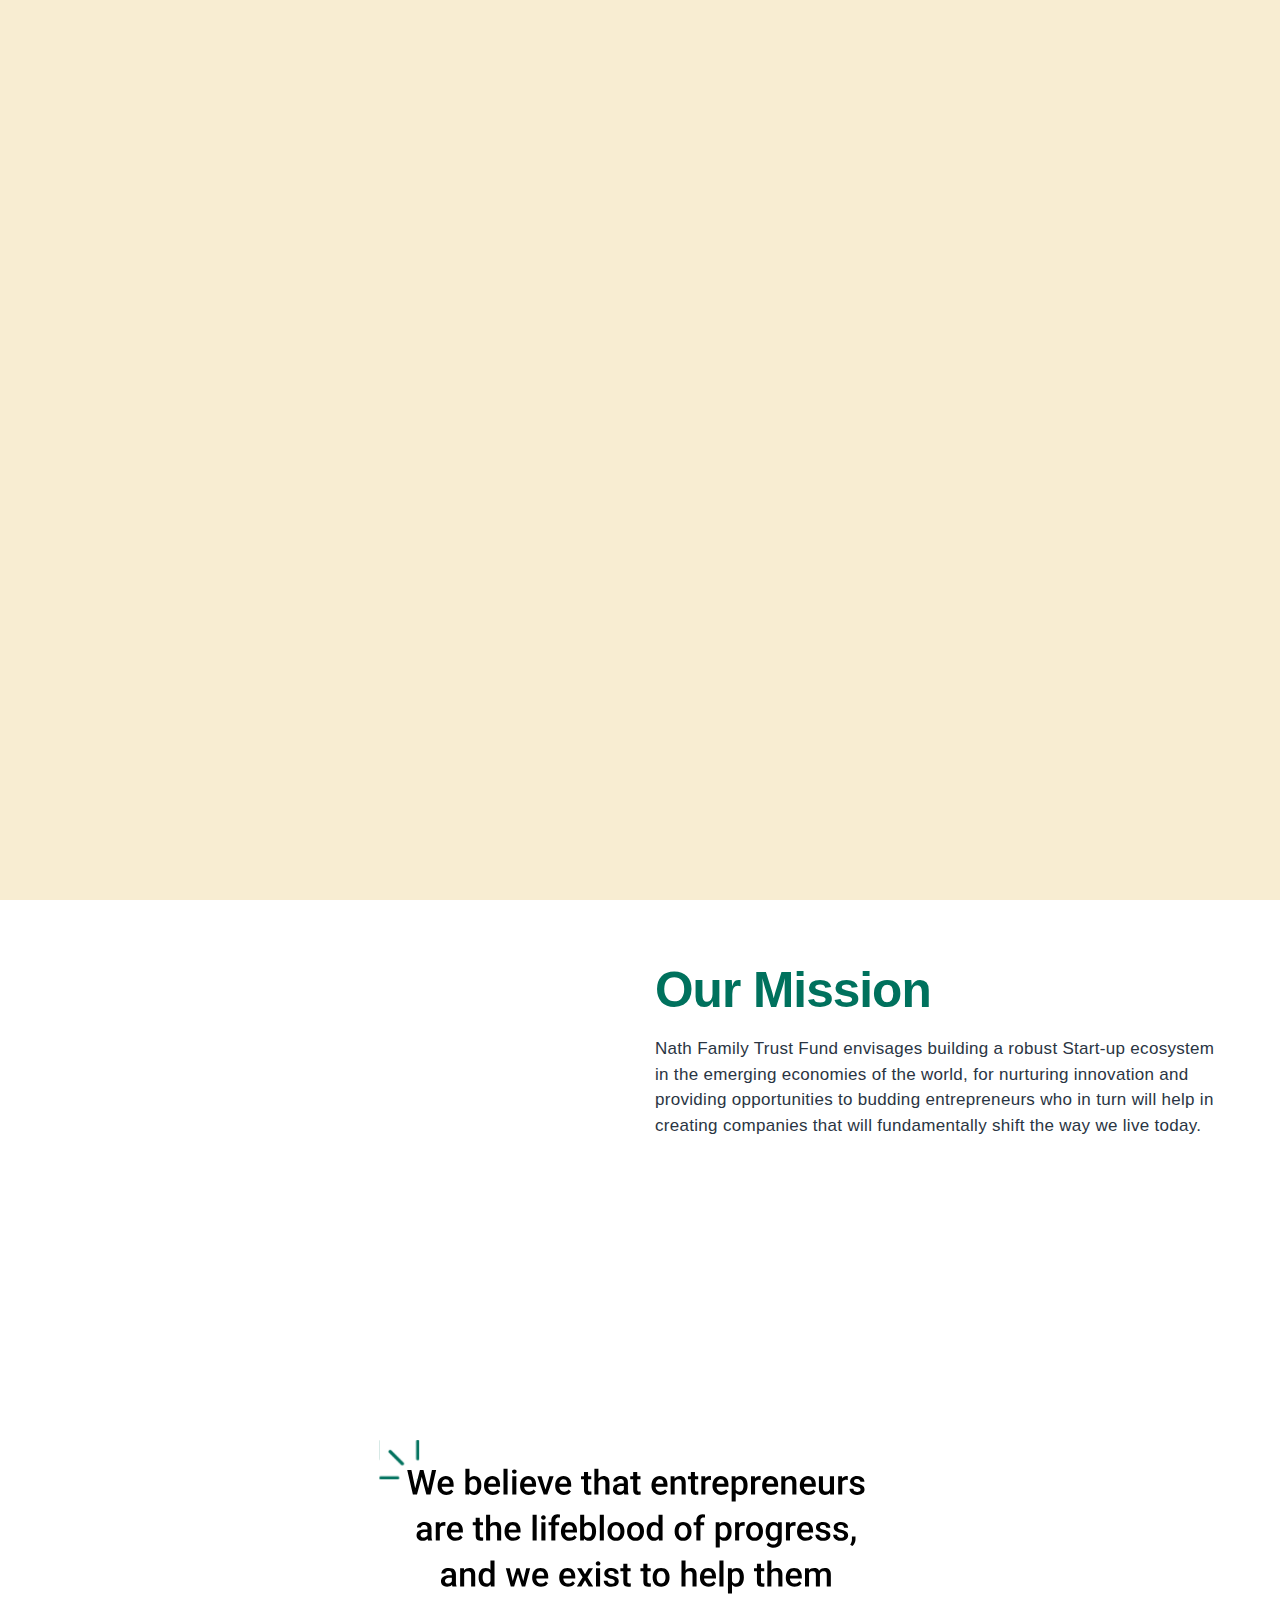
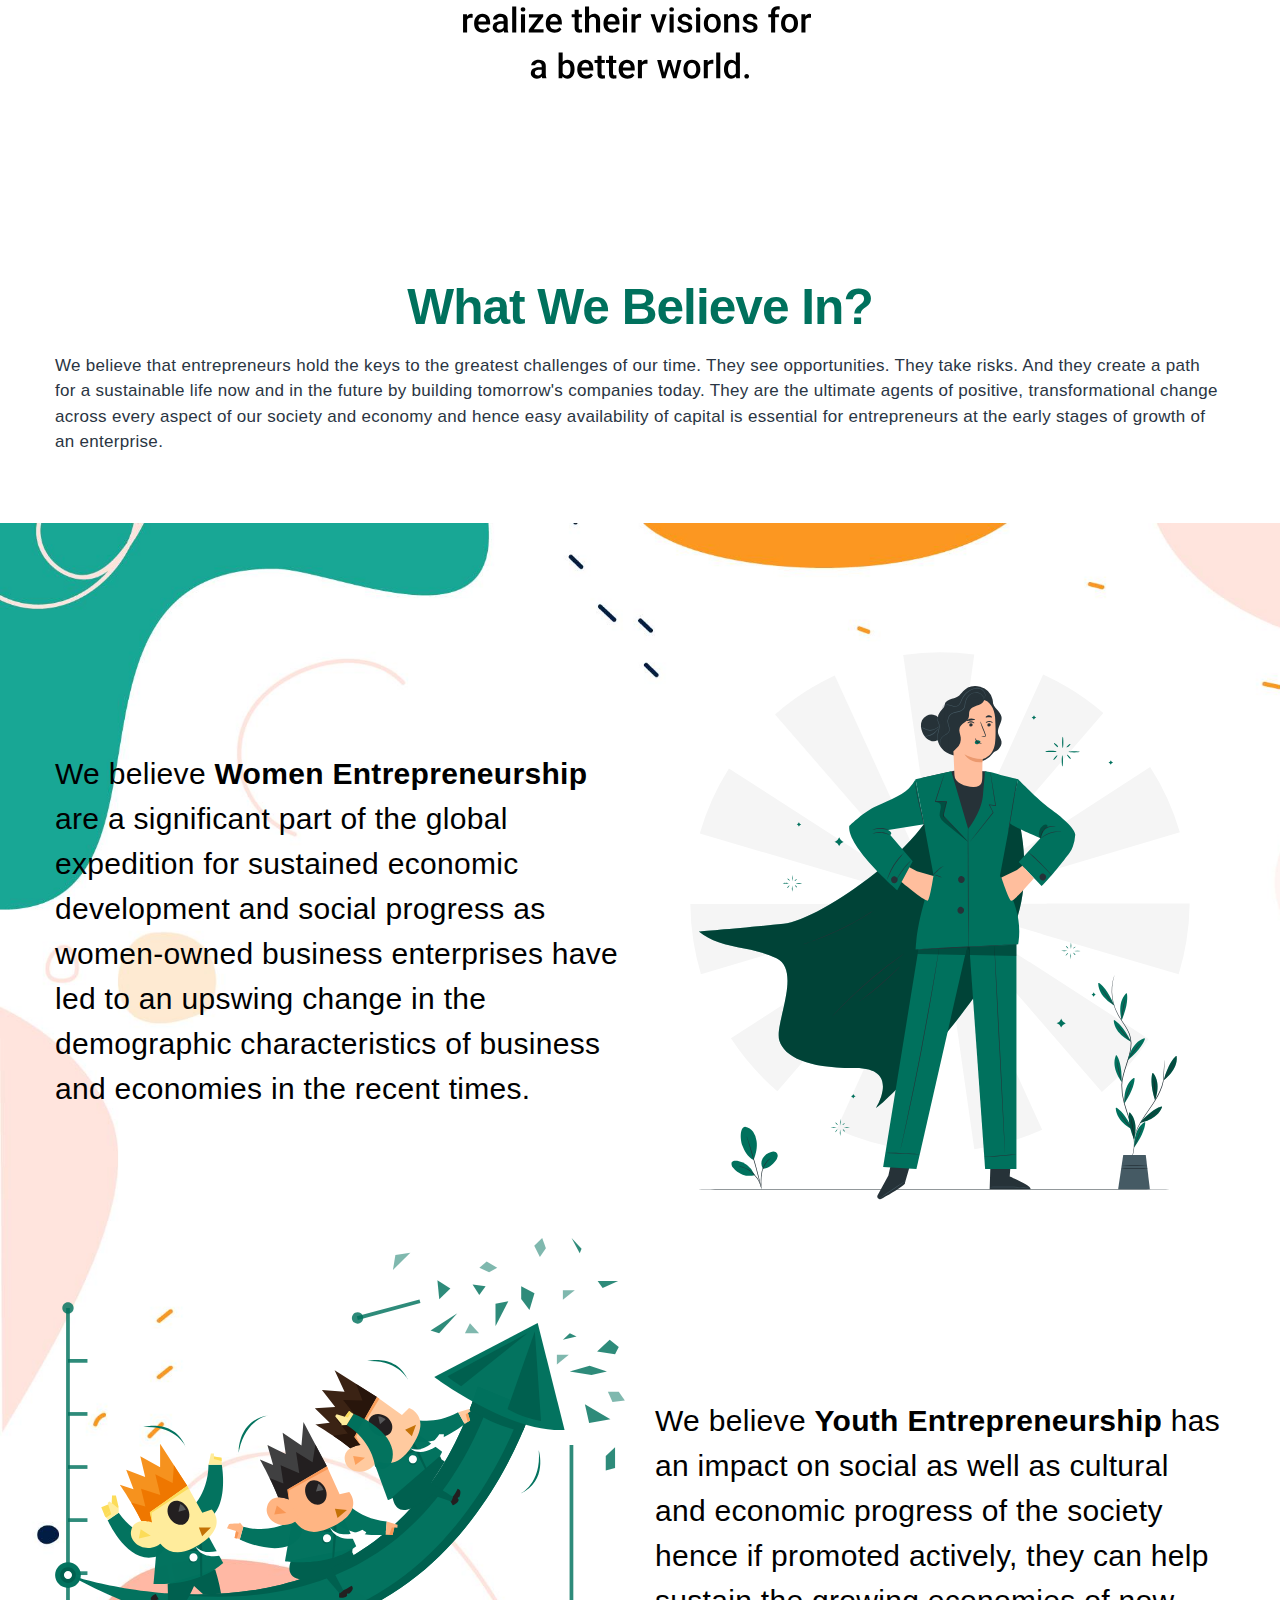
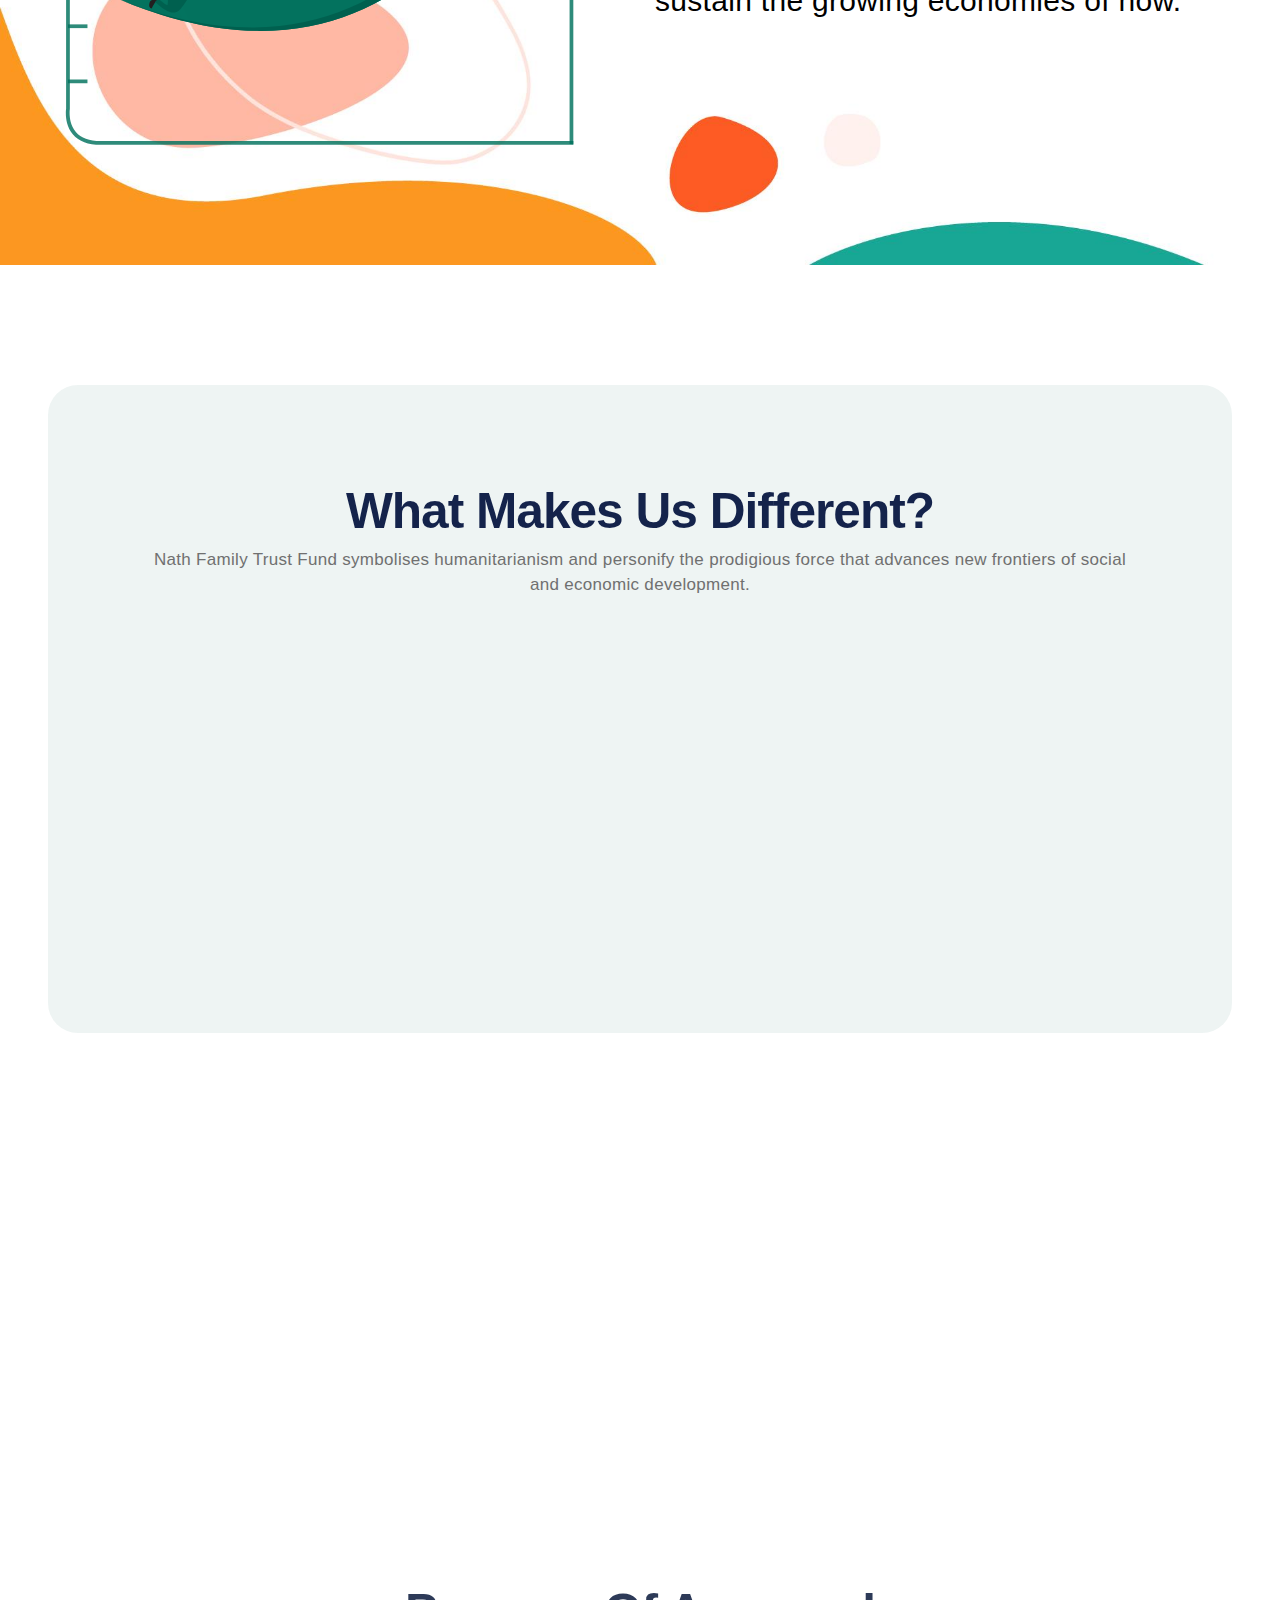
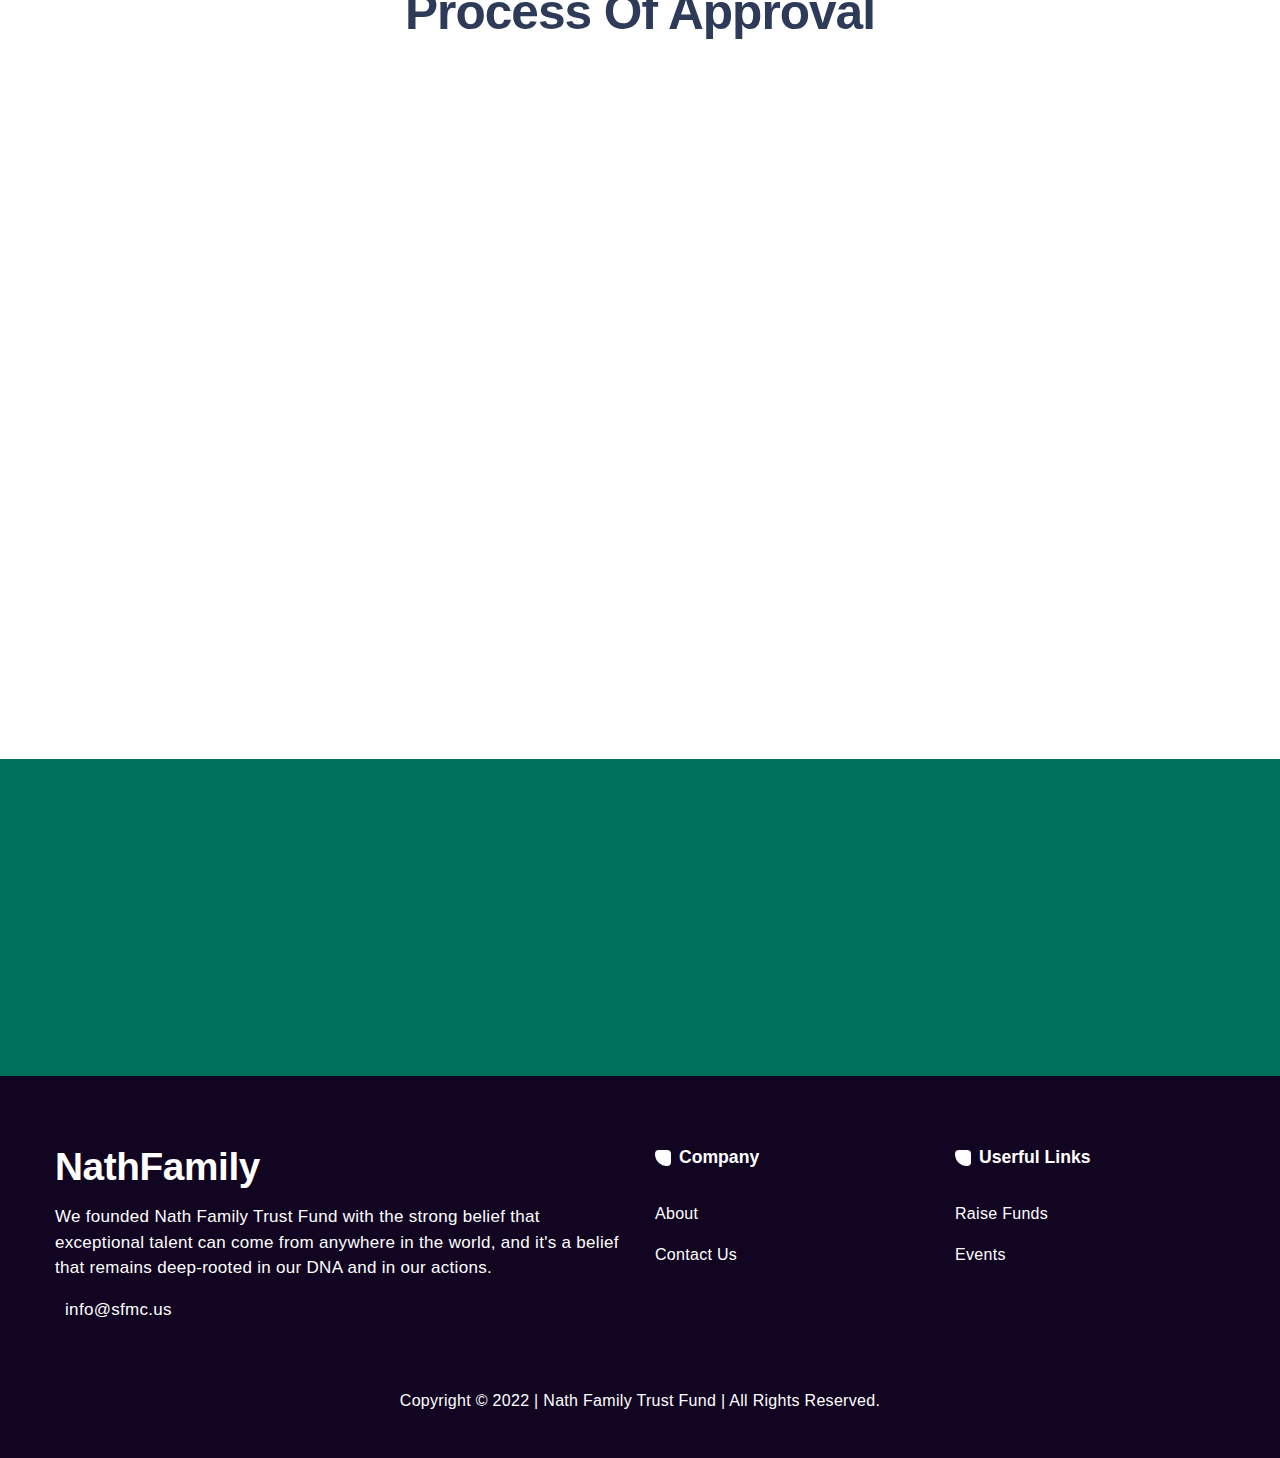
<file: about.html>
<!DOCTYPE html>
<html lang="en">

<head>
    <meta charset="UTF-8">
    <meta http-equiv="X-UA-Compatible" content="IE=edge">
    <meta name="viewport" content="width=device-width, initial-scale=1.0">
    <title>Nath Family Trust Fund</title>
    <link rel="shortcut icon" href="assets/images/favicon.ico" type="image/x-icon">

    <!-- ========================================= Css files -->
    <link rel="stylesheet" href="assets/css/bootstrap.min.css">
    <link rel="stylesheet" href="assets/css/slick.css">
    <link rel="stylesheet" href="assets/css/slick-theme.css">
    <link rel="stylesheet" href="assets/remixicon/fonts/remixicon.css">
    <link rel="stylesheet" href="assets/scss/style.css">
    <link rel="stylesheet" href="assets/css/style.css">


    <link rel="stylesheet" href="https://unpkg.com/aos@next/dist/aos.css" />

    <script src="https://unpkg.com/aos@2.3.1/dist/aos.js"></script>

    <!-- Font Awesome  -->
    <link rel="stylesheet" href="https://pro.fontawesome.com/releases/v5.10.0/css/all.css"
        integrity="sha384-AYmEC3Yw5cVb3ZcuHtOA93w35dYTsvhLPVnYs9eStHfGJvOvKxVfELGroGkvsg+p" crossorigin="anonymous" />

    <style>
        .box.has-style2 {
            min-height: 535px !important;
            margin: 20px;
        }
    </style>
</head>


<body>
    <div id="loader"></div>
     
    <div class="mb_wrap">
        <div class="mb-overlay">
            <div class="mb-overlay-bg"></div>
            <div class="mb-menu">
                <div class="close">
                    <!-- <ion-icon class="close-mb-menu" name="close-outline"></ion-icon> -->
                     
                        <i class="fas fa-minus-circle c" style="right: 16px;top: 36px;position: absolute;font-size: 30px;color: #00715d;"></i>
                    
                </div>
                <!-- your list menu in mobile here -->
                <ul>
                    <div class="site-branding">
                        <div class="site-title">
                            <a href="index.html" data-aos="fade-right">
                                <div class="logo">
                                   <img src="assets/images/logo.png" style="display: block;margin: 0 auto;" width="100px" alt="logo">
                                </div>
                            </a>
                        </div>
                    </div>
                    <br>
 
                   
                    <!-- ======================== top link -->
                    <li class="nav-item -0 has-submenu">
                        <a href="index.html" class="menu-link main-menu-link item-title " data-aos="fade-right"
                            data-aos-delay="50"><span class="">Home</span>
                        </a>
                    </li>
                    <!-- ======================== top link -->
                    <li class="nav-item -0 has-submenu">
                        <a href="about.html" class="menu-link main-menu-link item-title" data-aos="fade-right"
                            data-aos-delay="100"><span class="">About</span>
                        </a>
                    </li>
                    <!-- ======================== top link -->

                    <li class="nav-item -0 has-submenu">
                        <a href="event.html" class="menu-link main-menu-link item-title" data-aos="fade-right"
                            data-aos-delay="150"><span class="">Events</span>
                            <div class="has-submenu-icon"></div>
                        </a>
                    </li>
                    <!-- ======================== top link -->

                    <li class="nav-item -0 has-submenu">
                        <a href="contact.html" class="menu-link main-menu-link item-title" data-aos="fade-right"
                            data-aos-delay="200"><span class="">Contact Us</span>
                            <div class="has-submenu-icon"></div>
                        </a>
                    </li>
                    <!-- ======================== top link -->

                   

                    <br>
                 
                        <div class="navbar-menu text-center">
                            <a href="raise.html" class="btn btn-orange"
                                data-aos="fade-right" data-aos-delay="250"> Raise Funds </a>
                        </div>
                     
                </ul>

            </div>
        </div>
    </div>
    <!-- =========================== header-->
    <div class="hero has_style_deco">
        <!-- ================================= header -->
        <div class="site-header has_link_dark">
            <header id="masthead" class="site-header header-3 both-types no-transition">
                <div class="container">
                    <div class="header-wrap">
                        <div class="header-wrap-inner">
                            <div class="left-part">
                                <!-- .site-branding -->
                                <div class="site-branding">
                                    <div class="site-title">
                                        <a href="index.html" data-aos="fade-right">
                                            <div class="logo">
                                                <img src="assets/images/logo.png" class="mt-1" width="100px" alt="logo">
                                             </div>
                                        </a>
                                    </div>
                                </div>
                            </div>
                            <!-- ============================ right part -->
                            <div class="right-part right">
                                <nav id="site-navigation" class="main-nav with-counters visible">
                                    <div class="mbl-overlay ">
                                        <!-- Navigation -->
                                        <div id="mega-menu-wrap" class="main-nav-container" role="navigation">
                                            <ul id="primary-menu" class="menu">
                                                <!-- ======================== top link -->
                                                <li class="nav-item -0 has-submenu">
                                                    <a href="index.html" class="menu-link main-menu-link item-title "
                                                        data-aos="fade-right" data-aos-delay="50"><span
                                                            class="">Home</span>
                                                    </a>
                                                </li>
                                                <!-- ======================== top link -->
                                                <li class="nav-item -0 has-submenu">
                                                    <a href="about.html" class="menu-link main-menu-link item-title"
                                                        data-aos="fade-right" data-aos-delay="100"><span
                                                            class="">About</span>
                                                    </a>
                                                </li>
                                                <!-- ======================== top link -->

                                                <li class="nav-item -0 has-submenu">
                                                    <a href="event.html" class="menu-link main-menu-link item-title"
                                                        data-aos="fade-right" data-aos-delay="150"><span
                                                            class="">Events</span>
                                                        <div class="has-submenu-icon"></div>
                                                    </a>
                                                </li>
                                                <!-- ======================== top link -->

                                                <li class="nav-item -0 has-submenu">
                                                    <a href="contact.html" class="menu-link main-menu-link item-title"
                                                        data-aos="fade-right" data-aos-delay="200"><span
                                                            class="">Contact Us</span>
                                                        <div class="has-submenu-icon"></div>
                                                    </a>
                                                </li>
                                                <!-- ======================== top link -->


                                            </ul>
                                        </div>

                                    </div>
                                </nav>
                                <!-- Fullscreen -->
                                <div class="clb-hamburger btn-round btn-round-light" tabindex="1">
                                    <div class="navbar-menu">
                                        <a href="raise.html" class="btn btn-orange btn-sm d-none d-md-block"
                                            data-aos="fade-right" data-aos-delay="250"> Raise Funds </a>
                                    </div>
                                    <div class="mb_wrap">
                                        <div class="burger">
                                            <div class="menu-toggle-icon">
                                                <div class="cb-menu-toggle">
                                                    <div class="menu">
                                                        <input type="checkbox">
                                                        <div class="line-menu"></div>
                                                        <div class="line-menu"></div>
                                                        <div class="line-menu"></div>
                                                    </div>
                                                </div>
                                            </div>
                                        </div>
                                    </div>
                                </div>
                            </div>
                        </div>
                    </div>
                </div>
            </header>
        </div>
        <div class="spacer_header"></div>
        <div class="container">
            <div class="hero-wrap">
                <div class="row justify-content-center">
                    <div class="col-lg-6 verticle-center">
                        <h2 class="hero-title" data-aos="fade-right" data-aos-delay="300">
                            About
                        </h2>
                        <p class="hero-desc" data-aos="fade-right" data-aos-delay="350">
                            We founded Nath Family Trust Fund with the strong belief that exceptional talent can come
                            from anywhere in the world,
                            and it's a belief that remains deep-rooted in our DNA and in our actions. We believe eminent
                            people are the driver behind
                            great success which is why we're proud to be the first investor into some of the world's
                            most impactful people building companies
                            who are truly democratising access to fast-moving technologies and services.
                            We focus on markets where technology, innovation, and capital can unlock long-term value and
                            drive economic growth.
                        </p>
                        <!-- <div class="d-flex justify-content-center justify-content-md-start  ">
                            <a href="about.html" class="btn btn-primary " data-aos="fade-up" data-aos-delay="400">
                                Know More<ion-icon name="arrow-forward"></ion-icon>
                            </a>
                        </div> -->
                    </div>
                    <div class="col-lg-6 verticle-center overflow-hidden">
                        <div class="img_wrap" data-aos="fade-left" data-aos-delay="450">
                            <img class="m-4 home__landing_img vert-move" src="assets/images/about.svg"
                                alt="landing-image">
                        </div>
                    </div>
                </div>
            </div>
        </div>
    </div>

    <section class="section is-sm p-t">
        <div class="container">

            <div class="row flex vcenter">

                <div class="col-md-6 py-5">
                    <div class="img_wrap" data-aos="fade-up" data-aos-delay="450">
                        <img class="moveUpDown home__landing_img" width="100%" src="assets/images/mission.svg"
                            alt="landing-image">
                    </div>
                </div>

                <div class="col-md-6 verticle-center">
                    <div class="section-head mb-lg-0">

                        <h2 class="text-primary section-title" style="max-width: none">Our Mission
                        </h2>
                        <p class="section-desc">
                            Nath Family Trust Fund envisages building a robust Start-up ecosystem in the
                            emerging economies of the world, for nurturing
                            innovation and providing opportunities to budding entrepreneurs who in turn
                            will help in creating companies that will fundamentally shift the way we
                            live today.
                        </p>
                    </div>
                </div>
            </div>
        </div>
    </section>


    <div class="section is-sm pt-0">
        <div class="container py-4">

            <!-- <h3 style="font-weight: 600;" class="text-center">
              <span style="background-image: url('assets/images/icons/5.png');background-size: contain;
              background-repeat: no-repeat;
              background-position: inherit;">&nbsp;&nbsp;</span>We believe that entrepreneurs <br> are the lifeblood of progress, <br> and we exist to help them
                <br> realize their visions for <br> a better world.
            </h3> -->
            <div class="col-lg-6 mx-auto">
                <img src="assets/images/Texty.svg" width="100%" class="mx-auto" alt="">
            </div>
        </div>
    </div>


    <section class="section  pt-0">
        <div class="container">

            <div class="row flex vcenter">

                <div class="col-md-12 py-5">
                    <div class="section-head mb-lg-0">

                        <h2 class="text-primary section-title" style="text-align: center;max-width: none">What We
                            Believe In?</h2>
                        <p class="section-desc">
                            We believe that entrepreneurs hold the keys to the greatest challenges of our time. They see
                            opportunities.
                            They take risks. And they create a path for a sustainable life now and in the future by
                            building tomorrow's
                            companies today. They are the ultimate agents of positive, transformational
                            change across every aspect of our society and economy and hence easy availability of capital
                            is essential
                            for entrepreneurs at the early stages of growth of an enterprise.
                        </p>
                    </div>

                </div>
            </div>
        </div>
    </section>



    <section class="section is-sm section-about-frame">
        <div class="container">

            <div class="row">

                <div class="col-lg-6 col-md-6 order-lg-last order-md-last">
                    <img class="" src="assets/images/women.svg" width="100%" alt="">
                </div>


                <div class="col-lg-6 col-md-6 verticle-center order-lg-1 order-md-1">
                    <p class="box-desc mt-3 f-t">
                        We believe <strong>Women Entrepreneurship</strong> are a significant part of the global
                        expedition for sustained economic development and social progress as women-owned business
                        enterprises have led to an
                        upswing change in the demographic characteristics of business and economies in the recent times.
                    </p>
                </div>

                

            </div>

            <br>

            <div class="row">

                <div class="col-lg-6 col-md-6">
                    <img class="" src="assets/images/youth_.svg" width="100%" alt="">
                </div>
                <div class="col-lg-6 col-md-6 verticle-center">

                    <p class="box-desc mt-5 f-t" style="font-size: 30px;color: black;">
                        We believe <strong>Youth Entrepreneurship</strong> has an impact on social as well as
                        cultural and
                        economic progress of the society hence if promoted actively, they can help sustain the
                        growing economies
                        of now.
                    </p>
                </div>
            </div>


        </div>
    </section>


    <section class="section is-sm">
        <div class="mx-5-new">
            <div class="bg_back_wrap pt-100 ">
                <div class="row">
                    <div class="col-lg-10 offset-lg-1 col-md-12 col-sm-12">
                        <div class="heading text-center wow fadeInUp"
                            style="visibility: visible; animation-name: fadeInUp;">
                            <h2 class="text-black mb-16">What Makes Us Different?</h2>
                            <p class="px-1 text-18 text-gray mb-0">Nath Family Trust Fund symbolises humanitarianism and
                                personify the prodigious
                                force that advances new frontiers of social and economic development.</p>
                        </div>
                        <div class="content">
                            <div class="row">
                                <div class="col-lg-4 col-md-6 col-sm-12">
                                    <div class="box has-style2" data-aos="fade-up" data-aos-duration="4000">
                                        <div class="box-icon">
                                            <i class="ri-refund-2-line"></i>
                                        </div>
                                        <h4 class="box-title"> Where We Invest ?

                                        </h4>
                                        <p class="box-desc">
                                            Great ideas can literally come from anywhere in the world. This means beyond
                                            Silicon Valley, even beyond the developed countries.
                                            Hence we aim at creating opportunities in neglected communities across the
                                            globe which incorporates emerging nations, youth, and women.
                                        </p>
                                    </div>
                                </div>

                                <div class="col-lg-4 col-md-6 col-sm-12">
                                    <div class="box has-style2" data-aos="fade-up" data-aos-duration="4000">
                                        <div class="box-icon">
                                            <i class="ri-focus-2-line"></i>
                                        </div>
                                        <h4 class="box-title"> Creating An Impact

                                        </h4>
                                        <p class="box-desc">
                                            We tend to maximize our efforts when we find people with extraordinary ideas
                                            or vice versa.
                                            We move decisively, and focus our capital on supporting and investing in the
                                            shared future
                                            of tomorrow. Our funds centre around two macro themes: the growth of the
                                            creative class, and
                                            the concept of the collaborative economy.
                                            These two forces present a significant opportunity for new technologies,
                                            products, and
                                            services to transform how we do business and the way we live.
                                        </p>
                                    </div>
                                </div>

                                <div class="col-lg-4 col-md-6 col-sm-12">
                                    <div class="box has-style2" data-aos="fade-up" data-aos-duration="4000">
                                        <div class="box-icon">
                                            <i class="ri-star-line"></i>
                                        </div>
                                        <h4 class="box-title"> Our Investment Philosophy

                                        </h4>
                                        <p class="box-desc">
                                            We believe in active, engaged, and responsible investment management that
                                            drives young entrepreneurs towards more socially responsible, ethical, and
                                            sustainable practices.
                                        </p>
                                    </div>
                                </div>

                            </div>
                        </div>
                    </div>
                </div>
            </div>
        </div>
    </section>


    <section class="section section-steps pt-0 is-sm">
        <div class="container">
            <div class="section-head">
                <h2 class="section-title is-center ">Process of Approval</h2>
                <!-- <p class="section-desc max-30 is-center">Tired of secretive bids? Our platform provides
                    a transparent rental auction with the ability to submit custom offers.
                </p> -->
            </div>
            <div class="row min-30 align-items-center">
                <div class="col-lg-6 mt-20 mb-20">
                    <div class="steps_block overflow-hidden ">
                        <div class="step1" data-aos="fade-left" data-aos-duration="4000">
                            <div class="d-flex align-items-center">
                                <div class="ellipse ">
                                    <p class="num">1</p>
                                </div>
                                <h4 class="title">Apply</h4>
                            </div>
                            <p class="description">
                                Fill the Google Form correctly.
                            </p>
                        </div>
                        <div class="step2" data-aos="fade-left" data-aos-duration="3000">
                            <div class="d-flex align-items-center">
                                <div class="ellipse ">
                                    <p class="num">2</p>
                                </div>
                                <h4 class="title">Committee</h4>
                            </div>
                            <p class="description">
                                Application goes to our Membership Committee
                            </p>
                        </div>
                        <div class="step3" data-aos="fade-left" data-aos-duration="2000">
                            <div class="d-flex align-items-center">
                                <div class="ellipse ">
                                    <p class="num">3</p>
                                </div>
                                <h4 class="title">Review</h4>
                            </div>
                            <p class="description">
                                Committee Review collbrative information, applicant affiliations, and investment
                                accreditation.
                            </p>
                        </div>
                        <div class="step4" data-aos="fade-left" data-aos-duration="1000">
                            <div class="d-flex align-items-center">
                                <div class="ellipse ">
                                    <p class="num">4</p>
                                </div>
                                <h4 class="title">Approval</h4>
                            </div>
                            <p class="description mb-0">
                                If your idea and vision really has the potential to transform the world, We'll help you
                                turn it into reality.
                            </p>
                        </div>
                    </div>


                </div>
                <div class="col-lg-6">
                    <img class="img_center" src="assets/images/about-cta.svg" width="100%" data-aos="fade-up"
                        data-aos-duration="3000">
                </div>
            </div>
        </div>
    </section>

    <!-- <section class="section is-sm section-yellow">
        <div class="container">
            <div class="app_block">
                <div class="row align-items-center">
                    <div class="col-md-6 mx-auto text-center">
                        <h2 class="text-white section-title" style="text-align:center"></h2>
                        <p class="section-desc text-white">
                           
                        </p>
                        <div class="justify-content-center justify-content-md-start">

                            <a href="raise.html" class="btn btn-orange" data-aos="fade-up" data-aos-delay="400">
                                Get Started &nbsp; <i class="fas-animate fas fa-long-arrow-alt-right"
                                    aria-hidden="true"></i><span style="padding-top: 1px;position: fixed;">

                                </span>
                            </a>

                        </div>
                    
                    </div>


                </div>
            </div>
        </div>
    </section> -->

    <section class="section is-sm py-0 blog ">
        <div class="col-lg-12 px-0 row__feature_join">
            <div class="col-lg-12">
                <h1 class="text-white aos-init aos-animate mb-2" style="text-align: center" data-aos="fade-up" data-aos-delay="250">Ready to take
                    first step?
                </h1>
                <p class="text-white text-center aos-init aos-animate" data-aos="fade-up" data-aos-delay="350">
                    Every big idea starts with a small step forward.
                </p>
                <div class="text-center mt-4 overflow-hidden">
                    <!-- <a href="about.html" class="btn btn-orange aos-init aos-animate" style="border: 1px solid #ff8c18"
                        data-aos="fade-right" data-aos-delay="250"> Know More </a> -->

                    <a href="raise.html" class="btn btn-orange" data-aos="fade-up" data-aos-delay="400">
                        Get Started &nbsp; <i class="fas-animate fas fa-long-arrow-alt-right"
                            aria-hidden="true"></i><span style="padding-top: 1px;position: fixed;">

                        </span>
                    </a>

                </div>
            </div>
        </div>
    </section>

    <!-- =========================== Footer-->
    <footer class="footer has-style1">


        <div class="footer-body">
            <div class="container">
                <div class="row ">
                    <div class="col-lg-6">
                        <div class="footer-desc">
                            <div class="logo">
                                <h3 class="text-white">NathFamily</h3>
                            </div>
                            <p class="text-white">We founded Nath Family Trust Fund with the strong belief that
                                exceptional
                                talent can come from anywhere in the world, and it's a belief that remains
                                deep-rooted
                                in our DNA and in our actions. </p>
                            <div class="social-footer">
                                <a class="text-white" href="#"><i class="fas fa-envelope-open">&nbsp;&nbsp;</i><a
                                        style="color: white" href="mailto:info@sfmc.us">info@sfmc.us</a>
                                    <!-- <a class="text-white" href="#"><i class="fab fa-instagram">&nbsp;&nbsp;</i></a>
                            <a class="text-white" href="#"><i class="fab fa-linkedin-in">&nbsp;&nbsp;</i></a> -->
                            </div>
                        </div>
                    </div>
                    <div class="col-lg-3 col-6">
                        <h6 class="list-title">Company</h6>
                        <ul class="list-items">
                            <li> <a href="about.html">About</a> </li>
                            <li> <a href="contact.html">Contact Us</a> </li>
                            <!-- <li> <a href="#">Contact us</a> </li> -->
                        </ul>
                    </div>

                    <div class="col-lg-3 col-6">
                        <h6 class="list-title">Userful Links</h6>
                        <ul class="list-items">
                            <li> <a href="raise.html">Raise Funds</a> </li>
                            <li> <a href="event.html">Events</a> </li>
                            <!-- <li> <a href="#">Cookies</a> </li> -->
                        </ul>
                    </div>
                </div>
            </div>
            <p class="copyright text-center "> Copyright © 2022 | Nath Family Trust Fund | All Rights Reserved.
            </p>
        </div>
    </footer>

    <!-- ====================================== js files  -->
    <script src="assets/js/plugins/jQuery.min.js"></script>
    <script src="assets/js/plugins/bootstrap.min.js"></script>

    <script src="assets/js/plugins/slick.min.js"></script>
    <script src="assets/js/plugins/typed.js"></script>
    <script src="assets/js/plugins/jquery.counterup.min.js"></script>

    <script src="https://ricostacruz.com/jquery.transit/jquery.transit.min.js"></script>



    <script src="assets/js/main.js"></script>


    <script>
        var preLoader = document.getElementById('loader');
        setTimeout(function () {
            preLoader.style.display = 'none'
        }, 3000);
    </script>


    <!-- <script>
        // ============================ 3/ call the slick functions
        $('.client_slick').slick({
            infinite: true,
            slidesToShow: 1,
            slidesToScroll: 1,
            dots: false,
            fade: true,
            autoplay: true,
            autoplaySpeed: 2000,
            arrows: true,

        });
    </script> -->

    <script>
        $(function () {
            AOS.init();
        });
    </script>

</body>


</html>
</file>
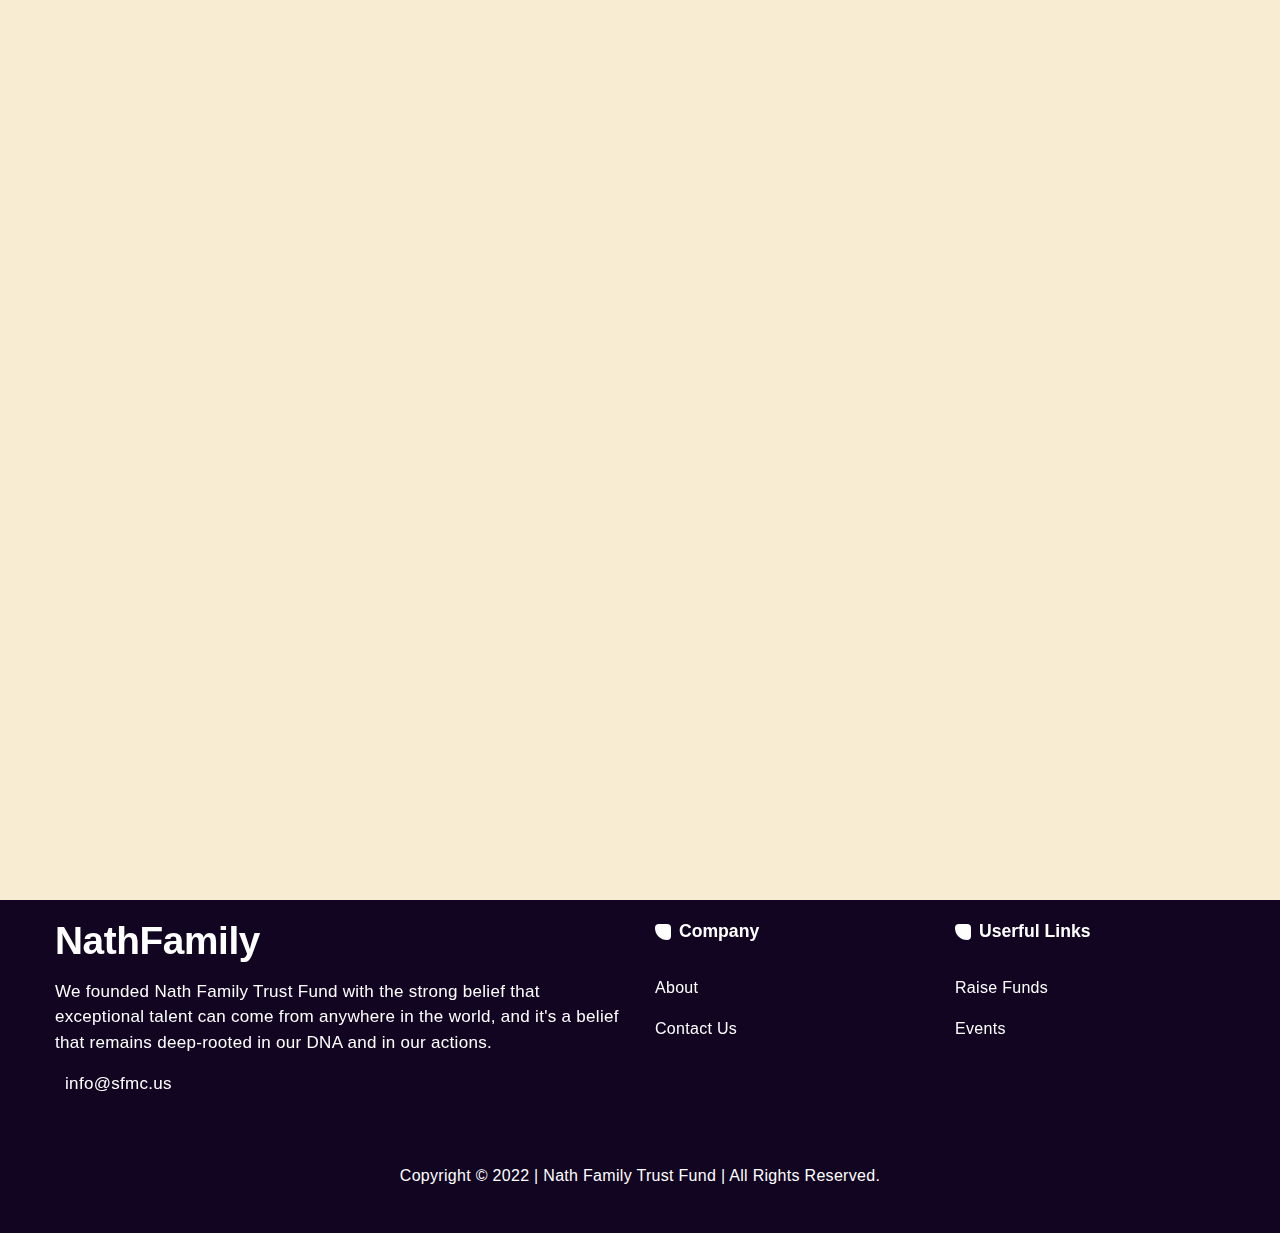
<file: contact.html>
<!DOCTYPE html>
<html lang="en">

<head>
    <meta charset="UTF-8">
    <meta http-equiv="X-UA-Compatible" content="IE=edge">
    <meta name="viewport" content="width=device-width, initial-scale=1.0">
    <title>Nath Family Trust Fund</title>
    <link rel="shortcut icon" href="assets/images/favicon.ico" type="image/x-icon">

    <!-- ========================================= Css files -->
    <link rel="stylesheet" href="assets/css/bootstrap.min.css">
    <link rel="stylesheet" href="assets/css/slick.css">
    <link rel="stylesheet" href="assets/css/slick-theme.css">
    <link rel="stylesheet" href="assets/remixicon/fonts/remixicon.css">
    <link rel="stylesheet" href="assets/scss/style.css">
    <link rel="stylesheet" href="assets/css/style.css">
 

    <link rel="stylesheet" href="https://unpkg.com/aos@next/dist/aos.css" />

    <script src="https://unpkg.com/aos@2.3.1/dist/aos.js"></script>

    <!-- Font Awesome  -->
    <link rel="stylesheet" href="https://pro.fontawesome.com/releases/v5.10.0/css/all.css"
        integrity="sha384-AYmEC3Yw5cVb3ZcuHtOA93w35dYTsvhLPVnYs9eStHfGJvOvKxVfELGroGkvsg+p" crossorigin="anonymous" />
 
    <style>
        .box.has-style2 {
            min-height: fit-content;
        }
        .hero_page.has_style2{
            background-size: auto !important;
        }
    </style>

</head>

<body>

    <!-- <body class="content_body_green"> -->
    <div id="loader"></div>
    <div class="mb_wrap">
        <div class="mb-overlay">
            <div class="mb-overlay-bg"></div>
            <div class="mb-menu">
                <div class="close">
                    <!-- <ion-icon class="close-mb-menu" name="close-outline"></ion-icon> -->
                     
                        <i class="fas fa-minus-circle c" style="right: 16px;top: 36px;position: absolute;font-size: 30px;color: #00715d;"></i>
                    
                </div>
                <!-- your list menu in mobile here -->
                <ul>
                    <div class="site-branding">
                        <div class="site-title">
                            <a href="index.html" data-aos="fade-right">
                                <div class="logo">
                                   <img src="assets/images/logo.png" style="display: block;margin: 0 auto;" width="100px" alt="logo">
                                </div>
                            </a>
                        </div>
                    </div>
                    <br>
 
                   
                    <!-- ======================== top link -->
                    <li class="nav-item -0 has-submenu">
                        <a href="index.html" class="menu-link main-menu-link item-title " data-aos="fade-right"
                            data-aos-delay="50"><span class="">Home</span>
                        </a>
                    </li>
                    <!-- ======================== top link -->
                    <li class="nav-item -0 has-submenu">
                        <a href="about.html" class="menu-link main-menu-link item-title" data-aos="fade-right"
                            data-aos-delay="100"><span class="">About</span>
                        </a>
                    </li>
                    <!-- ======================== top link -->

                    <li class="nav-item -0 has-submenu">
                        <a href="event.html" class="menu-link main-menu-link item-title" data-aos="fade-right"
                            data-aos-delay="150"><span class="">Events</span>
                            <div class="has-submenu-icon"></div>
                        </a>
                    </li>
                    <!-- ======================== top link -->

                    <li class="nav-item -0 has-submenu">
                        <a href="contact.html" class="menu-link main-menu-link item-title" data-aos="fade-right"
                            data-aos-delay="200"><span class="">Contact Us</span>
                            <div class="has-submenu-icon"></div>
                        </a>
                    </li>
                    <!-- ======================== top link -->

                   

                    <br>
                 
                        <div class="navbar-menu text-center">
                            <a href="raise.html" class="btn btn-orange"
                                data-aos="fade-right" data-aos-delay="250"> Raise Funds </a>
                        </div>
                     
                </ul>

            </div>
        </div>
    </div>

    <!-- =========================== header-->
    <div class="hero_page has_style2">
        <!-- ================================= header -->
        <div class="site-header has_link_dark">
            <header id="masthead" class="site-header header-3 both-types no-transition">
                <div class="container">
                    <div class="header-wrap">
                        <div class="header-wrap-inner">
                            <div class="left-part">
                                <!-- .site-branding -->
                                <div class="site-branding">
                                    <div class="site-title">
                                        <a href="index.html" data-aos="fade-right">
                                            <div class="logo">
                                                <img src="assets/images/logo.png" class="mt-1" width="100px" alt="logo">
                                             </div>
                                        </a>
                                    </div>
                                </div>
                            </div>
                            <!-- ============================ right part -->
                            <div class="right-part right">
                                <nav id="site-navigation" class="main-nav with-counters visible">
                                    <div class="mbl-overlay ">
                                        <!-- Navigation -->
                                        <div id="mega-menu-wrap" class="main-nav-container" role="navigation">
                                            <ul id="primary-menu" class="menu">
                                                <!-- ======================== top link -->
                                                <li class="nav-item -0 has-submenu">
                                                    <a href="index.html" class="menu-link main-menu-link item-title "
                                                        data-aos="fade-right" data-aos-delay="50"><span
                                                            class="">Home</span>
                                                    </a>
                                                </li>
                                                <!-- ======================== top link -->
                                                <li class="nav-item -0 has-submenu">
                                                    <a href="about.html" class="menu-link main-menu-link item-title"
                                                        data-aos="fade-right" data-aos-delay="100"><span
                                                            class="">About</span>
                                                    </a>
                                                </li>
                                                <!-- ======================== top link -->

                                                <li class="nav-item -0 has-submenu">
                                                    <a href="event.html" class="menu-link main-menu-link item-title"
                                                        data-aos="fade-right" data-aos-delay="150"><span
                                                            class="">Events</span>
                                                        <div class="has-submenu-icon"></div>
                                                    </a>
                                                </li>
                                                <!-- ======================== top link -->

                                                <li class="nav-item -0 has-submenu">
                                                    <a href="contact.html" class="menu-link main-menu-link item-title"
                                                        data-aos="fade-right" data-aos-delay="200"><span
                                                            class="">Contact Us</span>
                                                        <div class="has-submenu-icon"></div>
                                                    </a>
                                                </li>
                                                <!-- ======================== top link -->


                                            </ul>
                                        </div>

                                    </div>
                                </nav>
                                <!-- Fullscreen -->
                                <div class="clb-hamburger btn-round btn-round-light" tabindex="1">
                                    <div class="navbar-menu">
                                        <a href="raise.html" class="btn btn-orange btn-sm d-none d-md-block"
                                            data-aos="fade-right" data-aos-delay="250"> Raise Funds </a>
                                    </div>
                                    <div class="mb_wrap">
                                        <div class="burger">
                                            <div class="menu-toggle-icon">
                                                <div class="cb-menu-toggle">
                                                    <div class="menu">
                                                        <input type="checkbox">
                                                        <div class="line-menu"></div>
                                                        <div class="line-menu"></div>
                                                        <div class="line-menu"></div>
                                                    </div>
                                                </div>
                                            </div>
                                        </div>
                                    </div>
                                </div>
                            </div>
                        </div>
                    </div>
                </div>
            </header>
        </div>
        <div class="spacer_header"></div>


        <section class="section is-sm pt-0">

            <div class="container">
                <div class="row">

                    <div class="col-lg-6 hv-100 verticle-center">
                        <div class="aos-init aos-animate" data-aos="flip-down">

                            <div class="rounded_icon">
                                <i class="ri-mail-open-line"></i>
                            </div>
                            <h2 class="section-title ">
                                Let's get to know
                                each other.
                            </h2>
                            <p class="section-desc">
                                We are looking for bold entrepreneurs who are ready to put the work in to change the
                                world. If that's you, we should have a conversation.
                            </p>
                            <h4><b>Thanks For Your Interest In Us.</b></h4>
                            <h5>We'd love to hear at <a href="mailto:info@sfmc.us">info@sfmc.us</a></h5>

                        </div>
                    </div>

                    <div class="col-lg-6 verticle-center">
                        <div class="px-4">
                            <img class="img_effect" src="assets/images/1.png" alt="">
                        </div>
                    </div>

                </div>

            </div>

        </section>
    </div>


    <!-- =========================== Footer-->
    <footer class="footer has-style1">


        <div class="footer-body">
            <div class="container">
                <div class="row ">
                    <div class="col-lg-6">
                        <div class="footer-desc">
                            <div class="logo">
                                <h3 class="text-white">NathFamily</h3>
                            </div>
                            <p class="text-white">We founded Nath Family Trust Fund with the strong belief that
                                exceptional
                                talent can come from anywhere in the world, and it's a belief that remains
                                deep-rooted
                                in our DNA and in our actions. </p>
                            <div class="social-footer">
                                <a class="text-white" href="#"><i class="fas fa-envelope-open">&nbsp;&nbsp;</i><a
                                        style="color: white" href="mailto:info@sfmc.us">info@sfmc.us</a>
                                    <!-- <a class="text-white" href="#"><i class="fab fa-instagram">&nbsp;&nbsp;</i></a>
                            <a class="text-white" href="#"><i class="fab fa-linkedin-in">&nbsp;&nbsp;</i></a> -->
                            </div>
                        </div>
                    </div>
                    <div class="col-lg-3 col-6">
                        <h6 class="list-title">Company</h6>
                        <ul class="list-items">
                            <li> <a href="about.html">About</a> </li>
                            <li> <a href="contact.html">Contact Us</a> </li>
                            <!-- <li> <a href="#">Contact us</a> </li> -->
                        </ul>
                    </div>

                    <div class="col-lg-3 col-6">
                        <h6 class="list-title">Userful Links</h6>
                        <ul class="list-items">
                            <li> <a href="raise.html">Raise Funds</a> </li>
                            <li> <a href="event.html">Events</a> </li>
                            <!-- <li> <a href="#">Cookies</a> </li> -->
                        </ul>
                    </div>
                </div>
            </div>
            <p class="copyright text-center "> Copyright © 2022 | Nath Family Trust Fund | All Rights Reserved.
            </p>
        </div>
    </footer>

    <!-- ====================================== js files  -->
    <script src="assets/js/plugins/jQuery.min.js"></script>
    <script src="assets/js/plugins/bootstrap.min.js"></script>

    <script src="assets/js/plugins/slick.min.js"></script>
    <script src="assets/js/plugins/typed.js"></script>
    <script src="assets/js/plugins/jquery.counterup.min.js"></script>

    <script src="https://ricostacruz.com/jquery.transit/jquery.transit.min.js"></script>



    <script src="assets/js/main.js"></script>


    <script>
        var preLoader = document.getElementById('loader');
        setTimeout(function () {
            preLoader.style.display = 'none'
        }, 3000);
    </script>


    <!-- <script>
        // ============================ 3/ call the slick functions
        $('.client_slick').slick({
            infinite: true,
            slidesToShow: 1,
            slidesToScroll: 1,
            dots: false,
            fade: true,
            autoplay: true,
            autoplaySpeed: 2000,
            arrows: true,

        });
    </script> -->

    <script>
        $(function () {
            AOS.init();
        });
    </script>

</body>


</html>
</file>
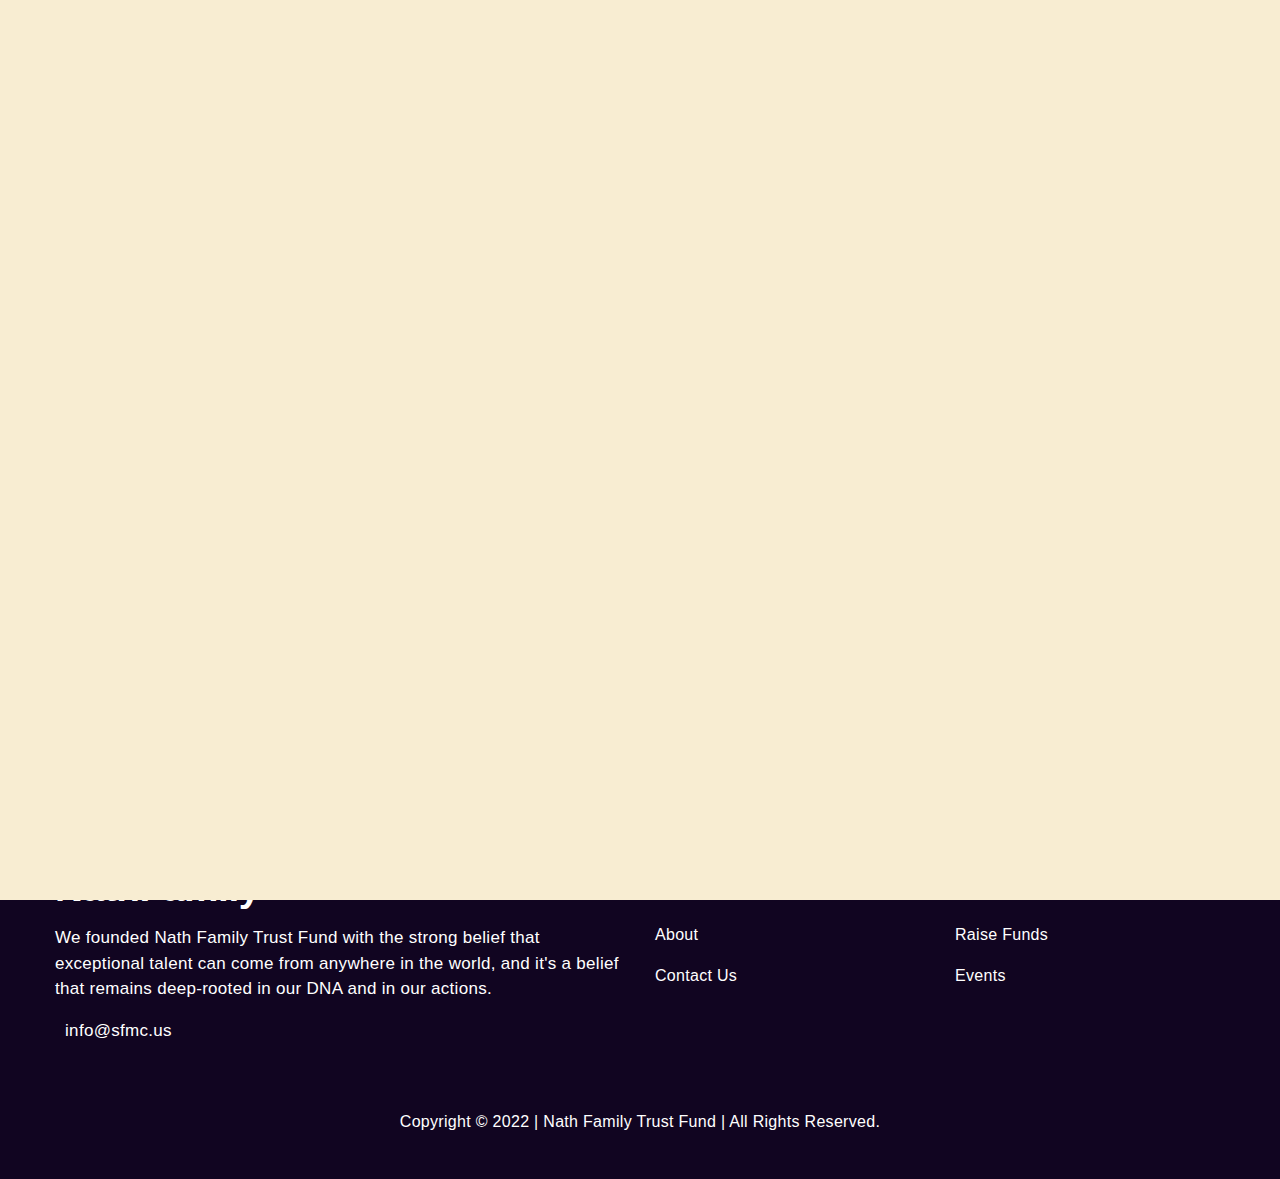
<file: event.html>
<!DOCTYPE html>
<html lang="en">

<head>
    <meta charset="UTF-8">
    <meta http-equiv="X-UA-Compatible" content="IE=edge">
    <meta name="viewport" content="width=device-width, initial-scale=1.0">
    <title>Nath Family Trust Fund</title>
    <link rel="shortcut icon" href="assets/images/favicon.ico" type="image/x-icon">

    <!-- ========================================= Css files -->
    <link rel="stylesheet" href="assets/css/bootstrap.min.css">
    <link rel="stylesheet" href="assets/css/slick.css">
    <link rel="stylesheet" href="assets/css/slick-theme.css">
    <link rel="stylesheet" href="assets/remixicon/fonts/remixicon.css">
    <link rel="stylesheet" href="assets/scss/style.css">
    <link rel="stylesheet" href="assets/css/style.css">
 

    <link rel="stylesheet" href="https://unpkg.com/aos@next/dist/aos.css" />

    <script src="https://unpkg.com/aos@2.3.1/dist/aos.js"></script>

    <!-- Font Awesome  -->
    <link rel="stylesheet" href="https://pro.fontawesome.com/releases/v5.10.0/css/all.css"
        integrity="sha384-AYmEC3Yw5cVb3ZcuHtOA93w35dYTsvhLPVnYs9eStHfGJvOvKxVfELGroGkvsg+p" crossorigin="anonymous" />

</head>
<!-- <body class="content_body_green"> -->
    

    <style>
        @media screen and (max-width:576px) {
   

  .hero.has_style1 .hero-wrap{
    padding-top: 20px !important;
  }
}

.hero_page.has_style2 {
    background-color: #f7ede1;
    background-image: url('assets/images/Hero_Pattern.svg');
    background-position: center bottom;
    background-size: auto;
}
    </style>


<body class="content_body_green">
    <div id="loader"></div>
    <div class="mb_wrap">
        <div class="mb-overlay">
            <div class="mb-overlay-bg"></div>
            <div class="mb-menu">
                <div class="close">
                    <!-- <ion-icon class="close-mb-menu" name="close-outline"></ion-icon> -->
                     
                        <i class="fas fa-minus-circle c" style="right: 16px;top: 36px;position: absolute;font-size: 30px;color: #00715d;"></i>
                    
                </div>
                <!-- your list menu in mobile here -->
                <ul>
                    <div class="site-branding">
                        <div class="site-title">
                            <a href="index.html" data-aos="fade-right">
                                <div class="logo">
                                   <img src="assets/images/logo.png" style="display: block;margin: 0 auto;" width="100px" alt="logo">
                                </div>
                            </a>
                        </div>
                    </div>
                    <br>
 
                   
                    <!-- ======================== top link -->
                    <li class="nav-item -0 has-submenu">
                        <a href="index.html" class="menu-link main-menu-link item-title " data-aos="fade-right"
                            data-aos-delay="50"><span class="">Home</span>
                        </a>
                    </li>
                    <!-- ======================== top link -->
                    <li class="nav-item -0 has-submenu">
                        <a href="about.html" class="menu-link main-menu-link item-title" data-aos="fade-right"
                            data-aos-delay="100"><span class="">About</span>
                        </a>
                    </li>
                    <!-- ======================== top link -->

                    <li class="nav-item -0 has-submenu">
                        <a href="event.html" class="menu-link main-menu-link item-title" data-aos="fade-right"
                            data-aos-delay="150"><span class="">Events</span>
                            <div class="has-submenu-icon"></div>
                        </a>
                    </li>
                    <!-- ======================== top link -->

                    <li class="nav-item -0 has-submenu">
                        <a href="contact.html" class="menu-link main-menu-link item-title" data-aos="fade-right"
                            data-aos-delay="200"><span class="">Contact Us</span>
                            <div class="has-submenu-icon"></div>
                        </a>
                    </li>
                    <!-- ======================== top link -->

                   

                    <br>
                 
                        <div class="navbar-menu text-center">
                            <a href="raise.html" class="btn btn-orange"
                                data-aos="fade-right" data-aos-delay="250"> Raise Funds </a>
                        </div>
                     
                </ul>

            </div>
        </div>
    </div>
    <!-- =========================== header-->
    <div class="hero_page has_style2">
        <!-- ================================= header -->
        <div class="site-header has_link_dark">
            <header id="masthead" class="site-header header-3 both-types no-transition">
                <div class="container">
                    <div class="header-wrap">
                        <div class="header-wrap-inner">
                            <div class="left-part">
                                <!-- .site-branding -->
                                <div class="site-branding">
                                    <div class="site-title">
                                        <a href="index.html" data-aos="fade-right">
                                            <div class="logo">
                                                <img src="assets/images/logo.png" class="mt-1" width="100px" alt="logo">
                                             </div>
                                        </a>
                                    </div>
                                </div>
                            </div>
                            <!-- ============================ right part -->
                            <div class="right-part right">
                                <nav id="site-navigation" class="main-nav with-counters visible">
                                    <div class="mbl-overlay ">
                                        <!-- Navigation -->
                                        <div id="mega-menu-wrap" class="main-nav-container" role="navigation">
                                            <ul id="primary-menu" class="menu">
                                                <!-- ======================== top link -->
                                                <li class="nav-item -0 has-submenu">
                                                    <a href="index.html" class="menu-link main-menu-link item-title "
                                                        data-aos="fade-right" data-aos-delay="50"><span
                                                            class="">Home</span>
                                                    </a>
                                                </li>
                                                <!-- ======================== top link -->
                                                <li class="nav-item -0 has-submenu">
                                                    <a href="about.html" class="menu-link main-menu-link item-title"
                                                        data-aos="fade-right" data-aos-delay="100"><span class="">About</span>
                                                    </a>
                                                </li>
                                                <!-- ======================== top link -->

                                                <li class="nav-item -0 has-submenu">
                                                    <a href="event.html" class="menu-link main-menu-link item-title"
                                                        data-aos="fade-right" data-aos-delay="150"><span
                                                            class="">Events</span>
                                                        <div class="has-submenu-icon"></div>
                                                    </a>
                                                </li>
                                                <!-- ======================== top link -->

                                                <li class="nav-item -0 has-submenu">
                                                    <a href="contact.html" class="menu-link main-menu-link item-title"
                                                        data-aos="fade-right" data-aos-delay="200"><span
                                                            class="">Contact Us</span>
                                                        <div class="has-submenu-icon"></div>
                                                    </a>
                                                </li>
                                                <!-- ======================== top link -->


                                            </ul>
                                        </div>

                                    </div>
                                </nav>
                                <!-- Fullscreen -->
                                <div class="clb-hamburger btn-round btn-round-light" tabindex="1">
                                    <div class="navbar-menu">
                                        <a href="raise.html" class="btn btn-orange btn-sm d-none d-md-block"
                                            data-aos="fade-right" data-aos-delay="250"> Raise Funds </a>
                                    </div>
                                    <div class="mb_wrap">
                                        <div class="burger">
                                            <div class="menu-toggle-icon">
                                                <div class="cb-menu-toggle">
                                                    <div class="menu">
                                                        <input type="checkbox">
                                                        <div class="line-menu"></div>
                                                        <div class="line-menu"></div>
                                                        <div class="line-menu"></div>
                                                    </div>
                                                </div>
                                            </div>
                                        </div>
                                    </div>
                                </div>
                            </div>
                        </div>
                    </div>
                </div>
            </header>
        </div>
        <div class="spacer_header"></div>
         
                <div style="background-color: #f7ede1;" class="col-lg-12 p-4 d-none d-md-block">
                    <img src="assets/images/2.jpg" width="100%" alt="">
                </div>
            
        <div class="container d-md-none">
            <div class="hero-wrap">
                <div class="row justify-content-center">
                    <div class="col-lg-6">
                        <div class="" data-aos="fade-left" data-aos-delay="450">
                            <img class="moveUpDown home__landing_img" src="assets/images/mobevents.png" width="100%" alt="landing-image">

                        </div>
                    </div>

                    <!-- <div class="col-lg-6 verticle-center">
                        <br>
                        <h4 data-aos="fade-right" data-aos-delay="350">
                            Stay put and keep watching this space !! <br>Something Awesome is
                        </h4> <br>
                        <h2 class="text-primary hero-title" data-aos="fade-right" data-aos-delay="300">
                            Coming Soon
                            
                        </h2>
                        <h4 data-aos="fade-right" data-aos-delay="350">
                          STAY TUNNED
                        </h4>
                        <br>
                         
                    </div> -->
                   
                </div>
            </div>
        </div>
    </div>
 

    
   <!-- =========================== Footer-->
   <footer class="footer has-style1">


    <div class="footer-body">
        <div class="container">
            <div class="row ">
                <div class="col-lg-6">
                    <div class="footer-desc">
                        <div class="logo">
                            <h3 class="text-white">NathFamily</h3>
                        </div>
                        <p class="text-white">We founded Nath Family Trust Fund with the strong belief that
                            exceptional
                            talent can come from anywhere in the world, and it's a belief that remains
                            deep-rooted
                            in our DNA and in our actions. </p>
                        <div class="social-footer">
                            <a class="text-white" href="#"><i class="fas fa-envelope-open">&nbsp;&nbsp;</i><a
                                    style="color: white" href="mailto:info@sfmc.us">info@sfmc.us</a>
                                <!-- <a class="text-white" href="#"><i class="fab fa-instagram">&nbsp;&nbsp;</i></a>
                        <a class="text-white" href="#"><i class="fab fa-linkedin-in">&nbsp;&nbsp;</i></a> -->
                        </div>
                    </div>
                </div>
                <div class="col-lg-3 col-6">
                    <h6 class="list-title">Company</h6>
                    <ul class="list-items">
                        <li> <a href="about.html">About</a> </li>
                        <li> <a href="contact.html">Contact Us</a> </li>
                        <!-- <li> <a href="#">Contact us</a> </li> -->
                    </ul>
                </div>

                <div class="col-lg-3 col-6">
                    <h6 class="list-title">Userful Links</h6>
                    <ul class="list-items">
                        <li> <a href="raise.html">Raise Funds</a> </li>
                        <li> <a href="event.html">Events</a> </li>
                        <!-- <li> <a href="#">Cookies</a> </li> -->
                    </ul>
                </div>
            </div>
        </div>
        <p class="copyright text-center "> Copyright © 2022 | Nath Family Trust Fund | All Rights Reserved.
        </p>
    </div>
</footer>

<!-- ====================================== js files  -->
<script src="assets/js/plugins/jQuery.min.js"></script>
<script src="assets/js/plugins/bootstrap.min.js"></script>

<script src="assets/js/plugins/slick.min.js"></script>
<script src="assets/js/plugins/typed.js"></script>
<script src="assets/js/plugins/jquery.counterup.min.js"></script>

<script src="https://ricostacruz.com/jquery.transit/jquery.transit.min.js"></script>



<script src="assets/js/main.js"></script>


<script>
var preLoader = document.getElementById('loader');
setTimeout(function () {
preLoader.style.display = 'none'
}, 3000);
</script>


<!-- <script>
    // ============================ 3/ call the slick functions
    $('.client_slick').slick({
        infinite: true,
        slidesToShow: 1,
        slidesToScroll: 1,
        dots: false,
        fade: true,
        autoplay: true,
        autoplaySpeed: 2000,
        arrows: true,

    });
</script> -->
 
<script>
    $(function () {
        AOS.init();
    });
</script>

</body>


</html>
</file>
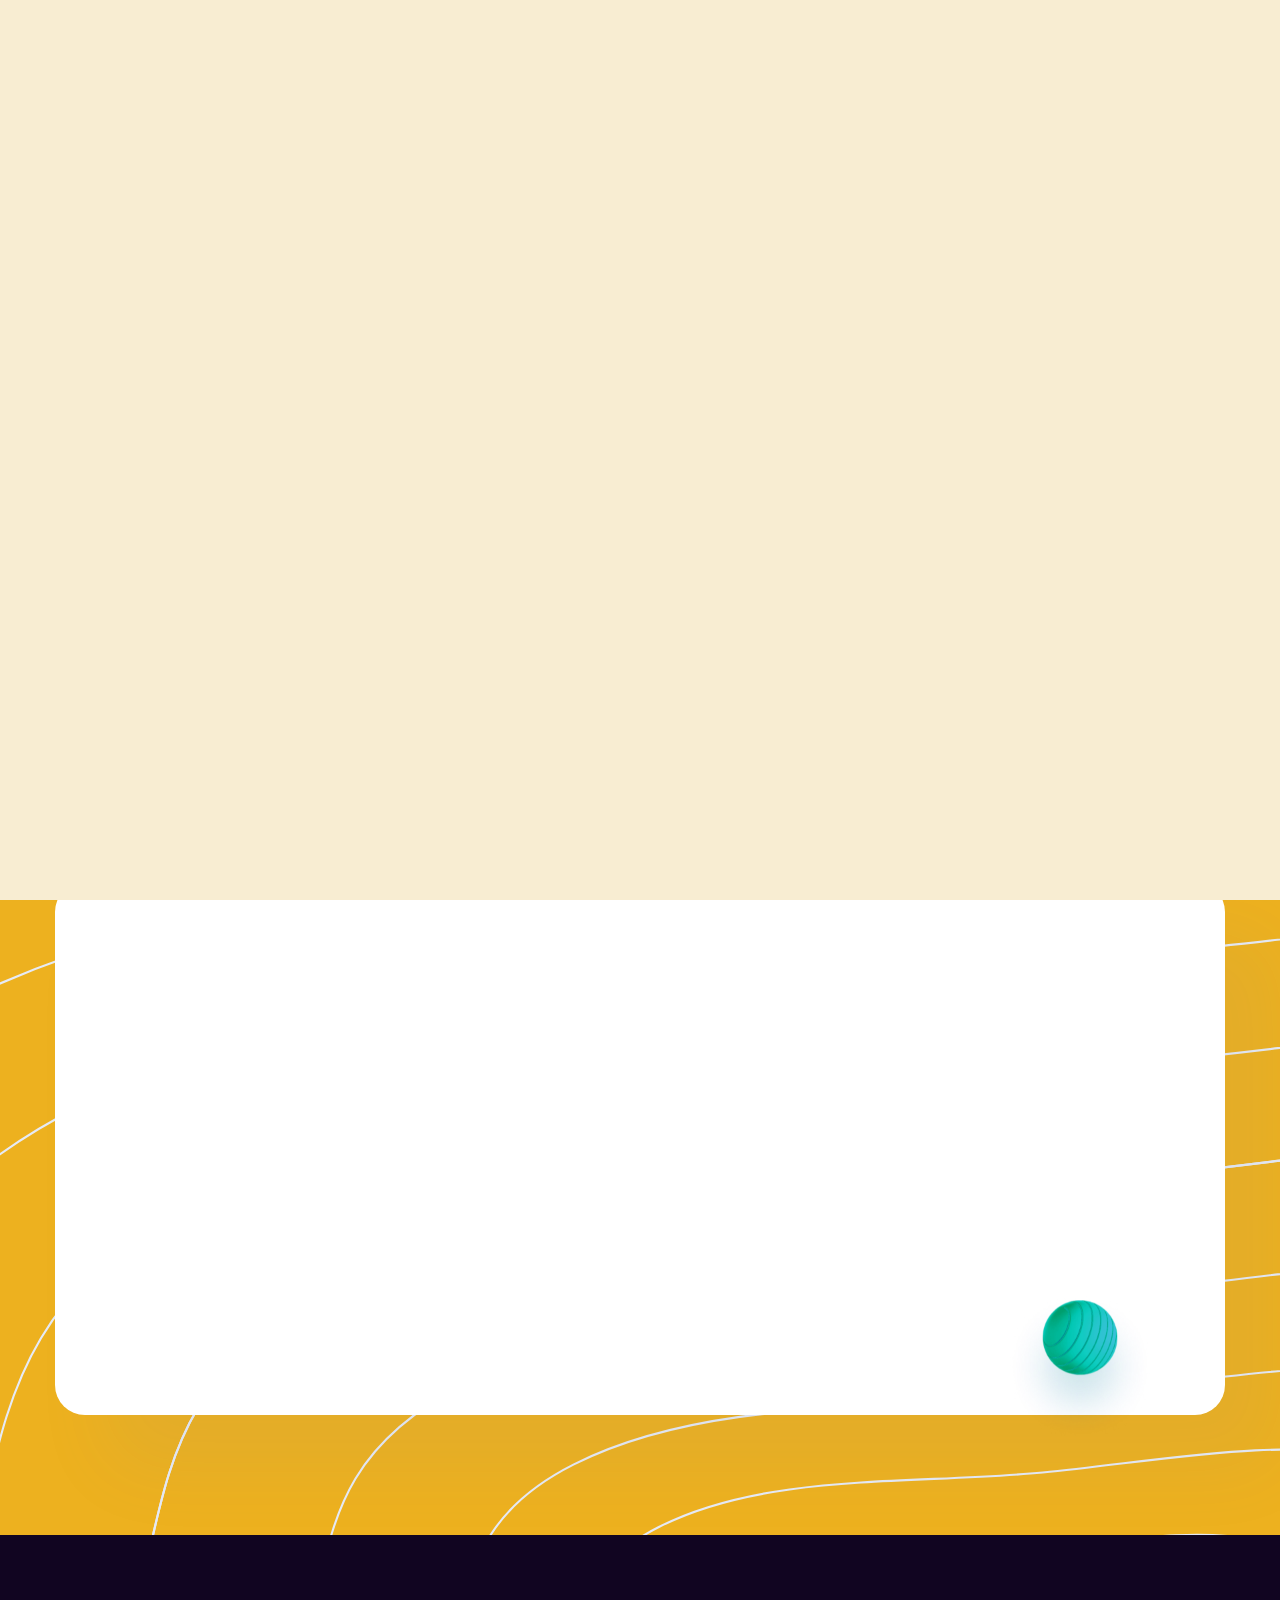
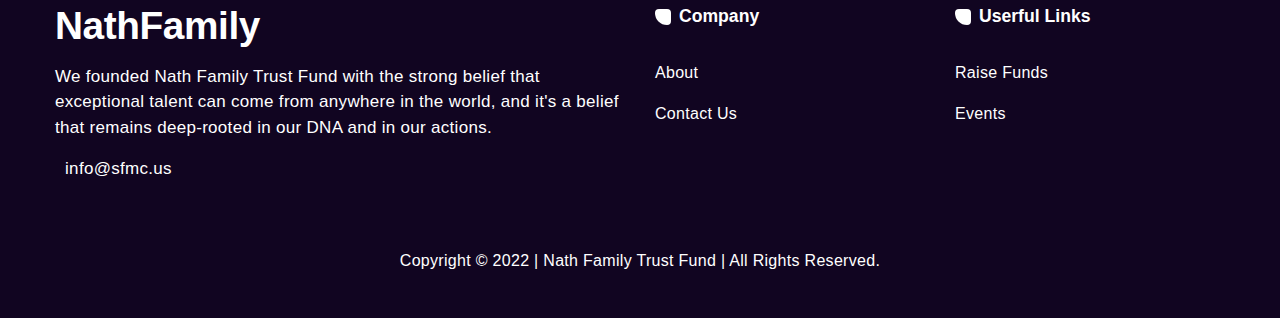
<file: raise.html>
<!DOCTYPE html>
<html lang="en">

<head>
    <meta charset="UTF-8">
    <meta http-equiv="X-UA-Compatible" content="IE=edge">
    <meta name="viewport" content="width=device-width, initial-scale=1.0">
    <title>Nath Family Trust Fund</title>
    <link rel="shortcut icon" href="assets/images/favicon.ico" type="image/x-icon">

    <!-- ========================================= Css files -->
    <link rel="stylesheet" href="assets/css/bootstrap.min.css">
    <link rel="stylesheet" href="assets/css/slick.css">
    <link rel="stylesheet" href="assets/css/slick-theme.css">
    <link rel="stylesheet" href="assets/remixicon/fonts/remixicon.css">
    <link rel="stylesheet" href="assets/scss/style.css">
    <link rel="stylesheet" href="assets/css/style.css">


    <link rel="stylesheet" href="https://unpkg.com/aos@next/dist/aos.css" />

    <script src="https://unpkg.com/aos@2.3.1/dist/aos.js"></script>

    <!-- Font Awesome  -->
    <link rel="stylesheet" href="https://pro.fontawesome.com/releases/v5.10.0/css/all.css"
        integrity="sha384-AYmEC3Yw5cVb3ZcuHtOA93w35dYTsvhLPVnYs9eStHfGJvOvKxVfELGroGkvsg+p" crossorigin="anonymous" />

</head>

<body class="content_body_green">

    <!-- <body class="content_body_green"> -->
    <div id="loader"></div>
    <div class="mb_wrap">
        <div class="mb-overlay">
            <div class="mb-overlay-bg"></div>
            <div class="mb-menu">
                <div class="close">
                    <!-- <ion-icon class="close-mb-menu" name="close-outline"></ion-icon> -->
                     
                        <i class="fas fa-minus-circle c" style="right: 16px;top: 36px;position: absolute;font-size: 30px;color: #00715d;"></i>
                    
                </div>
                <!-- your list menu in mobile here -->
                <ul>
                    <div class="site-branding">
                        <div class="site-title">
                            <a href="index.html" data-aos="fade-right">
                                <div class="logo">
                                   <img src="assets/images/logo.png" style="display: block;margin: 0 auto;" width="100px" alt="logo">
                                </div>
                            </a>
                        </div>
                    </div>
                    <br>
 
                   
                    <!-- ======================== top link -->
                    <li class="nav-item -0 has-submenu">
                        <a href="index.html" class="menu-link main-menu-link item-title " data-aos="fade-right"
                            data-aos-delay="50"><span class="">Home</span>
                        </a>
                    </li>
                    <!-- ======================== top link -->
                    <li class="nav-item -0 has-submenu">
                        <a href="about.html" class="menu-link main-menu-link item-title" data-aos="fade-right"
                            data-aos-delay="100"><span class="">About</span>
                        </a>
                    </li>
                    <!-- ======================== top link -->

                    <li class="nav-item -0 has-submenu">
                        <a href="event.html" class="menu-link main-menu-link item-title" data-aos="fade-right"
                            data-aos-delay="150"><span class="">Events</span>
                            <div class="has-submenu-icon"></div>
                        </a>
                    </li>
                    <!-- ======================== top link -->

                    <li class="nav-item -0 has-submenu">
                        <a href="contact.html" class="menu-link main-menu-link item-title" data-aos="fade-right"
                            data-aos-delay="200"><span class="">Contact Us</span>
                            <div class="has-submenu-icon"></div>
                        </a>
                    </li>
                    <!-- ======================== top link -->

                   

                    <br>
                 
                        <div class="navbar-menu text-center">
                            <a href="raise.html" class="btn btn-orange"
                                data-aos="fade-right" data-aos-delay="250"> Raise Funds </a>
                        </div>
                     
                </ul>

            </div>
        </div>
    </div>
    <!-- =========================== header-->
    <div class="hero has_style1">
        <!-- ================================= header -->
        <div class="site-header has_link_dark">
            <header id="masthead" class="site-header header-3 both-types no-transition">
                <div class="container">
                    <div class="header-wrap">
                        <div class="header-wrap-inner">
                            <div class="left-part">
                                <!-- .site-branding -->
                                <div class="site-branding">
                                    <div class="site-title">
                                        <a href="index.html" data-aos="fade-right">
                                            <div class="logo">
                                                <img src="assets/images/logo.png" class="mt-1" width="100px" alt="logo">
                                             </div>
                                        </a>
                                    </div>
                                </div>
                            </div>
                            <!-- ============================ right part -->
                            <div class="right-part right">
                                <nav id="site-navigation" class="main-nav with-counters visible">
                                    <div class="mbl-overlay ">
                                        <!-- Navigation -->
                                        <div id="mega-menu-wrap" class="main-nav-container" role="navigation">
                                            <ul id="primary-menu" class="menu">
                                                <!-- ======================== top link -->
                                                <li class="nav-item -0 has-submenu">
                                                    <a href="index.html" class="menu-link main-menu-link item-title "
                                                        data-aos="fade-right" data-aos-delay="50"><span
                                                            class="">Home</span>
                                                    </a>
                                                </li>
                                                <!-- ======================== top link -->
                                                <li class="nav-item -0 has-submenu">
                                                    <a href="about.html" class="menu-link main-menu-link item-title"
                                                        data-aos="fade-right" data-aos-delay="100"><span
                                                            class="">About</span>
                                                    </a>
                                                </li>
                                                <!-- ======================== top link -->

                                                <li class="nav-item -0 has-submenu">
                                                    <a href="event.html" class="menu-link main-menu-link item-title"
                                                        data-aos="fade-right" data-aos-delay="150"><span
                                                            class="">Events</span>
                                                        <div class="has-submenu-icon"></div>
                                                    </a>
                                                </li>
                                                <!-- ======================== top link -->

                                                <li class="nav-item -0 has-submenu">
                                                    <a href="contact.html" class="menu-link main-menu-link item-title"
                                                        data-aos="fade-right" data-aos-delay="200"><span
                                                            class="">Contact Us</span>
                                                        <div class="has-submenu-icon"></div>
                                                    </a>
                                                </li>
                                                <!-- ======================== top link -->

                                            </ul>
                                        </div>

                                    </div>
                                </nav>
                                <!-- Fullscreen -->
                                <div class="clb-hamburger btn-round btn-round-light" tabindex="1">
                                    <div class="navbar-menu">
                                        <a href="raise.html" class="btn btn-orange btn-sm d-none d-md-block"
                                            data-aos="fade-right" data-aos-delay="250"> Raise Funds </a>
                                    </div>
                                    <div class="mb_wrap">
                                        <div class="burger">
                                            <div class="menu-toggle-icon">
                                                <div class="cb-menu-toggle">
                                                    <div class="menu">
                                                        <input type="checkbox">
                                                        <div class="line-menu"></div>
                                                        <div class="line-menu"></div>
                                                        <div class="line-menu"></div>
                                                    </div>
                                                </div>
                                            </div>
                                        </div>
                                    </div>
                                </div>
                            </div>
                        </div>
                    </div>
                </div>
            </header>
        </div>

        <div class="spacer_header"></div>
        <div class="container">
            <div class="hero-wrap">
                <div class="row justify-content-center">

                    <div class="col-lg-6 mb-3 verticle-center">
                        <img src="assets/images/raise.svg" width="100%" alt="Raise funds">
                    </div>

                    <div class="col-lg-6 verticle-center mb-3">
                        <h2 class="text-primary" data-aos="fade-right" data-aos-delay="300">
                            We Are Committed to Help Uncelebrated Talents.
                        </h2>
                        <br>
                        <p data-aos="fade-right" data-aos-delay="350">
                            It's a journey that starts with big ideas, but that's just the beginning. It requires a
                            commitment to do whatever it takes to move forward.
                            A commitment we make every day and we're looking for visionary builders who are ready to
                            join us.
                        </p>


                        <div class="row d-flex align-items-center justify-content-center mt-4">
                            <div class="col-sm-6">
                                <ul class="list my-2">
                                    <li class="list__pricing"><img src="assets/images/icons/tick.svg" class="mr-3 my-3"
                                            alt="check">Planning</li>
                                    <li class="list__pricing"><img src="assets/images/icons/tick.svg" class="mr-3 my-3"
                                            alt="check">Research</li>

                                </ul>
                            </div>
                            <div class="col-sm-6">
                                <ul class="list">
                                    <li class="list__pricing"><img src="assets/images/icons/tick.svg" class="mr-3 my-3"
                                            alt="check">Optimizing</li>
                                    <li class="list__pricing"><img src="assets/images/icons/tick.svg" class="mr-3 my-3"
                                            alt="check">Results</li>

                                </ul>
                            </div>
                        </div>

                    </div>

                </div>
            </div>
        </div>


        <section class="section  is-sm section-yellow">
            <div class="container position-relative">
                <!-- <div class="object object_1 ">
                    <img src="assets/images/icons/1.png" alt="">
                </div> -->
                <!-- <div class="object object_2 ">
                    <img src="assets/images/icons/2.png" alt="">
                </div> -->
                <div class="object object_3 ">
                    <!-- <img src="assets/images/icons/3.png" alt=""> -->
                </div>
                <div class="object object_4 ">
                    <img src="assets/images/icons/4.png" alt="">
                </div>
                <div class="plan-single">

                    <div class="">
                        <div class="row d-flex align-items-center justify-content-center overflow-hidden">

                            <div class="col-lg-6 mb-5 mb-lg-0 verticle-center mb-xl-0">
                                <div class="section-head">
                                    <h2 class="text-primary hero-title" data-aos="fade-right" data-aos-delay="300">
                                        Looking for Funding ?
                                    </h2>
                                    <p data-aos="fade-right" data-aos-delay="350">
                                        Are you an aspiring entrepreneur, early-stage startup founder or a potential
                                        partner? If
                                        yes, then pitch us your vision and be a part of the revolution.
                                    </p>
                                    <br>
                                    <div class="d-flex justify-content-center justify-content-md-start  ">

                                        <a href="https://forms.gle/b3CPgDkQsoCyGWi96" target="_blank"
                                            class="btn btn-orange" data-aos="fade-up" data-aos-delay="400">
                                            Submit a Pitch &nbsp; <i class="fas-animate fas fa-long-arrow-alt-right"
                                                aria-hidden="true"></i>
                                        </a>
                                    </div>

                                </div>
                            </div>

                            <div class="col-lg-6 verticle-center text-left overflow-hidden aos-init aos-animate"
                                data-aos="fade-up" data-aos-duration="4000">

                                <h3 data-aos="fade-right" data-aos-delay="350">
                                    We would to love to hear <br> about it. 
                                </h3>
                                <br>
                                <h3>
                                    <span class="text-primary"> Seriously!</span>
                                </h3>
                                <br>
                                
                                <h3 data-aos="fade-right" data-aos-delay="350">
                                    Start your journey <br> forward. Take the first <br> step.
                                </h3>
                            </div>

                        </div>
                        <!-- .row -->
                    </div>
                </div>
            </div>
        </section>


    </div>




    <!-- =========================== Footer-->
    <footer class="footer has-style1">


        <div class="footer-body">
            <div class="container">
                <div class="row ">
                    <div class="col-lg-6">
                        <div class="footer-desc">
                            <div class="logo">
                                <h3 class="text-white">NathFamily</h3>
                            </div>
                            <p class="text-white">We founded Nath Family Trust Fund with the strong belief that
                                exceptional
                                talent can come from anywhere in the world, and it's a belief that remains
                                deep-rooted
                                in our DNA and in our actions. </p>
                            <div class="social-footer">
                                <a class="text-white" href="#"><i class="fas fa-envelope-open">&nbsp;&nbsp;</i><a
                                        style="color: white" href="mailto:info@sfmc.us">info@sfmc.us</a>
                                    <!-- <a class="text-white" href="#"><i class="fab fa-instagram">&nbsp;&nbsp;</i></a>
                            <a class="text-white" href="#"><i class="fab fa-linkedin-in">&nbsp;&nbsp;</i></a> -->
                            </div>
                        </div>
                    </div>
                    <div class="col-lg-3 col-6">
                        <h6 class="list-title">Company</h6>
                        <ul class="list-items">
                            <li> <a href="about.html">About</a> </li>
                            <li> <a href="contact.html">Contact Us</a> </li>
                            <!-- <li> <a href="#">Contact us</a> </li> -->
                        </ul>
                    </div>

                    <div class="col-lg-3 col-6">
                        <h6 class="list-title">Userful Links</h6>
                        <ul class="list-items">
                            <li> <a href="raise.html">Raise Funds</a> </li>
                            <li> <a href="event.html">Events</a> </li>
                            <!-- <li> <a href="#">Cookies</a> </li> -->
                        </ul>
                    </div>
                </div>
            </div>
            <p class="copyright text-center "> Copyright © 2022 | Nath Family Trust Fund | All Rights Reserved.
            </p>
        </div>
    </footer>

    <!-- ====================================== js files  -->
    <script src="assets/js/plugins/jQuery.min.js"></script>
    <script src="assets/js/plugins/bootstrap.min.js"></script>

    <script src="assets/js/plugins/slick.min.js"></script>
    <script src="assets/js/plugins/typed.js"></script>
    <script src="assets/js/plugins/jquery.counterup.min.js"></script>

    <script src="https://ricostacruz.com/jquery.transit/jquery.transit.min.js"></script>



    <script src="assets/js/main.js"></script>


    <script>
        var preLoader = document.getElementById('loader');
        setTimeout(function () {
            preLoader.style.display = 'none'
        }, 3000);
    </script>


    <!-- <script>
        // ============================ 3/ call the slick functions
        $('.client_slick').slick({
            infinite: true,
            slidesToShow: 1,
            slidesToScroll: 1,
            dots: false,
            fade: true,
            autoplay: true,
            autoplaySpeed: 2000,
            arrows: true,

        });
    </script> -->

    <script>
        $(function () {
            AOS.init();
        });
    </script>

</body>


</html>
</file>
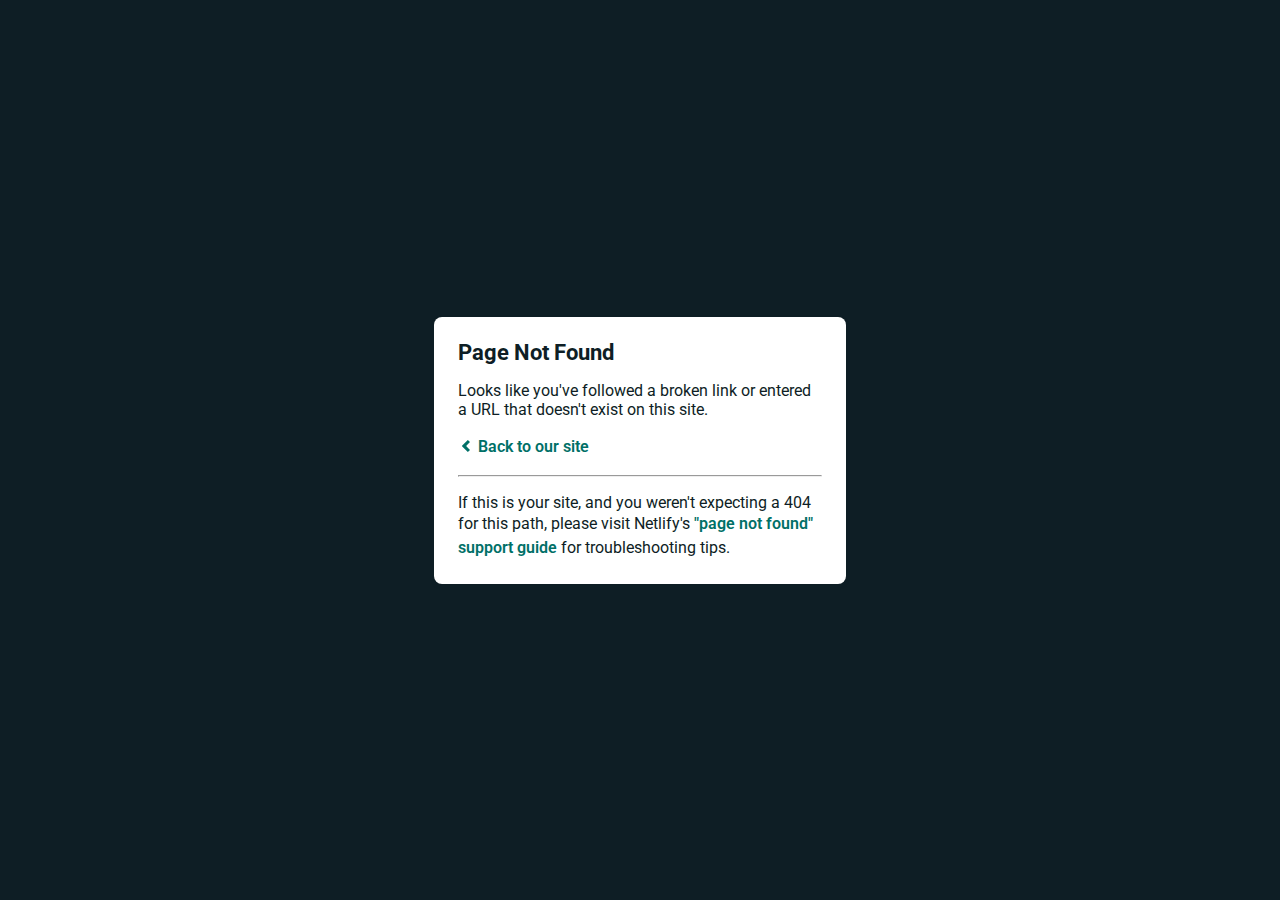
<file: assets/css/fonts/slick-2.html>
<!DOCTYPE html>
<html>
  <head>
    <meta charset="utf-8">
    <meta name="viewport" content="width=device-width, initial-scale=1.0, maximum-scale=1.0, user-scalable=no">

    <title>Page Not Found</title>
    <link href='https://fonts.googleapis.com/css?family=Roboto:400,700&subset=latin,latin-ext' rel='stylesheet' type='text/css'>
    <style>
    body {
      font-family: -apple-system, BlinkMacSystemFont, "Segoe UI", Roboto, Helvetica, Arial, sans-serif, "Apple Color Emoji", "Segoe UI Emoji", "Segoe UI Symbol";
      background: rgb(14, 30, 37);
      color: white;
      overflow: hidden;
      margin: 0;
      padding: 0;
    }

    h1 {
      margin: 0;
      font-size: 22px;
      line-height: 24px;
    }

    .main {
      position: relative;
      display: flex;
      flex-direction: column;
      align-items: center;
      justify-content: center;
      height: 100vh;
      width: 100vw;
    }

    .card {
      position: relative;
      display: flex;
      flex-direction: column;
      width: 75%;
      max-width: 364px;
      padding: 24px;
      background: white;
      color: rgb(14, 30, 37);
      border-radius: 8px;
      box-shadow: 0 2px 4px 0 rgba(14, 30, 37, .16);
    }

    a {
      margin: 0;
      text-decoration: none;
      font-weight: 600;
      line-height: 24px;
      color: #007067;
    }

    a svg {
      position: relative;
      top: 2px;
    }

    a:hover,
    a:focus {
      text-decoration: underline;
      text-decoration-color: #f4bb00;
    }

    a:hover svg path{
      fill: #007067;
    }

    p:last-of-type {
      margin-bottom: 0;
    }

    </style>
  </head>
  <body>
    <div class="main">
      <div class="card">
        <div class="header">
          <h1>Page Not Found</h1>
        </div>
        <div class="body">
          <p>Looks like you've followed a broken link or entered a URL that doesn't exist on this site.</p>
          <p>
            <a id="back-link" href="/">
              <svg xmlns="http://www.w3.org/2000/svg" width="16" height="16" viewBox="0 0 16 16">
                <path fill="#007067" d="M11.9998836,4.09370803 L8.55809517,7.43294953 C8.23531459,7.74611298 8.23531459,8.25388736 8.55809517,8.56693769 L12,11.9062921 L9.84187871,14 L4.24208544,8.56693751 C3.91930485,8.25388719 3.91930485,7.74611281 4.24208544,7.43294936 L9.84199531,2 L11.9998836,4.09370803 Z"/>
              </svg>
              Back to our site
             </a>
          </p>
          <hr><p>If this is your site, and you weren't expecting a 404 for this path, please visit Netlify's <a href="https://answers.netlify.com/t/support-guide-i-ve-deployed-my-site-but-i-still-see-page-not-found/125?utm_source=404page&utm_campaign=community_tracking">"page not found" support guide</a> for troubleshooting tips.
          </p>
        </div>
      </div>
    </div>
    <script>
      (function() {
        if (document.referrer && document.location.host && document.referrer.match(new RegExp("^https?://" + document.location.host))) {
          document.getElementById("back-link").setAttribute("href", document.referrer);
        }
      })();
    </script>
  </body>
</html>
</file>
<file: assets/scss/style.css>
.typed {
  color: #00715d
}


.bg-orange {
  background: #fff6f3
}

.bg-white {
  background: #fff !important
}

.img_sticky {
  position: sticky;
  top: 120px
}

.img_sticky img {
  width: 100%;
  margin: 30px 0
}

.bg_green {
  background: #30856a !important
}

.text_green {
  color: #30856a !important
}

.dash {
  margin: 40px 0
}

.bg-dark {
  background: #14234b !important
}

.blog_top_search_reset {
  height: 45px
}

.top-15 {
  top: 15px
}

.min_100 {
  margin-top: -100px
}

.top_100 {
  height: 100px
}

.top_hero_reset {
  height: 20rem
}

.top_hero {
  margin-top: -20rem
}

.p-0 {
  padding: 0 !important
}

.p-100 {
  padding: 10px
}

.p-20 {
  padding: 20px
}

.p-30 {
  padding: 30px
}

.p-40 {
  padding: 40px
}

.p-50 {
  padding: 50px
}

.p-60 {
  padding: 60px
}

.p-70 {
  padding: 70px
}

.p-80 {
  padding: 80px
}

.p-90 {
  padding: 90px
}

.p-100 {
  padding: 10rem
}

.pt-0 {
  padding-top: 0 !important
}

.pt-100 {
  padding-top: 10px
}

.pt-20 {
  padding-top: 20px
}

.pt-30 {
  padding-top: 30px
}

.pt-40 {
  padding-top: 40px
}

.pt-50 {
  padding-top: 50px
}

.pt-60 {
  padding-top: 60px
}

.pt-70 {
  padding-top: 70px
}

.pt-80 {
  padding-top: 80px
}

.pt-90 {
  padding-top: 90px
}

.pt-100 {
  padding-top: 100px
}

.pt-120 {
  padding-top: 120px
}

@media screen and (max-width:576px) {
  .mr-0-sm {
    margin-right: 0 !important
  }

  .feauture_item{
    margin-bottom: 20px !important;
  }
}

.m-0 {
  margin: 0
}

.m-100 {
  margin: 10px
}

.m-20 {
  margin: 20px
}

.m-30 {
  margin: 30px
}

.m-40 {
  margin: 40px
}

.m-50 {
  margin: 50px
}

.m-60 {
  margin: 60px
}

.m-70 {
  margin: 70px
}

.m-80 {
  margin: 80px
}

.m-90 {
  margin: 90px
}

.m-100 {
  margin: 10rem
}

@media screen and (max-width:576px) {
  .mt-sm-30 {
    margin-top: 30px
  }
}

.mb-30 {
  margin-bottom: 30px !important
}

.mb-40 {
  margin-bottom: 40px !important
}

.mb-30_reset {
  margin-bottom: -30px !important
}

.mt-20 {
  margin-top: 20px
}

.mt-30 {
  margin-top: 30px !important
}

.mt-0 {
  margin-top: 0 !important
}

.mt-100 {
  margin-top: 10px
}

.mt-20 {
  margin-top: 20px !important
}

.mt-30 {
  margin-top: 30px
}

.mt-40 {
  margin-top: 40px
}

.mt-50 {
  margin-top: 50px
}

.mt-60 {
  margin-top: 60px
}

.mt-70 {
  margin-top: 70px
}

.mt-80 {
  margin-top: 80px
}

.mt-90 {
  margin-top: 90px
}

.mt-100 {
  margin-top: 10rem
}

.mb-100 {
  margin-bottom: 10px
}

.mb-20 {
  margin-bottom: 20px
}

.mb-20_reset {
  margin-bottom: -20px
}

.mb-30_reset {
  margin-bottom: -30px
}

.mb-40 {
  margin-bottom: 40px
}

.mb-50 {
  margin-bottom: 50px
}

.mb-60 {
  margin-bottom: 60px
}

.mb-70 {
  margin-bottom: 70px
}

.mb-80 {
  margin-bottom: 80px
}

.mb-90 {
  margin-bottom: 90px
}

.mb-100 {
  margin-bottom: 10rem
}

.mr-100 {
  margin-right: 10px
}

.mr-20 {
  margin-right: 20px
}

.mr-30 {
  margin-right: 30px
}

.mr-40 {
  margin-right: 40px
}

.mr-50 {
  margin-right: 50px
}

.mr-60 {
  margin-right: 60px
}

.mr-70 {
  margin-right: 70px
}

.mr-80 {
  margin-right: 80px
}

.mr-90 {
  margin-right: 90px
}

.mr-100 {
  margin-right: 10rem
}

.w-100 {
  width: 100%
}

.w-33 {
  width: 33.33%
}

@media screen and (max-width:992px) {
  .lg-hidden {
    display: none
  }
}

@media screen and (max-width:768px) {
  .md-hidden {
    display: none
  }
}

@media screen and (max-width:576px) {
  .sm-hidden {
    display: none
  }
}

.flex {
  display: flex;
  flex-wrap: wrap
}

.flex.start {
  justify-content: flex-start
}

.flex.center {
  justify-content: center
}

@media screen and (max-width:768px) {
  .flex.md-center {
    justify-content: center
  }
}

@media screen and (max-width:576px) {
  .flex.sm-center {
    justify-content: center
  }
}

.flex.vcenter {
  align-items: center
}

.white-link {
  color: #fff;
  transition: .3s
}

.white-link:hover {
  opacity: .7;
  color: #fff;
  font-size: 17px
}

@keyframes anim-up-down {
  from {
    -webkit-transform: translate(0, 0);
    transform: translate(0, 0)
  }

  50% {
    -webkit-transform: translate(0, 10px);
    transform: translate(0, 10px)
  }

  to {
    -webkit-transform: translate(0, 0);
    transform: translate(0, 0)
  }
}

@keyframes animbg {
  from {
    background-size: 130%;
    background-repeat: no-repeat;
    background-size: cover
  }

  50% {
    background-size: 120%;
    background-blend-mode: saturation;
    background-repeat: no-repeat
  }

  to {
    background-size: 130%;
    background-repeat: no-repeat
  }
}

@keyframes anim2 {
  from {
    height: 120%;
    width: 120%
  }

  50% {
    height: 170%;
    width: 170%
  }

  70% {
    height: 120%;
    width: 120%
  }

  to {
    height: 130%;
    width: 130%
  }
}

@keyframes anim1 {
  from {
    height: 180%;
    width: 180%
  }

  50% {
    height: 140%;
    width: 140%
  }

  70% {
    height: 150%;
    width: 150%
  }

  to {
    height: 180%;
    width: 180%
  }
}

.text-primary {
  color: #00715d !important
}

.font-s-100 {
  font-size: 10px
}

.font-s-20 {
  font-size: 20px
}

.font-s-30 {
  font-size: 30px
}

.font-s-40 {
  font-size: 40px
}

.font-s-50 {
  font-size: 50px
}

.font-s-60 {
  font-size: 60px
}

.font-s-70 {
  font-size: 70px
}

.font-s-80 {
  font-size: 80px
}

.font-s-90 {
  font-size: 90px
}

.font-s-100 {
  font-size: 10rem
}

.font-w-400 {
  font-weight: 400 !important
}

.font-w-500 {
  font-weight: 500 !important
}

.font-w-600 {
  font-weight: 600 !important
}

.text-left {
  text-align: left !important
}

.text-right {
  text-align: right !important
}

.text-center {
  text-align: center !important
}

.text-deco {
  text-decoration: underline
}

.before-none::before {
  content: none !important
}

@media screen and (max-width:576px) {
  .sm-none {
    display: none !important
  }
}

@media screen and (max-width:768px) {
  .md-none {
    display: none
  }
}

@media screen and (max-width:992px) {
  .lg-none {
    display: none
  }
}

@media screen and (max-width:1400px) {
  .xl-none {
    display: none
  }
}

@media screen and (max-width:576px) {
  .sm-block {
    display: block
  }
}

@media screen and (max-width:768px) {
  .md-block {
    display: block
  }
}

@media screen and (max-width:992px) {
  .lg-block {
    display: block
  }
}

@media screen and (max-width:1400px) {
  .xl-block {
    display: block
  }
}

@media screen and (max-width:768px) {
  .mb-sm-20 {
    margin-bottom: 20px
  }
}

.top-border {
  border-top: solid 1px #f3f3f3
}

.min-30 {
  margin-bottom: -30px
}

.min-40 {
  margin-bottom: -40px
}

.mt-section {
  margin-top: 70px
}

@media screen and (max-width:768px) {
  .mb-sm-30 {
    margin-bottom: 30px
  }
}

.text-primary:hover {
  color: #00715d !important
}

.rounded {
  position: absolute;
  width: 100%;
  top: -11px
}

@media screen and (max-width:992px) {
  .rounded {
    top: -1px
  }
}

.top-0 {
  top: 0 !important
}

.mb-70 {
  margin-bottom: 70px
}

.min-20 {
  margin-bottom: -20px
}

.text-copyright {
  color: rgba(255, 255, 255, .548) !important
}

.max-30 {
  max-width: 30rem
}

.max-20 {
  max-width: 20rem
}

.min-60 {
  margin-bottom: -60px
}

.mb-20 {
  margin-bottom: 20px !important
}

.spacer_header {
  height: 100px
}

.spacer_header_top {
  height: 154px
}

.spacer_10 {
  height: 10px
}

.color_primary {
  color: #00715d !important
}

.overlay {
  z-index: 0;
  transition: .2s cubic-bezier(.4, 0, .2, 1)
}

.overlay::before {
  content: "";
  width: 100%;
  height: 100%;
  position: absolute;
  right: 0;
  left: 0;
  top: 0;
  bottom: 0;
  z-index: -1;
  background: rgba(0, 0, 0, .308)
}

.number_loader {
  position: fixed !important;
  top: 0;
  left: 0;
  width: 100%;
  height: 100vh;
  background: #000;
  pointer-events: none;
  animation: fadeout .5s linear forwards;
  animation-delay: 6.5s
}

@keyframes fadeout {
  0% {
    opacity: 1
  }

  100% {
    opacity: 0;
    display: none
  }
}

.page {
  animation-delay: 6.5s;
  animation: page 1s cubic-bezier(.4, 0, .2, 1);
  animation-delay: 6.6s
}

@keyframes page {
  0% {
    transform: scale(1.1)
  }

  100% {
    transform: scale(1)
  }
}

.spacer_45 {
  height: 45px
}

.line-text {
  color: #fff;
  -webkit-text-fill-color: transparent;
  -webkit-text-stroke: 1px #ddd
}

.has-icon {
  display: flex;
  align-items: center
}

.has-icon ion-icon {
  font-size: 22px;
  margin-right: 10px;
  height: 30px;
  width: 30px
}

.is_green_section .slick-dots .slick-active {
  background: #49d890
}

.is_green_section .slick-dots li {
  background-color: rgba(104, 237, 186, .4)
}

/* @font-face {
  font-family: circular, -apple-system, BlinkMacSystemFont, "Segoe UI", Roboto, Helvetica, Arial, sans-serif, "Apple Color Emoji", "Segoe UI Emoji", "Segoe UI Symbol";
  src: url(https://iokit.netlify.app/assets/fonts/Recoleta-Bold.ttf) format("woff")
}

@font-face {
  font-family: circular;
  src: url(https://iokit.netlify.app/assets/fonts/circular.ttf) format("truetype");
  font-weight: 400
} */

html {
  scroll-behavior: smooth
}

body {
  font-family: circular, -apple-system, BlinkMacSystemFont, "Segoe UI", Roboto, Helvetica, Arial, sans-serif, "Apple Color Emoji", "Segoe UI Emoji", "Segoe UI Symbol";
  font-size: 17px;
  letter-spacing: .3px;
  color: #14234b
}

@media screen and (max-width:768px) {
  body {
    font-size: 16px
  }
}

body.is-dark {
  background: #2d3a58;
  color: #fff
}

@media screen and (max-width:768px) {
  .container {
    max-width: 800px !important
  }
}

@media screen and (max-width:1400px) {
  .container {
    max-width: 1200px
  }
}

@media only screen and (min-width:1510px) {
  .index_page .container {
    max-width: 1400px
  }
}

h1,
h2,
h3,
h4,
h5,
h6,
p,
ul {
  margin-top: 0;
  margin-bottom: 0
}

ul {
  margin: 0;
  padding: 0
}

section:focus {
  outline: 0 !important
}

a {
  transition: .25s cubic-bezier(.4, 0, .2, 1)
}

a:hover {
  text-decoration: none
}

li {
  list-style: none
}

p {
  color: #707070
}

a.text-primary:focus,
a.text-primary:hover {
  color: #00715d !important;
  opacity: .8
}

.font2 {
  font-family: circular, -apple-system, BlinkMacSystemFont, "Segoe UI", Roboto, Helvetica, Arial, sans-serif, "Apple Color Emoji", "Segoe UI Emoji", "Segoe UI Symbol"
}

.font2 h1,
.font2 h2,
.font2 h3,
.font2 h4,
.font2 h5,
.font2 h6 {
  font-family: circular, -apple-system, BlinkMacSystemFont, "Segoe UI", Roboto, Helvetica, Arial, sans-serif, "Apple Color Emoji", "Segoe UI Emoji", "Segoe UI Symbol"
}

.font2 .navbar a {
  font-family: circular, -apple-system, BlinkMacSystemFont, "Segoe UI", Roboto, Helvetica, Arial, sans-serif, "Apple Color Emoji", "Segoe UI Emoji", "Segoe UI Symbol"
}

.font2 a {
  font-family: circular, -apple-system, BlinkMacSystemFont, "Segoe UI", Roboto, Helvetica, Arial, sans-serif, "Apple Color Emoji", "Segoe UI Emoji", "Segoe UI Symbol"
}

[data-aos=anim1] {
  position: relative;
  display: inline-block;
  transform: translateY(110%);
  transition: transform .2s cubic-bezier(.6, .04, .98, .335)
}

[data-aos=anim1].aos-animate {
  transform: translateY(0);
  transition: transform .8s cubic-bezier(.075, .82, .165, 1)
}

[data-aos=anim2] {
  position: relative;
  display: inline-block;
  transform: translateY(-110%);
  transition: transform .2s cubic-bezier(.6, .04, .98, .335)
}

[data-aos=anim2].aos-animate {
  transform: translateY(0);
  transition: transform .8s cubic-bezier(.075, .82, .165, 1)
}

[data-aos=anim1]:before {
  content: '';
  background: #10131a;
  position: absolute;
  top: 0;
  left: 0;
  right: 0;
  bottom: 0;
  transform: scaleX(0);
  transform-origin: 0 0 0;
  animation: reveal 1s 0s ease-in-out forwards;
  z-index: 1
}

[data-aos=anim1].aos-animate {
  transform: translateY(0);
  transition: transform .8s cubic-bezier(.075, .82, .165, 1)
}

.slick-dots {
  margin-top: 20px
}

.slick-dots li {
  border: none;
  background-color: rgba(104, 125, 237, .4);
  transition: .25s ease-in-out;
  border-radius: 50%
}

.slick-dots li:hover {
  background: #00715d;
  transform: scale(1.1);
  border: solid 1px #00715d
}

.slick-dots .slick-active {
  background: #00715d;
  transform: scale(1.08)
}

.slick-dots li {
  width: 15px;
  height: 15px
}

.slick-dots {
  bottom: -20px
}

@-webkit-keyframes animInitialHeader {
  from {
    opacity: 0;
    -webkit-transform: translate3d(0, 800px, 0)
  }
}

@keyframes animInitialHeader {
  from {
    opacity: 0;
    -webkit-transform: translate3d(0, 800px, 0);
    transform: translate3d(0, 800px, 0)
  }
}

@-webkit-keyframes animLoadedLoader {
  to {
    opacity: 0;
    -webkit-transform: translate3d(0, -100%, 0) scale3d(.3, .3, 1)
  }
}

@keyframes animLoadedLoader {
  to {
    opacity: 0;
    -webkit-transform: translate3d(0, -100%, 0) scale3d(.3, .3, 1);
    transform: translate3d(0, -100%, 0) scale3d(.3, .3, 1)
  }
}

@-webkit-keyframes animLoadedHeader {
  to {
    -webkit-transform: translate3d(0, -100%, 0)
  }
}

@keyframes animLoadedHeader {
  to {
    -webkit-transform: translate3d(0, -100%, 0);
    transform: translate3d(0, -100%, 0)
  }
}

.slick-list {
  margin-bottom: 20px
}

.dark-bg {
  background: #0c162f
}

.no-js #loader {
  display: none
}

.js #loader {
  display: block;
  position: absolute;
  left: 100px;
  top: 0
}

.slick-dots {
  bottom: -2rem
}

:focus {
  outline: 0;
  box-shadow: none
}

.content_body {
  background-image: url(../images/home-3-back.png);
  background-repeat: no-repeat;
  background-position: center 0;
  background-size: cover
}

.content_body_green {
  background-image: url(../images/body.svg);
  background-repeat: no-repeat;
  background-position: center 0;
  background-size: cover
}

.heading {
  margin-bottom: 30px
}

h1,
h2,
h3,
h4,
h5,
h6 {
  clear: both;
  font-family: circular_Bold, -apple-system, BlinkMacSystemFont, Roboto, "Segoe UI", Helvetica, Arial, sans-serif, "Apple Color Emoji", "Segoe UI Emoji", "Segoe UI Symbol" !important;
  font-weight: 700;
  text-align: inherit;
  position: relative;
  color: #14234b;
  letter-spacing: -.01em
}

h1.title,
h2.title,
h3.title,
h4.title,
h5.title,
h6.title {
  margin: 0
}

h1.heading-md,
h1.heading-sm,
h2.heading-md,
h2.heading-sm,
h3.heading-md,
h3.heading-sm,
h4.heading-md,
h4.heading-sm,
h5.heading-md,
h5.heading-sm,
h6.heading-md,
h6.heading-sm {
  margin: 5px 0;
  font-weight: 600
}

h1.heading-sm,
h2.heading-sm,
h3.heading-sm,
h4.heading-sm,
h5.heading-sm,
h6.heading-sm {
  margin: 10px 0 !important
}

h1.heading-md,
h2.heading-md,
h3.heading-md,
h4.heading-md,
h5.heading-md,
h6.heading-md {
  margin: 20px 0 !important
}

a {
  color: #00715d
}

a:hover {
  color: #00715d
}

h1 {
  font-size: calc(46px + 26 * ((100vw - 576px)/ 1024));
  line-height: 1;
  letter-spacing: -.03em
}

@media screen and (max-width:576px) {
  h1 {
    font-size: 46px
  }
}

@media screen and (min-width:1600px) {
  h1 {
    font-size: 72px
  }
}

@media screen and (max-width:768px) {
  h1 {
    line-height: 1 !important
  }
}

h2 {
  font-size: calc(40px + 14 * ((100vw - 576px)/ 1024));
  line-height: 1.05;
  letter-spacing: -.02em
}

@media screen and (max-width:576px) {
  h2 {
    font-size: 40px
  }
}

@media screen and (min-width:1600px) {
  h2 {
    font-size: 54px
  }
}

h3 {
  font-size: calc(36px + 4 * ((100vw - 576px)/ 1024));
  line-height: 1.1
}

@media screen and (max-width:576px) {
  h3 {
    font-size: 36px
  }
}

@media screen and (min-width:1600px) {
  h3 {
    font-size: 40px
  }
}

h4 {
  font-size: calc(24px + 2 * ((100vw - 576px)/ 1024));
  line-height: 1.35
}

@media screen and (max-width:576px) {
  h4 {
    font-size: 24px
  }
}

@media screen and (min-width:1600px) {
  h4 {
    font-size: 26px
  }
}

h5 {
  font-size: calc(19px + 1 * ((100vw - 576px)/ 1024));
  line-height: 1.3
}

@media screen and (max-width:576px) {
  h5 {
    font-size: 19px
  }
}

@media screen and (min-width:1600px) {
  h5 {
    font-size: 20px
  }
}

h6 {
  font-size: 1.05em;
  line-height: 1.3;
  letter-spacing: 0
}

p {
  width: 100%;
  margin: 10px auto;
  display: block
}

p.text-small {
  font-size: .94rem
}

.has-small-font-size {
  font-size: .934em
}

.has-large-font-size {
  font-size: 1.6875em;
  font-weight: 500
}

.text-wrap {
  margin: 6px 0
}

.text-wrap :first-child {
  margin-top: 0
}

.text_line {
  text-align: center;
  padding: 0 10px;
  font-size: 1rem;
  position: relative;
  background: #fff;
  width: max-content;
  position: relative
}

.has_line {
  position: relative;
  transform: translateY(44px);
  width: 100%;
  height: 2px;
  background: #eaeaee;
  bottom: 29px
}

.btn,
a.btn input.btn,
input[type=submit] {
  background-color: #14234b;
  border: 1px solid transparent;
  color: #fff;
  padding: 13.5px 20px;
  min-height: 20px;
  line-height: 20px;
  -webkit-border-radius: 4px;
  border-radius: 4px;
  font-family: circular_Bold, -apple-system, BlinkMacSystemFont, Roboto, "Segoe UI", Helvetica, Arial, sans-serif, "Apple Color Emoji", "Segoe UI Emoji", "Segoe UI Symbol";
  -webkit-transition: all cubic-bezier(.4, 0, .2, 1) .4s;
  -moz-transition: all cubic-bezier(.4, 0, .2, 1) .4s;
  -o-transition: all cubic-bezier(.4, 0, .2, 1) .4s;
  transition: all cubic-bezier(.4, 0, .2, 1) .4s;
  font-weight: 600;
  text-decoration: none;
  vertical-align: middle;
  outline: 0;
  display: inline-block;
  position: relative;
  text-align: center;
  border-radius: 10px;
  overflow: hidden;
  will-change: transform, box-shadow
}

.btn:not(.btn-outline):not(.btn-flat):not(.btn-link) .text,
a.btn input.btn:not(.btn-outline):not(.btn-flat):not(.btn-link) .text,
input[type=submit]:not(.btn-outline):not(.btn-flat):not(.btn-link) .text {
  color: #fff
}

.btn:before,
a.btn input.btn:before,
input[type=submit]:before {
  display: none
}

.btn ion-icon,
a.btn input.btn ion-icon,
input[type=submit] ion-icon {
  display: inline-block;
  vertical-align: middle;
  margin-top: -2px;
  font-size: 20px;
  position: relative;
  stroke: 2px;
  min-width: 20px;
  height: 20px
}

.btn ion-icon-left,
a.btn input.btn ion-icon-left,
input[type=submit] ion-icon-left {
  margin-right: 5px
}

.btn ion-icon-right,
a.btn input.btn ion-icon-right,
input[type=submit] ion-icon-right {
  margin-left: 5px
}

.btn:not(.text-hover):hover .icon.icon-right svg,
.btn:not(.text-hover):hover .icon.icon-right:before,
a.btn input.btn:not(.text-hover):hover .icon.icon-right svg,
a.btn input.btn:not(.text-hover):hover .icon.icon-right:before,
input[type=submit]:not(.text-hover):hover .icon.icon-right svg,
input[type=submit]:not(.text-hover):hover .icon.icon-right:before {
  animation: hoverBtn ease-out .3s
}

.btn:not(.text-hover):hover .icon.icon-left svg,
.btn:not(.text-hover):hover .icon.icon-left:before,
a.btn input.btn:not(.text-hover):hover .icon.icon-left svg,
a.btn input.btn:not(.text-hover):hover .icon.icon-left:before,
input[type=submit]:not(.text-hover):hover .icon.icon-left svg,
input[type=submit]:not(.text-hover):hover .icon.icon-left:before {
  animation: hoverBtn ease-out .3s reverse
}

.btn:not(.text-hover):hover .icon:before,
a.btn input.btn:not(.text-hover):hover .icon:before,
input[type=submit]:not(.text-hover):hover .icon:before {
  color: inherit
}

@keyframes hoverBtn {
  0% {
    transform: translateX(0)
  }

  51% {
    transform: translateX(20px);
    opacity: 1
  }

  52% {
    opacity: 0;
    transform: translateX(-20px)
  }

  53% {
    opacity: 0
  }

  54% {
    opacity: 1
  }

  100% {
    transform: translateX(0)
  }
}

.btn:focus,
.btn:hover,
a.btn input.btn:focus,
a.btn input.btn:hover,
input[type=submit]:focus,
input[type=submit]:hover {
  color: #fff;
  background-color: #00715d;
  border-color: #00715d;
  opacity: .9;
  outline: 0;
  box-shadow: inherit;
  opacity: .9
}

.btn.btn-white,
a.btn input.btn.btn-white,
input[type=submit].btn-white {
  background-color: #fff;
  border-color: #fff;
  color: #14234b
}

.btn.btn-white:hover,
a.btn input.btn.btn-white:hover,
input[type=submit].btn-white:hover {
  background-color: #fff;
  color: #fff
}

p a.btn:hover {
  text-decoration: none
}

input[type=submit][disabled].btn-white:hover {
  background-color: #fff;
  color: #14234b
}

input[type=submit][disabled].btn-primary:hover {
  background-color: #00715d;
  color: #fff
}

.btn-outline,
a.btn-outline,
input[type=submit].btn-outline {
  background-color: transparent;
  color: currentColor
}

.btn-outline:after,
.btn-outline:before,
a.btn-outline:after,
a.btn-outline:before,
input[type=submit].btn-outline:after,
input[type=submit].btn-outline:before {
  display: none
}

.btn-outline:focus,
.btn-outline:hover,
a.btn-outline:focus,
a.btn-outline:hover,
input[type=submit].btn-outline:focus,
input[type=submit].btn-outline:hover {
  background-color: #00715d;
  color: #fff
}

.btn-outline.btn-white,
a.btn-outline.btn-white,
input[type=submit].btn-outline.btn-white {
  background-color: transparent;
  border-color: #fff;
  color: #fff
}

.btn-outline.btn-white:hover,
a.btn-outline.btn-white:hover,
input[type=submit].btn-outline.btn-white:hover {
  background-color: #fff;
  color: #14234b
}

@keyframes rotate {
  0% {
    transform: rotate(0)
  }

  50% {
    transform: rotate(360deg)
  }

  100% {
    transform: rotate(0)
  }
}

.btn-sm {
  padding: 8.5px 16.5px;
  min-width: 100px;
  border-radius: 8px;
  font-size: 1rem
}

.btn-lg {
  padding: .7rem 2rem;
  font-size: 17px;
  line-height: 1.7
}

.btn-primary {
  background: #00715d;
  color: #fff;
  border: 2px solid transparent;
  transition: .4s ease-in-out
}

.btn-primary.btn-outline {
  border: solid 2px #00715d;
  background: 0 0 !important;
  color: #00715d
}

.btn-primary:hover {
  outline: 0;
  background: #ff8c18 !important;
  border: solid 2px #00715d
}

.btn-orange {
  background: #ffe4db;
  color: #ff784b;
  border: solid 2px #2d3a58;
  transition: .4s ease-in-out;
  border: none
}

.btn-white {
  background: #949ba9;
  color: #fff;
  border: solid 1px #f3f3f3 !important
}

.btn-white.btn-outline {
  color: #fff;
  border: solid 2px #fff
}

.btn-white:hover {
  opacity: .8;
  color: #00715d !important;
  box-shadow: 0 9px 6px rgba(0, 0, 0, .1), 0 -50px 0 transparent inset
}

.btn-green {
  background: #54eb9f;
  color: #fff;
  border: solid 1px #54eb9f
}

.btn-dark {
  background: #14234b;
  color: #fff;
  border: solid 1px #14234b
}

.btn-dark:hover {
  color: #00715d;
  background: #14234b;
  border: solid 1px #14234b
}

.btn-dark.btn-outline {
  border: solid 2px #14234b;
  background: 0 0 !important;
  color: #14234b
}

input[type=email],
input[type=number],
input[type=password],
input[type=tel],
input[type=text] {
  background: 0 0;
  color: #232226;
  background-color: #fff;
  border: 1px solid #e2e4e9;
  width: 100%;
  padding: 30px 15px;
  line-height: 1.3;
  font-weight: 400;
  font-size: inherit;
  -webkit-border-radius: 4px;
  border-radius: 4px;
  position: relative;
  -webkit-appearance: none;
  box-shadow: 0 7px 9px rgba(29, 14, 98, .05);
  -webkit-transition: all cubic-bezier(.4, 0, .2, 1) .4s;
  -o-transition: all cubic-bezier(.4, 0, .2, 1) .4s;
  transition: all cubic-bezier(.4, 0, .2, 1) .4s;
  outline: 0
}

input[type=email]:focus,
input[type=number]:focus,
input[type=password]:focus,
input[type=tel]:focus,
input[type=text]:focus {
  border: 1px solid rgba(104, 125, 237, .5);
  outline: 0;
  box-shadow: none
}

@keyframes rotate {
  0% {
    transform: rotate(0)
  }

  100% {
    transform: rotate(360deg)
  }
}

.box {
  padding: 40px 30px;
  border-radius: 10px;
  margin-bottom: 30px;
  position: relative;
  overflow: hidden;
  cursor: default
}

.box.has-style1 {
  background: #f3f8ff;
  -webkit-transition: .25s ease-in-out;
  transition: .25s ease-in-out
}

.box.has-style1 .box-icon {
  margin-bottom: 20px;
  text-align: center
}

.box.has-style1 .box-icon img {
  max-height: 3rem
}

.box.has-style1 .box-icon ion-icon {
  color: #00715d;
  font-size: 35px !important
}

.box.has-style1 .box-icon svg {
  fill: #00715d
}

.box.has-style1 .box-icon [class^=ri-] {
  fill: #00715d !important;
  font-size: 2rem
}

.box.has-style1 .box-title {
  margin-bottom: 14px;
  text-align: center
}

.box.has-style1 .box-desc {
  text-align: center
}

.box.has-style2 {
  background: #fff;
  box-shadow: 52px 52px 74px 0 rgb(115 131 169 / 8%);
  transition: .25s ease-in-out;
  display: flex;
  flex-direction: column;
  align-items: center;
  min-height: 460px;
  border-radius: 30px
}

.box.has-style2 .box-icon {
  display: flex;
  justify-content: center;
  align-items: center;
  margin-bottom: 20px;
  text-align: center;
  width: 5rem;
  height: 5rem;
  border-radius: 50%;
  background: #0b605112 !important;
  z-index: 0
}

.box.has-style2 .box-icon img {
  max-height: 3rem
}

.box.has-style2 .box-icon ion-icon {
  color: #00715d;
  font-size: 35px !important
}

.box.has-style2 .box-icon svg {
  fill: #00715d
}

.box.has-style2 .box-icon [class^=ri-] {
  fill: #00715d !important;
  font-size: 2rem
}

.box.has-style2 .box-title {
  margin-bottom: 20px;
  text-align: center
}

.box.has-style2 .box-desc {
  color: #232323;
  text-align: center;
  margin: 0;
  text-align: justify
}

.box.is-dark {
  background: #00715d;
  transition: .25s ease-in-out;
  display: flex;
  justify-content: center;
  align-items: center
}

.box.is-dark .box-icon {
  display: flex;
  justify-content: center;
  align-items: center;
  margin-bottom: 20px;
  text-align: center
}

.box.is-dark .box-icon img {
  max-height: 5rem
}

.box.is-dark .box-icon ion-icon {
  color: #fff !important;
  font-size: 35px
}

.box.is-dark .box-title {
  margin-bottom: 10px;
  text-align: left;
  color: #fff
}

.box.is-dark .box-desc {
  color: #fff;
  text-align: left;
  margin: 0
}

.box.has-left-icon {
  background: #fff;
  box-shadow: 52px 52px 74px 0 rgba(115, 131, 169, .08);
  transition: .25s ease-in-out;
  display: flex;
  justify-content: center;
  align-items: center
}

.box.has-left-icon .box-icon {
  display: flex;
  justify-content: center;
  align-items: center;
  margin-bottom: 20px;
  text-align: center
}

.box.has-left-icon .box-icon img {
  max-height: 5rem
}

.box.has-left-icon .box-icon [class^=ri-] {
  font-size: 35px;
  height: 40px;
  color: #00715d;
  width: 40px
}

.box.has-left-icon .box-title {
  margin-bottom: 10px;
  text-align: left
}

.box.has-left-icon .box-desc {
  text-align: left;
  margin: 0
}

.card.style_1 .card-body {
  box-shadow: 52px 52px 74px 0 rgba(115, 131, 169, .08)
}

.box_img {
  box-shadow: 52px 52px 74px 0 rgba(115, 131, 169, .08);
  border-radius: 30px;
  background: #fff;
  padding: 40px;
  transition: .35s cubic-bezier(.4, 0, .2, 1);
  margin-bottom: 30px
}

.box_img img {
  width: 70%;
  height: 10rem
}

.box_img:hover {
  box-shadow: none
}

.box_img * {
  text-align: center
}


.img_effect_before {
  position: sticky;
  top: 40px
}

.img_effect {
  width: 100%;
  position: relative;
  position: sticky;
  top: 40px
}

.img-top {
  border-radius: 10px;
  margin-bottom: 30px;
  box-shadow: 0 40px 40px -20px rgba(23, 29, 48, .1);
  position: relative
}

.rounded_icon {
  background: #00715d;
  display: flex;
  width: 56px;
  height: 56px;
  align-items: center;
  justify-content: center;
  border-radius: 50%;
  margin-bottom: 20px
}

.rounded_icon.is_orange {
  background-color: #ff5b25
}

.rounded_icon.is_green {
  background-color: #21af5a
}

.rounded_icon i {
  color: #fff;
  font-size: 33px
}

.top_line {
  height: 0;
  width: 100%;
  background: #00715d
}

.title_line {
  position: relative;
  display: inline;
  z-index: 0
}

.title_line::before {
  content: "";
  background-repeat: no-repeat;
  height: 20px;
  width: 100%;
  position: absolute;
  bottom: -13px;
  top: 33px;
  border-radius: 10px;
  right: -2px;
  background: #0b605112;
  background-size: contain;
  left: auto;
  z-index: -1
}

.page-link {
  position: relative;
  display: block;
  margin-left: -1px;
  line-height: 100%;
  color: #14234b;
  background-color: #f3f8ff;
  padding: .5rem .75rem;
  border-width: 1px;
  border: none;
  border-radius: 60px;
  margin-right: 20px;
  width: 50px;
  height: 50px;
  display: flex;
  justify-content: center;
  align-items: center
}

.page-link.is-active {
  background: #14234b;
  color: #fff;
  box-shadow: 52px 52px 74px 0 rgba(115, 131, 169, .08);
  transition: .25s cubic-bezier(.4, 0, .2, 1)
}

.page-link.is-active:hover {
  background: #14234b;
  color: #fff
}

.page-link:hover {
  background: #e4efff;
  transform: scale(1.09);
  color: #14234b
}

.page-item:last-child .page-link {
  border-top-right-radius: .25rem;
  border-radius: 60px
}

.page-item:first-child .page-link {
  margin-left: 0;
  border-radius: 60px
}

.nav-link {
  color: #14234b
}

.nav-link:hover {
  border: none
}

.nav-link.active {
  border: none;
  border-bottom: solid 3px #00715d;
  border-radius: 10px 10px 0 0;
  background: 0 0;
  color: #00715d
}

.company-item {
  display: flex
}

@media screen and (max-width:992px) {
  .company-item {
    display: flex;
    justify-content: center
  }
}

.company-item img {
  max-width: 7rem;
  margin-bottom: 30px;
  transition: .25s ease-in-out
}

.company-item img:hover {
  transform: scale(1.1)
}

.object {
  animation-name: anim-up-down;
  animation-duration: 3s;
  animation-iteration-count: infinite;
  animation-timing-function: ease-in-out;
  position: absolute;
  z-index: 9
}

@media screen and (max-width:991px) {
  .object {
    display: none
  }
}

.object img {
  max-width: 10rem
}

.object.object_1 {
  top: -2rem;
  left: -2rem;
  animation-delay: .3s
}

@media screen and (max-width:991px) {
  .object.object_1 {
    left: 0
  }
}

.object.object_2 {
  top: 5rem;
  right: -3rem;
  animation-delay: .5s
}

@media screen and (max-width:991px) {
  .object.object_2 {
    right: 0
  }
}

.object.object_3 {
  bottom: 4rem;
  left: -2rem;
  animation-delay: .14s
}

@media screen and (max-width:991px) {
  .object.object_3 {
    left: 0
  }
}

.object.object_4 {
  bottom: -2rem;
  right: 5rem
}

@media screen and (max-width:991px) {
  .object.object_4 {
    right: 0
  }
}

.bg_dark_before {
  position: relative
}

.bg_dark_before::before {
  content: "";
  position: absolute;
  height: 100%;
  top: 0;
  border-radius: 20px;
  width: 90%;
  left: 50%;
  transform: translateX(-50%);
  background: #14234b
}

@media screen and (max-width:991px) {
  .bg_dark_before::before {
    width: 100%;
    border-radius: 0
  }
}

.has_circle {
  position: relative
}

.has_circle::before {
  content: "";
  position: absolute;
  height: 60rem;
  width: 60rem;
  border-radius: 50%;
  top: 20%;
  right: 0;
  transform: translateX(50%);
  background: #0b605112
}

.has_circle_green {
  position: relative
}

.has_circle_green::before {
  content: "";
  position: absolute;
  height: 60rem;
  width: 60rem;
  border-radius: 50%;
  top: 20%;
  right: 0;
  transform: translateX(50%);
  background: #eff5f3
}

.top-menu li {
  display: inline;
  margin-left: 5px
}

.top-menu li a {
  text-decoration: none
}



.top-site p {
  color: #fff;
  font-size: .875rem;
  line-height: 1.5rem
}

@media screen and (max-width:992px) {
  .top-site p {
    text-align: center;
    margin-left: 0 !important
  }
}

.top-site a {
  color: #fff;
  text-decoration: underline
}

.top-site a:hover {
  opacity: .8
}

.top-site.has-style1 {
  background: #2d3a58;
  color: #fff;
  padding: 10px 0;
  border-bottom: none;
  border-top: none
}

.top-site.has-style1 a {
  color: #fff
}

.top-site.has-style1 a:hover {
  opacity: .7
}

.top-site.has-style1 p {
  color: #fff
}

.site-header {
  background: 0 0;
  vertical-align: middle;
  left: 0;
  right: 0;
  position: absolute;
  z-index: 60;
  padding: 0
}

.site-header li a {
  color: #14234b
}

.site-header li a:hover {
  opacity: .6 !important;
  color: inherit
}

.site-header.in-dark .item-title {
  color: #fff
}

.site-header.has_light_dark .item-title {
  color: #fff
}

@media screen and (max-width:768px) {

  .site-header.mobile-hamburger-position-right .left-part .clb-hamburger,
  .site-header.mobile-hamburger-position-right .top-part .clb-hamburger {
    display: none
  }

  .site-header.mobile-hamburger-position-right .right-part .clb-hamburger {
    display: block
  }

  .site-header.mobile-hamburger-position-left .right-part .clb-hamburger {
    display: none
  }

  .site-header.mobile-hamburger-position-left .left-part .clb-hamburger,
  .site-header.mobile-hamburger-position-left .top-part .clb-hamburger {
    display: block
  }

  .site-header .header-wrap .right-part .clb-hamburger {
    margin-left: 15px;
    margin-right: 0
  }
}

.site-header svg {
  fill: currentColor
}

.site-header .header-wrap {
  position: relative;
  z-index: 1;
  height: 100px
}

@media screen and (min-width:1025px) and (max-width:1440px) {
  .site-header .header-wrap {
    height: 120px
  }
}

@media screen and (max-width:1024px) {
  .site-header .header-wrap {
    height: 100px
  }

  .site-header .header-wrap.page-container {
    padding: 0
  }
}

.site-header .header-wrap .clb-social {
  display: none
}

.site-header .header-wrap-inner {
  display: flex;
  justify-content: space-between;
  align-items: stretch;
  height: 100%
}

.site-header .header-wrap-inner .left-part {
  white-space: nowrap
}

.site-header .header-wrap-inner .left-part .clb-hamburger {
  margin-right: 15px
}

@media screen and (max-width:768px) {
  .site-header .header-wrap-inner .left-part .clb-hamburger {
    margin-right: 10px
  }
}

.site-header .header-wrap-inner .left-part,
.site-header .header-wrap-inner .right-part,
.site-header .header-wrap-inner .top-part {
  display: flex;
  align-items: center
}

.site-header .header-wrap-inner .right-part {
  justify-content: flex-end
}

.site-header .header-wrap .top-part {
  width: 100%;
  display: flex;
  justify-content: space-between;
  align-items: center
}

@media screen and (max-width:1024px) {
  .site-header .header-wrap .top-part.page-container {
    padding: 0
  }
}

.site-header:not(.mobile-header).extended-menu .clb-hamburger {
  display: none
}

.site-header:not(.mobile-header).hamburger-position-right .left-part .clb-hamburger,
.site-header:not(.mobile-header).hamburger-position-right .top-part .clb-hamburger {
  display: none
}

.site-header:not(.mobile-header).hamburger-position-right .right-part .clb-hamburger {
  display: block
}

.site-header:not(.mobile-header).hamburger-position-left .right-part .clb-hamburger {
  display: none
}

.site-header:not(.mobile-header).hamburger-position-left .left-part .clb-hamburger,
.site-header:not(.mobile-header).hamburger-position-left .top-part .clb-hamburger {
  display: block
}

.site-header ul li {
  list-style: none
}

.site-header .site-branding .search a.focus,
.site-header .site-branding .search a.visible,
.site-header .site-branding .search a:hover,
.site-header a.hamburger.focus,
.site-header a.hamburger.visible,
.site-header a.hamburger:hover {
  opacity: 1
}

.site-header .site-branding {
  position: relative;
  display: flex;
  align-items: center
}

.site-header .site-branding .site-title,
.site-header .site-branding .site-title a {
  border: none;
  display: block;
  font-weight: 700;
  font-size: 1.25em;
  font-family: circular_Bold, -apple-system, BlinkMacSystemFont, Roboto, "Segoe UI", Helvetica, Arial, sans-serif, "Apple Color Emoji", "Segoe UI Emoji", "Segoe UI Symbol";
  line-height: inherit;
  text-decoration: none;
  color: inherit
}

.site-header .site-branding .site-title a:before,
.site-header .site-branding .site-title:before {
  display: none
}

.site-header .site-branding:hover {
  opacity: .7;
  -webkit-transition: all cubic-bezier(.4, 0, .2, 1) .4s;
  -moz-transition: all cubic-bezier(.4, 0, .2, 1) .4s;
  -o-transition: all cubic-bezier(.4, 0, .2, 1) .4s;
  transition: all cubic-bezier(.4, 0, .2, 1) .4s
}

.site-header .site-branding .logo img,
.site-header .site-branding .logo img.svg-logo {
  /* max-height: 35px; */
  display: inherit
}

@media screen and (max-width:768px) {

  .site-header .site-branding .logo img,
  .site-header .site-branding .logo img.svg-logo {
    /* max-height: 40px */
    max-width: 70px;
  }
}

.site-header .site-branding .fixed-logo {
  display: none
}

.site-header .fixed-logo,
.site-header .fixed-mobile-logo,
.site-header .mobile-logo {
  display: none
}

@media screen and (min-width:769px) {
  .site-header.header-2 {
    background-color: #fff
  }

  .site-header.header-2 .header-wrap {
    height: 200px;
    padding: 0;
    position: relative;
    z-index: 1;
    display: flex;
    flex-direction: column;
    justify-content: space-between;
    align-items: center
  }

  .site-header.header-2 .header-wrap .top-part {
    height: 100%
  }

  .site-header.header-2 .header-wrap .top-part.page-container:after {
    content: none
  }
}

.site-header.header-3 .main-nav {
  position: absolute;
  left: 50%;
  transform: translateX(-50%)
}

@media screen and (max-width:768px) {
  .site-header.header-3 .main-nav {
    position: static;
    left: auto;
    transform: none
  }
}

.site-header.header-4 .left-part {
  display: flex;
  align-items: center;
  justify-content: flex-start
}

.site-header:not(.mobile-header).header-4 {
  -webkit-transition: opacity cubic-bezier(.4, 0, .2, 1) .4s;
  -moz-transition: opacity cubic-bezier(.4, 0, .2, 1) .4s;
  -o-transition: opacity cubic-bezier(.4, 0, .2, 1) .4s;
  transition: opacity cubic-bezier(.4, 0, .2, 1) .4s;
  opacity: 0
}

.site-header:not(.mobile-header).header-4 .main-nav {
  width: 100%;
  position: absolute;
  text-align: center;
  z-index: 11
}

.site-header:not(.mobile-header).header-4 .site-branding {
  position: absolute;
  left: 50%;
  transform: translateX(-50%);
  top: 0;
  bottom: 0
}

.site-header:not(.mobile-header).header-4 .site-title {
  width: auto;
  padding: 0 30px
}

.site-header:not(.mobile-header).header-4 .site-branding .search {
  line-height: inherit;
  float: left
}

.site-header:not(.mobile-header).header-4 .site-branding .search .icon {
  font-size: 19px;
  vertical-align: -2px
}

.site-header:not(.mobile-header).header-4 ul.menu {
  display: flex;
  flex-wrap: nowrap
}

.site-header:not(.mobile-header).header-4 ul.menu>li {
  text-align: left;
  white-space: nowrap
}

.site-header:not(.mobile-header).header-4 ul.menu>li.has-submenu>a .has-submenu-icon {
  right: -20px
}

.site-header:not(.mobile-header).header-4 ul.menu>li:last-child>a.menu-link .has-submenu-icon {
  display: none
}

.site-header:not(.mobile-header).header-4 .menu-wrap {
  position: relative
}

.site-header:not(.mobile-header).header-4 .clb-hamburger {
  float: left
}

.site-header:not(.mobile-header).header-4 .top-part {
  height: 100%
}

.site-header:not(.mobile-header).header-4 .top-part .site-branding {
  z-index: 12
}

.site-header:not(.mobile-header).header-4 .top-part .main-nav {
  position: absolute;
  width: auto;
  max-width: 100%
}

.site-header:not(.mobile-header).header-4 .page-container:after {
  display: none
}

.site-header:not(.mobile-header).header-5 {
  width: 300px;
  min-height: 100%;
  position: fixed;
  top: 0;
  left: 0;
  padding: 0;
  background: #fff
}

.site-header:not(.mobile-header).header-5 .header-wrap {
  height: 100vh;
  padding: 40px
}

@media screen and (min-width:1025px) and (max-width:1440px) {
  .site-header:not(.mobile-header).header-5 .header-wrap {
    padding: 30px
  }
}

@media screen and (max-width:1024px) {
  .site-header:not(.mobile-header).header-5 .header-wrap {
    padding: 30px
  }
}

@media screen and (max-width:768px) {
  .site-header:not(.mobile-header).header-5 .header-wrap {
    padding: 20px
  }
}

.site-header:not(.mobile-header).header-5 .header-wrap .top-part {
  justify-content: flex-start
}

.site-header:not(.mobile-header).header-5 .header-wrap .top-part .clb-hamburger {
  margin-right: 15px
}

.site-header:not(.mobile-header).header-5 .header-wrap .top-part .site-branding {
  flex-grow: 2
}

.site-header:not(.mobile-header).header-5 .main-nav {
  position: static
}

.site-header:not(.mobile-header).header-5 .main-nav .menu li {
  font-size: 20px;
  letter-spacing: -.02em
}

.site-header:not(.mobile-header).header-5 .main-nav .menu li a {
  width: 100%;
  line-height: 24px;
  padding: 5px 0
}

.site-header:not(.mobile-header).header-5 .main-nav .menu li a .has-submenu-icon {
  margin: 0
}

.site-header:not(.mobile-header).header-5 .main-nav .menu>.nav-item {
  width: 100%;
  padding: 0;
  margin: 0;
  position: static
}

.site-header:not(.mobile-header).header-5 .main-nav .menu>.nav-item .has-submenu-icon {
  right: 0
}

.site-header:not(.mobile-header).header-5 .main-nav .menu>.nav-item:hover>.sub-nav:after {
  visibility: visible;
  opacity: 1
}

.site-header:not(.mobile-header).header-6 {
  background: #fff;
  position: fixed;
  width: 90px;
  left: 0;
  top: 0;
  height: 100%;
  border-bottom: none
}

.site-header:not(.mobile-header).header-6 .header-wrap,
.site-header:not(.mobile-header).header-6.site-header {
  padding: 0 !important
}

.site-header:not(.mobile-header).header-6~.clb-hamburger-nav.split {
  left: 80px;
  z-index: 100
}

.site-header:not(.mobile-header).header-6 .main-nav {
  display: none
}

.site-header:not(.mobile-header).header-6 .top-part {
  text-align: right;
  position: relative
}

.site-header:not(.mobile-header).header-6 .top-part-inner {
  display: flex;
  align-items: center;
  flex-direction: column;
  width: 100%
}

.site-header:not(.mobile-header).header-6 .top-part .site-branding {
  white-space: nowrap;
  height: 90px;
  line-height: 90px;
  width: 90px;
  margin-left: 0;
  transform-origin: left top;
  transform: translate(0, 100%) rotate(270deg)
}

.site-header:not(.mobile-header).header-6 .top-part .site-branding.text-logo {
  position: absolute;
  top: 62px;
  left: 0;
  transform-origin: left top;
  transform: rotate(-90deg) translate(-100%, 0)
}

.site-header:not(.mobile-header).header-6.header-fixed .header-wrap {
  height: 100%
}

.site-header:not(.mobile-header).header-6 .header-wrap {
  height: 100%
}

@media screen and (min-width:769px) {

  .site-header:not(.mobile-header).header-1 .main-nav-container,
  .site-header:not(.mobile-header).header-1 .mbl-overlay-container,
  .site-header:not(.mobile-header).header-1 .menu,
  .site-header:not(.mobile-header).header-2 .main-nav-container,
  .site-header:not(.mobile-header).header-2 .mbl-overlay-container,
  .site-header:not(.mobile-header).header-2 .menu,
  .site-header:not(.mobile-header).header-3 .main-nav-container,
  .site-header:not(.mobile-header).header-3 .mbl-overlay-container,
  .site-header:not(.mobile-header).header-3 .menu,
  .site-header:not(.mobile-header).header-4 .main-nav-container,
  .site-header:not(.mobile-header).header-4 .mbl-overlay-container,
  .site-header:not(.mobile-header).header-4 .menu {
    height: 100%
  }
}

.site-header.mobile-header.header-2 .search {
  padding-right: 10px
}

.site-header.mobile-header.header-4 .main-nav.active {
  z-index: 20
}

.site-header.mobile-header.header-5 .site-branding .search {
  display: none
}

.site-header.mobile-header.header-5 .header-wrap-inner,
.site-header.mobile-header.header-6 .header-wrap-inner {
  flex-direction: row
}

.site-header.mobile-header.header-5 .header-wrap-inner .top-part,
.site-header.mobile-header.header-6 .header-wrap-inner .top-part {
  justify-content: flex-start;
  align-items: center
}

.site-header.mobile-header.header-6 {
  display: block
}

.site-header.mobile-header.header-6 .top-part-inner {
  display: flex
}

.site-header.mobile-header .header-wrap .clb-social {
  display: flex !important;
  right: 0
}

.site-header.header-fixed {
  background: #fff;
  margin: 0;
  position: fixed;
  border-bottom: 1px solid transparent;
  top: 0;
  opacity: 0 !important;
  visibility: hidden !important;
  transform: translate3d(0, -15px, 0)
}

.site-header.header-fixed .header-wrap {
  height: 70px
}

.site-header.header-fixed.no-transition {
  transition: none
}

.site-header.header-fixed .site-title a img,
.site-header.header-fixed .site-title img {
  max-height: 45px;
  transition-duration: .2s
}

.site-header.header-fixed .site-branding .site-title,
.site-header.header-fixed .site-branding .site-title a {
  line-height: inherit
}

.site-header.header-fixed .site-branding .site-title a img,
.site-header.header-fixed .site-branding .site-title img {
  max-height: 50px;
  transition-duration: .2s
}

@media screen and (max-width:768px) {

  .site-header.header-2 .top-part,
  .site-header.header-4 .top-part {
    height: 100%
  }
}

@media screen and (max-width:768px) {
  .site-header .logo.with-mobile {
    display: none
  }

  .site-header .mobile-logo {
    display: inline
  }
}

body:not(.is-mobile-menu).with-header-5.with-spacer .site-content,
body:not(.is-mobile-menu).with-header-5.with-spacer .site-footer,
body:not(.is-mobile-menu).with-header-5.with-spacer [data-vc-stretch-content] {
  padding-left: 300px
}

body:not(.is-mobile-menu).with-header-5 .clb-back-link {
  margin-left: 300px
}

body:not(.is-mobile-menu).with-header-6.with-spacer .site-content,
body:not(.is-mobile-menu).with-header-6.with-spacer .site-footer {
  margin-left: 90px
}

body:not(.is-mobile-menu).with-header-6.with-spacer [data-vc-stretch-content] {
  padding-left: 90px
}

body:not(.is-mobile-menu).with-header-6 .clb-back-link {
  margin-left: 90px
}

.clb-hamburger-nav .has-submenu>a .btn-round-has-submenu,
.clb-hamburger-nav .has-submenu>a .has-submenu-icon,
.header-5 .main-nav .has-submenu>a .btn-round-has-submenu,
.header-5 .main-nav .has-submenu>a .has-submenu-icon,
.main-nav .nav-item>a .btn-round-has-submenu,
.main-nav .nav-item>a .has-submenu-icon,
.main-nav.active .has-submenu>a .btn-round-has-submenu,
.main-nav.active .has-submenu>a .has-submenu-icon {
  display: block;
  position: absolute;
  color: currentColor;
  top: calc(50% - 8px);
  transform-origin: center;
  transform: rotate(0);
  right: 0;
  font-size: .94rem;
  display: inline-block;
  line-height: 0;
  -webkit-transition: all cubic-bezier(.4, 0, .2, 1) .4s;
  -moz-transition: all cubic-bezier(.4, 0, .2, 1) .4s;
  -o-transition: all cubic-bezier(.4, 0, .2, 1) .4s;
  transition: all cubic-bezier(.4, 0, .2, 1) .4s;
  opacity: .75
}

.clb-hamburger-nav .has-submenu>a.active .has-submenu-icon,
.clb-hamburger-nav .has-submenu>a:hover .has-submenu-icon,
.header-5 .main-nav .has-submenu>a.active .has-submenu-icon,
.header-5 .main-nav .has-submenu>a:hover .has-submenu-icon,
.main-nav .nav-item>a.active .has-submenu-icon,
.main-nav .nav-item>a:hover .has-submenu-icon,
.main-nav.active .has-submenu>a.active .has-submenu-icon,
.main-nav.active .has-submenu>a:hover .has-submenu-icon {
  transform: rotate(-45deg)
}

.has-submenu.active>a .has-submenu-icon,
.has-submenu.visible>a .has-submenu-icon {
  transform: rotate(-45deg)
}

.main-nav {
  cursor: default;
  position: relative;
  font-weight: 600;
  z-index: 10;
  text-align: left;
  font-weight: 500;
  height: 100%;
  display: flex;
  align-items: center
}

.main-nav a:before {
  display: none
}

.main-nav .mbl-overlay {
  display: block
}

.main-nav .nav-item:before {
  background-color: #00715d
}

.main-nav .nav-item.active-main-item>.menu-link {
  color: #00715d
}

.main-nav.hidden {
  display: none
}

@media screen and (max-width:1024px) {
  .main-nav {
    display: none
  }
}

.site-header:not(.mobile-header) .copyright {
  display: none
}

.site-header:not(.mobile-header) .nav-item {
  float: left;
  position: relative;
  font-family: circular, -apple-system, BlinkMacSystemFont, "Segoe UI", Roboto, Helvetica, Arial, sans-serif, "Apple Color Emoji", "Segoe UI Emoji", "Segoe UI Symbol";
  padding: 0;
  height: 100%;
  padding: 20px 0
}

.site-header:not(.mobile-header) .nav-item a {
  line-height: inherit;
  padding: 0 1vw;
  display: flex;
  align-items: center;
  height: 100%;
  margin-left: 0;
  font-size: 20px;
  margin-right: 0
}

.site-header:not(.mobile-header) .nav-item a span {
  vertical-align: middle
}

.clb-hamburger {
  user-select: none;
  position: relative;
  vertical-align: top;
  -webkit-transition: all cubic-bezier(.4, 0, .2, 1) .4s;
  -moz-transition: all cubic-bezier(.4, 0, .2, 1) .4s;
  -o-transition: all cubic-bezier(.4, 0, .2, 1) .4s;
  transition: all cubic-bezier(.4, 0, .2, 1) .4s
}

@media screen and (max-width:768px) {
  .clb-hamburger {
    margin-right: 10px
  }
}

.clb-hamburger-nav {
  padding: 40px;
  display: flex;
  flex-direction: column
}

@media screen and (min-width:1025px) and (max-width:1440px) {
  .clb-hamburger-nav {
    padding: 30px
  }
}

@media screen and (max-width:1024px) {
  .clb-hamburger-nav {
    padding: 30px
  }
}

@media screen and (max-width:768px) {
  .clb-hamburger-nav {
    padding: 20px
  }
}

.clb-hamburger-nav .menu {
  counter-reset: number;
  width: 25vw;
  position: relative
}

@media screen and (min-width:1025px) and (max-width:1440px) {
  .clb-hamburger-nav .menu {
    width: calc(100vw / 3)
  }
}

@media screen and (max-width:1024px) {
  .clb-hamburger-nav .menu {
    width: calc(100vw / 3)
  }
}

.clb-hamburger-nav .menu .has-submenu-icon i {
  color: rgba(255, 255, 255, .35)
}

.clb-hamburger-nav .menu.menu-blank {
  width: auto;
  min-width: 10%;
  margin: 0;
  padding: 0;
  color: #fff
}

.clb-hamburger-nav .menu.menu-blank a {
  transform: none;
  visibility: visible;
  opacity: 1;
  padding: 0;
  font-weight: 600
}

.clb-hamburger-nav .menu .nav-item {
  padding: 5px 50px 5px 0;
  list-style-type: none;
  line-height: 1
}

.clb-hamburger-nav .menu .nav-item a {
  width: 100%;
  vertical-align: middle;
  font-size: 2.8em;
  font-weight: 700;
  font-size: calc(1.8em + 1 * ((100vw - 576px)/ 1024));
  font-family: circular_Bold, -apple-system, BlinkMacSystemFont, Roboto, "Segoe UI", Helvetica, Arial, sans-serif, "Apple Color Emoji", "Segoe UI Emoji", "Segoe UI Symbol";
  display: block;
  position: relative;
  z-index: 2;
  -webkit-transition: all cubic-bezier(.4, 0, .2, 1) .4s;
  -moz-transition: all cubic-bezier(.4, 0, .2, 1) .4s;
  -o-transition: all cubic-bezier(.4, 0, .2, 1) .4s;
  transition: all cubic-bezier(.4, 0, .2, 1) .4s
}

@media screen and (max-width:576px) {
  .clb-hamburger-nav .menu .nav-item a {
    font-size: 1.8em
  }
}

@media screen and (min-width:1600px) {
  .clb-hamburger-nav .menu .nav-item a {
    font-size: 2.8em
  }
}

.clb-hamburger-nav .menu .nav-item a span {
  line-height: 1.2;
  display: inline-block;
  color: #fff
}

.clb-hamburger-nav .menu .nav-item .visible>a.menu-link span,
.clb-hamburger-nav .menu .nav-item.active>a.menu-link span,
.clb-hamburger-nav .menu .nav-item:hover>a.menu-link span {
  opacity: .5
}

.clb-hamburger-nav .menu .nav-item .visible>a.menu-link:before,
.clb-hamburger-nav .menu .nav-item.active>a.menu-link:before,
.clb-hamburger-nav .menu .nav-item:hover>a.menu-link:before {
  transform: translateX(15px);
  opacity: 0
}

.clb-hamburger-nav .menu .nav-item .visible>a.menu-link .has-submenu-icon,
.clb-hamburger-nav .menu .nav-item.active>a.menu-link .has-submenu-icon,
.clb-hamburger-nav .menu .nav-item:hover>a.menu-link .has-submenu-icon {
  transform: rotate(45deg)
}

.clb-hamburger-nav .menu .nav-item .visible>a.menu-link .ion,
.clb-hamburger-nav .menu .nav-item.active>a.menu-link .ion,
.clb-hamburger-nav .menu .nav-item:hover>a.menu-link .ion {
  color: #00715d
}

.clb-hamburger-nav:not(.centered):not(.type3) {
  padding-left: 70px
}

@media screen and (min-width:1025px) and (max-width:1440px) {
  .clb-hamburger-nav:not(.centered):not(.type3) {
    padding-left: 60px
  }
}

@media screen and (max-width:1024px) {
  .clb-hamburger-nav:not(.centered):not(.type3) {
    padding-left: 40px
  }
}

.clb-hamburger-nav:not(.centered):not(.type3) .menu .nav-item:hover>a.menu-link {
  transform: translateX(15px)
}

.clb-hamburger-nav:not(.centered):not(.type3) .menu .nav-item:hover>.sub-sub-nav>.sub-sub-menu {
  opacity: 1;
  visibility: visible
}

.clb-hamburger-nav:not(.centered):not(.type3) .hamburger-nav-info-item {
  width: 25vw
}

.clb-hamburger-nav.type3 {
  display: block
}

.clb-hamburger-nav.type3 .page-container {
  display: flex;
  flex-direction: column;
  height: 100%
}

.clb-hamburger-nav.type3 .menu {
  min-width: initial;
  text-align: center;
  width: 40vw
}

.clb-hamburger-nav.type3 .menu .nav-item {
  padding-right: 0;
  white-space: nowrap;
  position: relative;
  overflow: hidden;
  text-transform: uppercase
}

.clb-hamburger-nav.type3 .menu .nav-item .menu-link {
  position: relative;
  width: auto;
  align-items: center;
  justify-content: center
}

.clb-hamburger-nav.type3 .menu .nav-item .menu-link span {
  padding: 0 10px;
  -webkit-transition: all cubic-bezier(.4, 0, .2, 1) .4s;
  -moz-transition: all cubic-bezier(.4, 0, .2, 1) .4s;
  -o-transition: all cubic-bezier(.4, 0, .2, 1) .4s;
  transition: all cubic-bezier(.4, 0, .2, 1) .4s
}

.clb-hamburger-nav.type3 .menu .nav-item .menu-link .btn-round-has-submenu {
  max-height: 46px;
  z-index: 1
}

.clb-hamburger-nav.type3 .menu .nav-item .menu-link .btn-round-has-submenu .ion {
  font-size: 18px
}

.clb-hamburger-nav.type3 .menu .nav-item .menu-link:before {
  position: absolute
}

.clb-hamburger-nav.type3 .menu .nav-item.active>.menu-link>span:not(.menu-link-cloned),
.clb-hamburger-nav.type3 .menu .nav-item:hover>.menu-link>span:not(.menu-link-cloned) {
  transform: translateY(-110%)
}

.clb-hamburger-nav.type3 .menu .nav-item:hover>.menu-link>.menu-link-cloned {
  transform: translateY(0);
  opacity: .5
}

.clb-hamburger-nav.type3 .menu .nav-item.active>.menu-link>.btn-round-has-submenu .has-submenu-icon,
.clb-hamburger-nav.type3 .menu .nav-item:hover>.menu-link>.btn-round-has-submenu .has-submenu-icon {
  transform: rotate(45deg) !important
}

.clb-hamburger-nav.type3 {
  flex-direction: row;
  align-items: center;
  justify-content: space-between;
  padding: 0
}

.clb-hamburger-nav.type3>.page-container {
  flex-direction: row;
  align-items: center;
  justify-content: space-between
}

.is-mobile-menu .clb-hamburger-nav {
  display: none
}

.site-header.mobile-header .mbl-overlay {
  width: 100%;
  height: 100vh;
  position: fixed;
  top: 0;
  visibility: hidden;
  opacity: 0;
  left: 0;
  z-index: 9999999;
  overflow: hidden;
  -webkit-transition: all cubic-bezier(.4, 0, .2, 1) .4s;
  -moz-transition: all cubic-bezier(.4, 0, .2, 1) .4s;
  -o-transition: all cubic-bezier(.4, 0, .2, 1) .4s;
  transition: all cubic-bezier(.4, 0, .2, 1) .4s
}

.site-header.mobile-header .mbl-overlay-bg {
  position: fixed;
  background-color: rgba(20, 35, 75, .9);
  top: 0;
  left: 0;
  width: 100%;
  height: 100vh
}

.site-header.mobile-header .mbl-overlay-container {
  position: absolute;
  top: 0;
  height: 100vh;
  z-index: 1;
  background: #fff;
  width: calc(100% - 60px);
  text-align: left;
  overflow-y: auto;
  padding: 94px 20px;
  transform: translateX(-50px);
  transition-duration: .25s;
  opacity: 0
}

.site-header.mobile-header .mbl-overlay.visible .mbl-overlay-container {
  transform: none;
  opacity: 1
}

.site-header.mobile-header .main-nav {
  line-height: 1.6
}

.site-header.mobile-header .main-nav.active .mbl-overlay {
  opacity: 1;
  visibility: visible;
  left: 0
}

.site-header.mobile-header .main-nav.hidden {
  display: block
}

.site-header.mobile-header .main-nav .copyright {
  font-weight: 400;
  font-size: .94rem;
  margin-top: 20px
}

.site-header.mobile-header .main-nav .nav-item {
  font-size: 17px;
  font-family: circular_Bold, -apple-system, BlinkMacSystemFont, Roboto, "Segoe UI", Helvetica, Arial, sans-serif, "Apple Color Emoji", "Segoe UI Emoji", "Segoe UI Symbol";
  position: relative;
  padding: 0;
  margin: 0 -20px
}

.site-header.mobile-header .main-nav .nav-item a {
  display: block;
  line-height: 36px;
  padding: 5px 20px;
  position: relative
}

.site-header.mobile-header .main-nav .nav-item a .has-submenu-icon {
  right: 20px !important
}

.site-header.mobile-header .main-nav .nav-item.active-main-item>.menu-link {
  background: rgba(35, 34, 38, .03)
}

.site-header.mobile-header .main-nav .nav-item.active-main-item>.menu-link:before {
  content: "";
  display: block;
  position: absolute;
  height: 100%;
  width: 2px;
  left: 0;
  top: 0;
  opacity: 1;
  background-color: currentColor
}

.menu.menu-blank {
  font-weight: 400;
  display: flex;
  align-items: center;
  height: 50px !important;
  background: rgba(35, 34, 38, .03);
  margin-left: 25px;
  margin-right: 25px;
  padding: 0 20px;
  -webkit-border-radius: 4px;
  border-radius: 4px
}

@media screen and (max-width:768px) {
  .menu.menu-blank {
    margin-left: 0;
    margin-right: 0
  }
}

.menu.menu-blank:after {
  display: none !important
}

.menu.menu-blank a {
  font-weight: 700;
  margin: 0 5px;
  font-size: 1em;
  font-family: inherit;
  height: auto !important;
  color: #00715d
}

.menu.menu-blank .has-submenu-icon {
  visibility: hidden
}

.menu.menu-blank .nav-item:before {
  display: none !important
}

.header-4 .menu.menu-blank {
  transform: translate(50%, 0)
}

.header-5 .menu.menu-blank {
  margin: 0
}

.header-5 .menu.menu-blank>a {
  padding-left: 5px !important
}

.header-2 .menu.menu-blank {
  height: 40px !important;
  transform: translateY(20%)
}

.main-nav {
  width: fit-content
}

.mb_wrap {
  display: none
}

@media screen and (max-width:991px) {
  .mb_wrap {
    display: block
  }
}

.mb_wrap .burger {
  display: none
}

@media screen and (max-width:768px) {
  .mb_wrap .burger {
    display: block
  }
}

.mb_wrap .has_icon svg {
  height: 2rem;
  width: 2rem;
  border-radius: 50%;
  background: #00715d;
  fill: #fff;
  padding: 2px;
  font-size: 6px;
  padding: 8px
}

.mb_wrap .has_icon.is_active svg {
  background: radial-gradient(circle at 50% 0, #94d75d, #54842f)
}

.mb_wrap .close-mb-menu {
  width: 20px;
  height: 20px;
  line-height: 56px;
  text-align: center;
  border-radius: 50%;
  font-size: 24px;
  position: absolute;
  top: 20px;
  right: 20px;
  z-index: 1;
  transition: all cubic-bezier(.4, 0, .2, 1) .4s;
  color: #fff;
  cursor: pointer;
  outline: 0;
  background: #00715d;
  padding: 15px;
  margin-bottom: 20px
}

.mb_wrap .mb-overlay {
  width: 100%;
  height: 100vh;
  position: fixed;
  top: 0;
  left: 0;
  z-index: 9999999;
  transition: all cubic-bezier(.4, 0, .2, 1) .4s;
  transform: translateX(-100%);
  visibility: none;
  opacity: 0;
  color: #14234b
}

.mb_wrap .mb-overlay-bg {
  position: fixed;
  background-color: rgba(23, 22, 26, .9);
  top: 0;
  left: 0;
  width: 100%;
  height: 100vh;
  opacity: 0
}

.mb_wrap .mb-menu {
  position: absolute;
  top: 0;
  left: 0;
  width: auto;
  background: #fff;
  padding: 6rem 2rem 2rem 2rem;
  display: flex;
  justify-content: flex-start;
  flex-direction: column;
  height: auto;
  z-index: 9999;
  overflow: hidden;
  width: 90%;
  height: 100%;
  overflow: scroll;
  box-shadow: 37px 0 100px rgba(7, 5, 42, .8)
}

.mb_wrap .mb-menu ul {
  margin: 0;
  padding: 0
}

.mb_wrap .mb-menu li {
  text-align: left;
  line-height: 50px;
  /* box-shadow: 0 13px 25px -17px rgba(45, 25, 82, .180392) */
  border-bottom: 1px solid #e2e2e2;
}

.mb_wrap .mb-menu li:last-child {
  border-bottom: none
}

.mb_wrap .mb-menu li a {
  color: #14234b;
  transition: .25s;
  font-size: 17px;
  text-transform: capitalize;
  line-height: 60px
}

.mb_wrap .mb-menu li a:hover {
  color: #00715d
}

.mb_wrap .mb-menu .copyright {
  line-height: 1.5;
  margin-top: 40px;
  color: #14234b
}

.mb_wrap .mb-menu .copyright a {
  color: #14234b
}

.mb_wrap .cb-menu-toggle {
  height: 6rem;
  line-height: 6rem;
  display: none
}

@media screen and (max-width:992px) {
  .mb_wrap .cb-menu-toggle {
    display: flex;
    align-items: center
  }
}

.mb_wrap .burger .menu {
  display: none;
  width: 30px;
  height: 30px;
  position: relative;
  cursor: pointer
}

.mb_wrap .burger .menu .line-menu {
  position: absolute;
  height: 3px;
  border-radius: 2px;
  background: #14234b;
  transition: transform .45s cubic-bezier(.9, -.6, .3, 1.6), width .2s ease .2s
}

.mb_wrap .burger .menu input {
  display: none
}

.mb_wrap .burger .menu input+.line-menu {
  top: 50%;
  left: 0;
  margin: -2px 0 0 0;
  width: 30px;
  transform-origin: 50% 50%
}

.mb_wrap .burger .menu input+.line-menu+.line-menu {
  top: 4px;
  left: 0;
  width: 30px;
  transform-origin: 0 50%
}

.mb_wrap .burger .menu input+.line-menu+.line-menu+.line-menu {
  bottom: 4px;
  right: 0;
  width: 30px;
  transform-origin: 100% 50%;
  transform: translate(0, 0)
}

.mb_wrap .burger .menu input:checked+.line-menu {
  transform: rotate(-45deg);
  transition: transform .45s cubic-bezier(.9, -.6, .3, 1.6) .1s
}

.mb_wrap .burger .menu input:checked+.line-menu+.line-menu {
  width: 15px;
  transform: translate(4px, -.5px) rotate(45deg);
  transition: transform .45s cubic-bezier(.9, -.6, .3, 1.6) .1s, width .2s ease
}

.mb_wrap .burger .menu input:checked+.line-menu+.line-menu+.line-menu {
  width: 14px;
  transform: translate(-4.5px, .5px) rotate(45deg);
  transition: transform .45s cubic-bezier(.9, -.6, .3, 1.6) .1s, width .2s ease
}

@media screen and (max-width:768px) {
  .mb_wrap .burger .menu {
    display: block
  }
}

.mb_wrap .burger.is_white .line-menu {
  background: #fff
}

.mb_wrap .mb-visible {
  transform: translateX(0);
  visibility: visible;
  opacity: 1
}

.close {
  opacity: 1
}
 

@media screen and (max-width:992px) {
  .top-hero {
    background-size: contain
  }
}

.hero {
  position: relative;
  z-index: 0
}

.hero.in_index {
  overflow: hidden;
  z-index: 0
}

.hero.in_index .hero-wrap {
  padding: 100px 0
}

.hero.in_index .title {
  font-size: calc(46px + 26 * ((100vw - 576px)/ 1024));
  line-height: 1.1;
  margin-bottom: 30px
}

@media screen and (max-width:576px) {
  .hero.in_index .title {
    font-size: 46px
  }
}

@media screen and (min-width:1600px) {
  .hero.in_index .title {
    font-size: 72px
  }
}

.hero.in_index .img_right {
  height: 100%;
  width: auto
}

@media screen and (max-width:991px) {
  .hero.in_index .img_right {
    display: none
  }
}

.hero.in_index .description {
  margin-bottom: 0;
  margin: 0;
  margin-bottom: 30px
}

.hero.in_index .list_index {
  padding-bottom: 10px;
  margin-bottom: 10px;
  padding-top: 10px;
  margin-top: 10px;
  font-size: 20px;
  text-align: center
}

@media screen and (max-width:991px) {
  .hero.in_index .list_index {
    font-size: 17px
  }
}

.hero.has_style1 {
  position: relative;
  position: relative
}

.hero.has_style1::before {
  content: "";
  position: absolute;
  background: url(../images/others/bg_left.png);
  background-repeat: no-repeat;
  background-size: contain;
  height: 25rem;
  width: 25rem;
  left: -10rem;
  top: 50%;
  transform: translateY(-50%)
}

.hero.has_style1 .line-menu {
  background: #150d4c
}

.hero.has_style1 .hero-wrap {
  padding: 6rem 0 6rem;
  background-repeat: no-repeat;
  background-position: center
}

@media screen and (max-width:992px) {
  .hero.has_style1 .hero-wrap {
    padding: 7rem 0 7rem
  }
}

@media screen and (max-width:768px) {
  .hero.has_style1 .hero-wrap {
    padding: 5rem 0 5rem
  }
}

.hero.has_style1 .hero-title {
  color: #2d3a58;
  font-size: calc(46px + 26 * ((100vw - 576px)/ 1024));
  margin-bottom: 40px;
  text-align: left;
  z-index: 1
}

@media screen and (max-width:576px) {
  .hero.has_style1 .hero-title {
    font-size: 46px
  }
}

@media screen and (min-width:1600px) {
  .hero.has_style1 .hero-title {
    font-size: 72px
  }
}

@media screen and (max-width:992px) {
  .hero.has_style1 .hero-title {
    font-size: 50px
  }
}

@media screen and (max-width:768px) {
  .hero.has_style1 .hero-title {
    text-align: center;
    font-size: 40px;
    margin-bottom: 20px
  }
}

.hero.has_style1 .hero-desc {
  font-size: 1.25rem;
  line-height: 1.3;
  letter-spacing: -.5px;
  font-weight: 400;
  margin-bottom: 40px;
  color: #14234b;
  z-index: 1
}

@media screen and (max-width:768px) {
  .hero.has_style1 .hero-desc {
    text-align: center
  }
}

.hero.has_style1 .img_wrap {
  transform: translate(-6%, -10%);
  z-index: -1
}

.hero.has_style1 .img_wrap img {
  width: 100%
}

@media screen and (max-width:991px) {
  .hero.has_style1 .img_wrap {
    transform: translate(0, 0)
  }

  .hero.has_style1 .img_wrap img {
    margin-top: 20px;
    width: 90%;
    max-width: 100%
  }
}

.hero.has_style_deco {
  position: relative;
  position: relative
}

.hero.has_style_deco::before {
  content: "";
  position: absolute;
  background-color: #edf3f3;
  height: 80vh;
  width: 50%;
  right: 0;
  top: 0;
  border-radius: 0 0 0 30px
}

.hero.has_style_deco .line-menu {
  background: #150d4c
}

.hero.has_style_deco .hero-wrap {
  padding: 6rem 0 6rem;
  background-repeat: no-repeat;
  background-position: center
}

@media screen and (max-width:992px) {
  .hero.has_style_deco .hero-wrap {
    padding: 7rem 0 7rem
  }
}

@media screen and (max-width:768px) {
  .hero.has_style_deco .hero-wrap {
    padding: 3rem 0 5rem
  }
  .hero.has_style_deco .img_wrap img{
    margin: 50px 0px 0px 0px !important;
  }

  .p-t{
    padding-top: 10px !important;
  }
  
  .f-t{
    font-size: 18px !important;
    text-align: justify !important;
  }

  .bg_back_wrap::before{
    height: 100% !important;
  }

  .mx-5-new{
    margin-left: 1rem !important;
    margin-right: 1rem !important;
  }

}

.mx-5-new{
  margin-left: 3rem;
  margin-right: 3rem;
}

.f-t{
  font-size: 30px;
  color: black;
}

.hero.has_style_deco .hero-title {
  color: #2d3a58;
  font-size: calc(46px + 26 * ((100vw - 576px)/ 1024));
  margin-bottom: 40px;
  text-align: left
}

@media screen and (max-width:576px) {
  .hero.has_style_deco .hero-title {
    font-size: 46px
  }
}

@media screen and (min-width:1600px) {
  .hero.has_style_deco .hero-title {
    font-size: 72px
  }
}

@media screen and (max-width:992px) {
  .hero.has_style_deco .hero-title {
    font-size: 50px
  }
}

@media screen and (max-width:768px) {
  .hero.has_style_deco .hero-title {
    text-align: center;
    font-size: 40px;
    margin-bottom: 20px
  }
}

.hero.has_style_deco .hero-desc {
  font-size: 1.25rem;
  line-height: 1.3;
  letter-spacing: -.5px;
  font-weight: 400;
  margin-bottom: 40px;
  color: #14234b
}

.hero.has_style_deco .img_wrap {
  transform: translate(10%, -6rem)
}

.hero.has_style_deco .img_wrap img {
  width: 100%;
  max-width: 500px
}

@media screen and (max-width:992px) {
  .hero.has_style_deco .img_wrap img {
    margin-top: 20px;
    width: 100%;
    max-width: 100%
  }
}

.hero.has-style2 {
  position: relative;
  margin-bottom: 5rem;
  background: #14234b
}

.hero.has-style2 .navbar .menu .line-menu {
  background: #fff
}

.hero.has-style2 .hero-wrap {
  height: 100%;
  padding: 100px 0
}

.hero.has-style2 .search-input {
  padding: 0 2rem;
  width: 100%;
  height: 4rem;
  border-radius: 5px;
  outline: 0 !important;
  border: solid 0
}

@media screen and (max-width:576px) {
  .hero.has-style2 .search-input {
    width: 100%;
    margin: auto 0;
    border-radius: 5px
  }
}

.hero.has-style2 .search-input::placeholder {
  font-size: 1rem;
  color: #9790ac
}

.hero.has-style2 .form {
  display: flex;
  justify-content: flex-start;
  position: relative;
  width: stretch;
  background: #fff;
  padding: 10px;
  border-radius: 3px
}

.hero.has-style2 .search-btn {
  overflow: visible !important;
  padding-left: 2rem;
  padding-right: 2rem
}

.hero.has-style2 .hero-title {
  color: #fff;
  margin-bottom: 30px
}

@media screen and (max-width:992px) {
  .hero.has-style2 .hero-title {
    text-align: center
  }
}

@media screen and (max-width:768px) {
  .hero.has-style2 .hero-title {
    font-size: 40px
  }
}

@media screen and (max-width:992px) {
  .hero.has-style2 .hero-description {
    text-align: center
  }
}

.hero.has-style2 .hero-img {
  text-align: center;
  margin: auto
}

.hero.has-style2 .hero-img img {
  width: 130%
}

@media screen and (max-width:992px) {
  .hero.has-style2 .hero-img img {
    padding-top: 5rem;
    width: 80%
  }
}

.hero.has-style2 .hero-wrap {
  overflow: hidden
}

.hero.is-dark {
  position: relative;
  margin-bottom: 5rem;
  background: #14234b
}

.hero.is-dark .navbar .menu .line-menu {
  background: #14234b
}

.hero.is-dark .hero-wrap {
  height: 100%;
  padding: 120px 0
}

.hero.is-dark .hero-description {
  margin-top: 20px;
  color: #fff;
  max-width: 40rem;
  margin-left: auto;
  margin-right: auto;
  text-align: center;
  font-size: 20px
}

.hero.is-dark .hero-title {
  color: #fff;
  margin-bottom: 30px
}

@media screen and (max-width:992px) {
  .hero.is-dark .hero-title {
    text-align: center
  }
}

@media screen and (max-width:768px) {
  .hero.is-dark .hero-title {
    font-size: 40px
  }
}

.hero.is-dark .hero-img {
  text-align: center;
  margin: auto
}

.hero.is-dark .hero-img img {
  width: 130%
}

@media screen and (max-width:992px) {
  .hero.is-dark .hero-img img {
    padding-top: 5rem;
    width: 80%
  }
}

.hero.is-dark .hero-wrap {
  overflow: hidden
}

.hero.has-bg {
  height: 100vh;
  background-repeat: no-repeat;
  background-size: cover
}

.hero.has-bg .hero-wrap {
  padding: 200px 0
}

.hero.has-bg .header-title {
  color: #fff;
  font-size: calc(46px + 26 * ((100vw - 576px)/ 1024));
  line-height: 1;
  margin-bottom: 30px
}

@media screen and (max-width:576px) {
  .hero.has-bg .header-title {
    font-size: 46px
  }
}

@media screen and (min-width:1600px) {
  .hero.has-bg .header-title {
    font-size: 72px
  }
}

.hero.has-bg .item_block {
  display: flex;
  align-items: center;
  border-radius: 50px;
  padding: 10px 20px 10px 10px;
  border: solid 1px #ffffff45;
  box-shadow: 52px 52px 74px 0 rgba(115, 131, 169, .08);
  color: #fff;
  margin-bottom: 30px
}

.hero.has-bg .item_block span {
  color: #fff;
  margin-left: 10px
}

.hero.has-bg .item_block svg {
  height: 3rem;
  width: 3rem;
  fill: #fff;
  background: #00715d;
  border-radius: 50%;
  padding: 10px
}

.hero.has-style3 {
  position: relative;
  background: #0b605112;
  overflow: visible
}

.hero.has-style3 .line-menu {
  background: #150d4c
}

.hero.has-style3 .hero-wrap {
  height: 100%;
  padding: 120px 0 0;
  display: flex;
  flex-direction: column;
  justify-content: center;
  align-items: center;
  position: relative;
  position: relative
}

.hero.has-style3 .hero-wrap::before {
  content: "";
  position: absolute;
  width: 100%;
  height: 30%;
  bottom: 0;
  background: #fff;
  z-index: -1
}

.hero.has-style3 .navbar {
  border-bottom: 1px solid #f2f3f50d
}

.hero.has-style3 .hero_img {
  width: 80%;
  margin-top: 30px;
  margin-left: auto;
  margin-right: auto;
  box-shadow: 52px 52px 74px 0 rgba(115, 131, 169, .08)
}

.hero.has-style3 .header-title {
  font-size: 60px;
  color: #2d3a58;
  max-width: 60rem;
  margin-bottom: 30px;
  line-height: 1;
  text-align: center;
  margin-left: auto;
  margin-right: auto
}

@media screen and (max-width:992px) {
  .hero.has-style3 .header-title {
    font-size: 60px;
    text-align: center
  }
}

@media screen and (max-width:768px) {
  .hero.has-style3 .header-title {
    font-size: 40px
  }
}

.hero.has-style3 .header-desc {
  color: #2a3543;
  max-width: 30rem;
  margin-bottom: 30px;
  font-size: 17px;
  margin-left: auto;
  margin-right: auto;
  text-align: center
}

@media screen and (max-width:992px) {
  .hero.has-style3 .header-desc {
    text-align: center;
    margin: auto;
    margin-bottom: 27px
  }
}

.hero.has-style3 .header-img {
  position: relative;
  right: -2vw
}

.hero.has-style3 .header-img img {
  width: 160%
}

@media screen and (max-width:992px) {
  .hero.has-style3 .header-img img {
    width: 100%;
    display: none
  }
}

@media screen and (max-width:992px) {
  .hero.has-style3 .header-feat {
    text-align: center
  }
}

.hero.has-style4 {
  position: relative;
  background: #2e856b;
  overflow: hidden
}

.hero.has-style4 .line-menu {
  background: #fff
}

.hero.has-style4 .hero-wrap {
  height: 100%;
  padding: 50px 0 50px;
  overflow: hidden
}

.hero.has-style4 .header-title {
  font-size: 60px;
  color: #fff;
  max-width: 60rem;
  margin-bottom: 18px;
  line-height: 1
}

@media screen and (max-width:992px) {
  .hero.has-style4 .header-title {
    font-size: 60px;
    text-align: center
  }
}

@media screen and (max-width:768px) {
  .hero.has-style4 .header-title {
    font-size: 40px
  }
}

.hero.has-style4 .header-desc {
  color: #fff;
  max-width: 30rem;
  margin-left: 0;
  margin-bottom: 27px;
  font-size: 17px
}

@media screen and (max-width:992px) {
  .hero.has-style4 .header-desc {
    text-align: center;
    margin: auto;
    margin-bottom: 27px
  }
}

.hero.has-style4 .header-feat .feat-item {
  color: #fff
}

.hero.has-style4 .form_hero {
  max-width: 35rem;
  padding: 40px 30px;
  width: 100%;
  background: #fff;
  border-radius: 30px;
  box-shadow: 0 8px 90px #125f48
}

.hero.has-style4 .form_hero .form-title {
  text-align: center
}

.hero.has-style4 .form_hero .form-description {
  text-align: center;
  margin-bottom: 20px !important
}

.hero.has-style4 .form_hero .text {
  margin-bottom: 0
}
  
@media screen and (max-width:991px) {
  .hero.has-style5 {
    background: #00715d
  }
}

.hero.has-style5 .img_top {
  position: absolute;
  top: -20%;
  left: -20vw
}

.hero.has-style5 .img_top img {
  max-width: 100%;
  height: 100vh;
  border: 0;
  vertical-align: middle;
  width: 100vw
}

.hero.has-style5 .navbar .menu .line-menu {
  background: #fff
}

.hero.has-style5 .hero-wrap {
  height: 100%;
  padding: 50px 0 100px
}

@media screen and (max-width:992px) {
  .hero.has-style5 .hero-wrap {
    padding: 60px 0 60px
  }
}

.hero.has-style5 .header-title {
  font-size: 64px;
  color: #fff;
  max-width: 60rem;
  margin-bottom: 30px;
  line-height: 1.2
}

@media screen and (max-width:992px) {
  .hero.has-style5 .header-title {
    font-size: 60px;
    text-align: center
  }
}

@media screen and (max-width:768px) {
  .hero.has-style5 .header-title {
    font-size: 40px
  }
}

.hero.has-style5 .header-desc {
  color: #fff;
  max-width: 30rem;
  margin-bottom: 27px;
  font-size: 17px;
  margin-left: 0;
  background: #00715d
}

@media screen and (max-width:992px) {
  .hero.has-style5 .header-desc {
    text-align: center;
    margin: auto;
    margin-bottom: 27px
  }
}

.hero.has-style5 .header-img {
  text-align: right;
  margin: auto
}

@media screen and (max-width:992px) {
  .hero.has-style5 .header-img {
    text-align: center
  }
}

.hero.has-style5 .header-img img {
  width: 170%;
  border-radius: 10px;
  box-shadow: 52px 52px 74px 0 rgba(115, 131, 169, .08);
  overflow: hidden
}

@media screen and (max-width:992px) {
  .hero.has-style5 .header-img img {
    padding-top: 5rem
  }
}

@media screen and (max-width:991px) {
  .hero.has-style5 .header-img img {
    width: 70%;
    border-radius: 10px;
    box-shadow: 52px 52px 74px 0 rgba(115, 131, 169, .08)
  }
}

.hero.has-style5 .hero-wrap {
  overflow: hidden
}

.hero.has-style6 {
  position: relative;
  position: relative
}

.hero.has-style6::before {
  content: "";
  position: absolute;
  background: #ffe4db;
  height: 100%;
  width: 90%;
  top: 0;
  left: 0;
  right: 0;
  left: 50%;
  transform: translateX(-50%);
  border-radius: 0 0 20px 10px;
  z-index: -1
}

@media screen and (max-width:991px) {
  .hero.has-style6::before {
    width: 100%
  }
}

.hero.has-style6 .hero-wrap {
  padding: 150px 0 150px;
  background-repeat: no-repeat;
  background-position: center
}

@media screen and (max-width:991px) {
  .hero.has-style6 .hero-wrap {
    padding: 7rem 0 7rem
  }
}

.hero.has-style6 .header-title {
  font-size: 4.444rem;
  margin-bottom: 20px;
  text-align: left;
  line-height: 1.2
}

@media screen and (max-width:992px) {
  .hero.has-style6 .header-title {
    font-size: 50px
  }
}

@media screen and (max-width:768px) {
  .hero.has-style6 .header-title {
    font-size: 40px;
    margin-bottom: 20px
  }
}

.hero.has-style6 .header-desc {
  margin-bottom: 20px
}

@media screen and (max-width:992px) {
  .hero.has-style6 .header-desc {
    font-size: 20px
  }
}

@media screen and (max-width:768px) {
  .hero.has-style6 .header-desc {
    font-size: 18px
  }
}

.hero.has-style6 .header-img img {
  width: 150%
}

@media screen and (max-width:992px) {
  .hero.has-style6 .header-img img {
    margin-top: 20px;
    width: 100%;
    max-width: 100%
  }
}

@media screen and (max-width:991px) {
  .hero.has-style6 input {
    margin-bottom: 20px
  }
}

.hero_page {
  position: relative;
  background-size: cover;
  background-repeat: no-repeat !important
}

.hero_page .hero_wrap {
  padding: 120px 0
}

 

.hero_page.has_style1 .hero_img {
  max-width: 40rem;
  margin-left: auto;
  margin-right: auto;
  width: 100%;
  margin-bottom: 30px
}

.hero_page.has_style1 .hero-wrap {
  padding: 100px 0
}

.hero_page.has_style1 .title {
  font-size: calc(46px + 26 * ((100vw - 576px)/ 1024));
  line-height: 1;
  text-align: center;
  color: #14234b;
  margin-bottom: 20px
}

@media screen and (max-width:576px) {
  .hero_page.has_style1 .title {
    font-size: 46px
  }
 
}

@media screen and (min-width:1600px) {
  .hero_page.has_style1 .title {
    font-size: 72px
  }
}

.hero_page.has_style1 .description {
  color: #14234b;
  margin-bottom: 0;
  margin: 0;
  text-align: center
}

.hero_page.has_style2 {
  background-color: #f3f8ff;
  background-image: url(../images/Hero_Pattern.svg);
  background-position: center bottom;
  background-size: contain
}

.hero_page.has_style2 .title {
  text-align: center;
  color: #14234b
}

.hero_page.has_style2 .hero-description {
  max-width: 40rem;
  color: #14234b
}

.hero_page.has_style2 .hero-wrap {
  padding: 100px 0
}

.hero_page.has_bg {
  background-size: cover;
  background-repeat: no-repeat;
  z-index: 0;
  transition: .2s cubic-bezier(.4, 0, .2, 1)
}

.hero_page.has_bg .hero-wrap {
  padding: 150px 0
}

@media screen and (max-width:991px) {
  .hero_page.has_bg .hero-wrap {
    padding: 70px 0
  }
}

.hero_page.has_bg::before {
  content: "";
  width: 100%;
  height: 100%;
  position: absolute;
  right: 0;
  left: 0;
  top: 0;
  bottom: 0;
  z-index: -1;
  background: rgba(0, 0, 0, .308)
}

.hero_page.has_bg .title {
  color: #fff;
  font-size: calc(40px + 32 * ((100vw - 576px)/ 1024))
}

@media screen and (max-width:576px) {
  .hero_page.has_bg .title {
    font-size: 40px
  }
}

@media screen and (min-width:1600px) {
  .hero_page.has_bg .title {
    font-size: 72px
  }
}

.hero_page.has_bg .hero-description {
  max-width: 40rem;
  color: #fff
}

.hero_page.is_dark {
  background: #14234b
}

.hero_page.is_dark .hero-wrap {
  padding: 100px 0
}

.hero_page.is_dark .title {
  font-size: calc(46px + 26 * ((100vw - 576px)/ 1024));
  line-height: 1;
  color: #fff;
  margin-bottom: 20px
}

@media screen and (max-width:576px) {
  .hero_page.is_dark .title {
    font-size: 46px
  }
}

@media screen and (min-width:1600px) {
  .hero_page.is_dark .title {
    font-size: 72px
  }
}

.hero_page.is_dark .description {
  color: #fff;
  margin-bottom: 0;
  margin: 0
}

.section {
  position: relative;
  z-index: 0
}

.section .section-head {
  margin-bottom: 40px;
  width: 100%
}

@media screen and (max-width:992px) {
  .section .section-head {
    margin-bottom: 30px !important
  }
}

.section .section-title {
  font-size: calc(40px + 14 * ((100vw - 576px)/ 1024));
  max-width: 40rem;
  color: #2d3a58;
  text-align: left;
  text-transform: capitalize;
  position: relative;
  overflow: hidden
}

@media screen and (max-width:576px) {
  .section .section-title {
    font-size: 40px
  }
}

@media screen and (min-width:1600px) {
  .section .section-title {
    font-size: 54px
  }
}

@media screen and (max-width:992px) {
  .section .section-title {
    font-size: 40px
  }
}

@media screen and (max-width:768px) {
  .section .section-title {
    font-size: 35px
  }
}

@media screen and (max-width:576px) {
  .section .section-title {
    font-size: 38px;
  }
  .awesome-feat-single h3{
    font-size: 18px !important;
  }

  .plan-single .list__pricing{
    text-align: left !important;
    display: flex;
  }


  .hero.has_style_deco::before{
    width: 100% !important;
    height: 80vh !important;
  }

  .row__feature_join>div{
     padding: 60px 20px !important;
  }
}

.section .section-title ::before {
  content: "";
  position: absolute;
  top: -10px;
  height: 4px;
  left: 0;
  width: 40px;
  background: #00715d
}

.section .section-title ::after {
  position: absolute;
  content: "";
  width: 10px;
  height: 4px;
  background-color: #282828;
  left: 42px;
  top: -10px
}

.section .section-title .has-line {
  position: relative
}

.section .section-title .has-line::before {
  content: "";
  position: absolute;
  height: .7rem;
  bottom: .2rem;
  width: 103%;
  left: 0;
  background: #00715d;
  z-index: 0;
  opacity: .2
}

.section .section-title.is-left {
  max-width: 30rem;
  margin-left: 0;
  margin-right: 0;
  text-align: left
}

.section .section-title.is-center {
  max-width: auto;
  margin-left: auto;
  margin-right: auto;
  text-align: center;
  max-width: 60rem
}

.section .section-title.is-center ::before {
  content: "";
  position: absolute;
  top: -10px;
  height: 4px;
  left: 50%;
  width: 40px;
  background: #00715d
}

.section .section-title.is-center ::after {
  position: absolute;
  content: "";
  width: 10px;
  height: 4px;
  background-color: #282828;
  left: 50%;
  top: -10px
}

.section.is-lg {
  padding-top: 140px;
  padding-bottom: 140px
}

@media screen and (max-width:992px) {
  .section.is-lg {
    padding-top: 70px;
    padding-bottom: 70px
  }
}

.section.is-sm {
  padding-top: 120px;
  padding-bottom: 120px
}

@media screen and (max-width:992px) {
  .section.is-sm {
    padding: 80px 0
  }
}

.section .section-title-sm {
  margin-bottom: 1.5rem;
  font-size: 45px;
  line-height: 1.4;
  max-width: 57rem;
  margin-left: auto;
  margin-right: auto;
  color: #0f072e;
  text-align: center;
  text-transform: lowercase
}

.section .section-title-sm .has-line {
  position: relative
}

.section .section-title-sm .has-line::before {
  content: "";
  position: absolute;
  height: .7rem;
  bottom: .2rem;
  width: 103%;
  left: 0;
  background: #00715d;
  z-index: 0;
  opacity: .2
}

.section .section-title-sm.is-left {
  max-width: 30rem;
  margin-left: 0;
  margin-right: 0;
  text-align: left
}

.section .section-desc {
  color: #2a3543;
  margin: 20px 0
}

@media screen and (max-width:768px) {
  .section .section-desc {
    margin: 20px 0;
    text-align: justify !important;
  }
}

.section .section-desc.is-center {
  text-align: center;
  margin: 20px auto;
  max-width: 45rem
}

.section .section-description {
  max-width: 40rem;
  text-align: left
}

.section .section-description.is-center {
  text-align: center
}

@media screen and (max-width:992px) {
  .section .section-description {
    margin-top: 30px
  }
}

.section.is-dark {
  color: #fff
}

.section.is-dark .section-title {
  color: #fff;
  font-size: 45px;
  text-align: left;
  text-transform: capitalize;
  position: relative;
  overflow: hidden
}

@media screen and (max-width:768px) {
  .section.is-dark .section-title {
    font-size: 25px
  }
}

.section.is-dark .section-desc {
  color: #fff
}

.section-yellow {
  background-color: #edb11f !important
}

.section-yellow::before {
  background-image: url(../images/lines.svg);
  content: "";
  position: absolute;
  left: 0;
  top: 0;
  width: 100%;
  height: 100%;
  background-size: cover;
  z-index: 0
}

.section-about-frame {
  background-image: url(../images/5591276.jpg);
  background-size: cover
}

.section.section-grey {
  background: #f3f8ff
}

.section.primary-bg {
  background: #14234b
}

.section .box .box-icon {
  margin-bottom: 14px
}

.section .box .box-icon ion-icon {
  font-size: 2.5rem;
  line-height: 100%
}

.section.section-about {
  position: relative;
  overflow: hidden
}

@media screen and (max-width:992px) {
  .section.section-about .section-title {
    text-align: center;
    margin: auto
  }
}

.section.section-about .section-desc {
  max-width: 40rem
}

.section.section-about .section-desc.is-sm {
  max-width: 26rem
}

@media screen and (max-width:992px) {
  .section.section-about .section-desc {
    margin-left: auto;
    margin-right: auto
  }
}

.section.section-about .about-img {
  width: 100%;
  margin: auto
}

.section.section-about .about-img img {
  width: 100%;
  border-radius: 10px;
  box-shadow: 0 15px 25px 0 rgba(93, 90, 129, .1)
}

.section.section-about .has-overlay {
  z-index: 0;
  transition: .2s cubic-bezier(.4, 0, .2, 1)
}

.section.section-about .has-overlay::before {
  content: "";
  width: 100%;
  height: 100%;
  position: absolute;
  right: 0;
  left: 0;
  top: 0;
  bottom: 0;
  z-index: -1;
  background: rgba(0, 0, 0, .308);
  background-color: #5731ab;
  opacity: .56;
  border-radius: 5px
}

.section.section-about .about-img2 {
  width: 100%
}

@media screen and (max-width:768px) {
  #particles-js {
    height: 110% !important
  }
}

.section.section-companies .box-companies {
  background-color: #f3f8ff
}

.section.section-companies .box-companies .has-style1 {
  display: flex;
  justify-content: center
}

.section.section-companies .box-companies .has-style1 .company-item {
  display: flex
}

@media screen and (max-width:992px) {
  .section.section-companies .box-companies .has-style1 .company-item {
    display: flex;
    justify-content: center
  }
}

.section.section-companies .box-companies .has-style1 .company-item img {
  height: 2rem;
  margin-bottom: 30px;
  transition: .25s ease-in-out
}

.section.section-companies .box-companies .has-style1 .company-item img:hover {
  transform: scale(1.1)
}

.section.section-companies2 .box-companies .section-desc {
  max-width: 39rem
}

.section.section-companies2 .box-companies .has-style1 {
  display: flex;
  justify-content: center
}

.section.section-companies2 .box-companies .has-style1 .company-item {
  display: flex
}

@media screen and (max-width:992px) {
  .section.section-companies2 .box-companies .has-style1 .company-item {
    display: flex;
    justify-content: center
  }
}

.section.section-companies2 .box-companies .has-style1 .company-item img {
  max-height: 2rem;
  margin-bottom: 30px;
  transition: .25s ease-in-out
}

.section.section-companies2 .box-companies .has-style1 .company-item img:hover {
  transform: scale(1.1)
}

.section.section-companies3 {
  z-index: 0
}

.section.section-companies3 .box-companies {
  margin: auto;
  max-width: 65rem;
  padding-top: 60px;
  background-color: #fff;
  box-shadow: 52px 52px 74px 0 rgba(115, 131, 169, .08);
  border-radius: 20px
}

.section.section-companies3 .box-companies .section-desc {
  color: #232323;
  max-width: 29rem
}

.section.section-companies3 .box-companies .has-style3 {
  display: flex;
  justify-content: center;
  border-top: 1px solid #d5e6ef;
  padding: 28px
}

.section.section-companies3 .box-companies .has-style3 .company-item {
  display: flex
}

@media screen and (max-width:992px) {
  .section.section-companies3 .box-companies .has-style3 .company-item {
    display: flex;
    justify-content: center
  }
}

.section.section-companies3 .box-companies .has-style3 .company-item img {
  height: 2rem;
  margin-bottom: 30px;
  transition: .25s ease-in-out
}

.section.section-companies3 .box-companies .has-style3 .company-item img:hover {
  transform: scale(1.1)
}

.section.section-testimonial {
  position: relative;
  z-index: 0
}

.section.section-testimonial .section-title {
  max-width: 50rem;
  padding-bottom: 15px
}

.section.section-testimonial .client-wrap {
  padding-top: 2rem;
  padding-bottom: 2rem
}

@media screen and (max-width:576px) {
  .section.section-testimonial .client-wrap {
    padding-left: 0
  }
}

.section.section-testimonial .client-wrap.is-white .client {
  color: #2d3a58
}

.section.section-testimonial .client-wrap.is-white .client-name {
  color: #ff6b84
}

.section.section-testimonial .client {
  text-transform: uppercase;
  color: #fff;
  margin-top: 40px;
  margin-bottom: 20px
}

.section.section-testimonial .client-img {
  border-radius: 50%;
  overflow: hidden;
  background-color: #677ced1f;
  height: 20rem;
  width: 20rem;
  padding: 4rem
}

.section.section-testimonial .client-img img {
  width: 100%;
  vertical-align: middle;
  max-height: 25rem;
  margin-left: auto;
  margin-right: auto
}

@media screen and (max-width:992px) {
  .section.section-testimonial .client-img img {
    width: 80%
  }
}

.section.section-testimonial .client-name {
  margin-top: 20px;
  color: #fff;
  text-align: left;
  margin-right: 15px
}

.section.section-testimonial .testimonial-box {
  display: flex
}

@media screen and (max-width:768px) {
  .section.section-testimonial .testimonial-box {
    flex-direction: column
  }
}

.section.section-testimonial .testimonial-box .box-left {
  background-size: cover;
  height: inherit
}

.section.section-testimonial .testimonial-box .box-left img {
  width: 100%;
  height: 100%;
  object-fit: cover;
  object-position: 50% 0
}

.section.section-testimonial .testimonial-box .box-right {
  background: #002b44;
  width: 75%;
  display: flex;
  flex-direction: column;
  flex-grow: 1;
  padding: 60px
}

.section.section-testimonial .testimonial-box .box-right .logo {
  box-sizing: content-box;
  overflow: hidden;
  position: relative;
  width: 100%;
  margin: auto;
  display: flex;
  justify-content: center
}

.section.section-testimonial .testimonial-box .box-right .logo img {
  height: 2.5rem
}

.section.section-testimonial .testimonial-box .box-right .title {
  text-align: center;
  margin: 30px 0;
  color: #fff
}

.section.section-testimonial.has-bg {
  padding: 150px 0 230px;
  display: flex;
  justify-content: center;
  align-items: center;
  background-image: url(../images/bg/testi-bg.html);
  background-position: center;
  position: relative;
  border-radius: 5px;
  z-index: 0;
  transition: .2s cubic-bezier(.4, 0, .2, 1)
}

.section.section-testimonial.has-bg::before {
  content: "";
  width: 100%;
  height: 100%;
  position: absolute;
  right: 0;
  left: 0;
  top: 0;
  bottom: 0;
  z-index: -1;
  background: rgba(0, 0, 0, .308);
  background-color: #5731ab;
  opacity: .4;
  z-index: -1
}

.section.section-testimonial.has-bg .section-title-sm {
  color: #fff
}

.section.section-testimonial2 {
  position: relative;
  overflow: hidden
}

.section.section-testimonial2 .testimonial-box {
  background-color: #f3f2fc
}

@media screen and (max-width:768px) {
  .section.section-testimonial2 .testimonial-box {
    margin: auto;
    width: 80%
  }
}

.section.section-testimonial2 .testimonial-box .box-left {
  z-index: 0;
  transition: .2s cubic-bezier(.4, 0, .2, 1)
}

.section.section-testimonial2 .testimonial-box .box-left::before {
  content: "";
  width: 100%;
  height: 100%;
  position: absolute;
  right: 0;
  left: 0;
  top: 0;
  bottom: 0;
  z-index: -1;
  background: rgba(0, 0, 0, .308);
  background-color: #321c64;
  opacity: .7;
  border-radius: 10px
}

.section.section-testimonial2 .testimonial-box .box-left.overlay-none {
  z-index: 0;
  transition: .2s cubic-bezier(.4, 0, .2, 1)
}

.section.section-testimonial2 .testimonial-box .box-left.overlay-none::before {
  content: "";
  width: 100%;
  height: 100%;
  position: absolute;
  right: 0;
  left: 0;
  top: 0;
  bottom: 0;
  z-index: -1;
  background: rgba(0, 0, 0, .308);
  opacity: 0
}

.section.section-testimonial2 .testimonial-box .box-left img {
  width: 100%;
  box-shadow: 0 15px 25px 0 rgba(93, 90, 129, .1);
  border-radius: 10px
}

.section.section-testimonial2 .testimonial-box .box-right {
  margin: 0 30px
}

.section.section-testimonial2 .testimonial-box .box-right .client-info {
  margin-top: 5%
}

@media screen and (max-width:768px) {
  .section.section-testimonial2 .testimonial-box .box-right {
    margin-top: 1rem
  }
}

.section.section-testimonial3 {
  position: relative;
  overflow: hidden
}

.section.section-testimonial3.has-margin {
  margin-top: -12rem;
  z-index: 2
}

.section.section-counter .section-head .section-title {
  max-width: 40rem
}

.section.section-counter .counters {
  margin-top: 70px
}

.section.section-counter .counter-item {
  background: #00715d;
  height: 10rem;
  width: 10rem;
  display: flex;
  flex-direction: column;
  justify-content: center;
  border-radius: 50%;
  transition: .25s;
  cursor: default;
  position: relative
}

.section.section-counter .counter-item::before {
  content: "";
  position: absolute;
  right: -63%;
  height: 2rem;
  width: 5rem;
  background: url(../images/others/arrow.png);
  background-size: contain;
  background-repeat: no-repeat
}

.section.section-counter .counter-item.no_before {
  position: relative
}

.section.section-counter .counter-item.no_before::before {
  content: "";
  position: absolute;
  content: none
}

@media screen and (max-width:768px) {
  .section.section-counter .counter-item {
    position: relative
  }

  .section.section-counter .counter-item::before {
    content: "";
    position: absolute;
    content: none
  }
}

.section.section-counter .counter-item .counter-number {
  color: #fff;
  font-size: 40px;
  text-align: center;
  line-height: 1;
  margin: 0
}

@media screen and (max-width:768px) {
  .section.section-counter .counter-item .counter-number {
    font-size: 30px
  }
}

.section.section-counter .counter-item .counter-name {
  color: rgba(255, 255, 255, .815);
  text-transform: uppercase;
  font-size: 16px;
  text-align: center;
  margin: 0
}

.section.section-counter2 {
  position: relative;
  overflow: hidden;
  background-repeat: no-repeat;
  background-size: cover;
  background-position: center
}

.section.section-counter2 .counter-box .section-head .section-title {
  max-width: 37rem
}

.section.section-counter2 .counter-box .icon-sm {
  width: 80%
}

.section.section-counter2 .counter-box .counter-icon {
  background-repeat: no-repeat;
  height: 7rem;
  width: 12rem;
  display: flex;
  flex-direction: column;
  justify-content: center;
  align-items: center;
  margin: auto
}

.section.section-counter2 .counter-box .counter-icon [class^=ri-] {
  font-size: 40px
}

.section.section-counter2 .counter-box .counter-icon .icon {
  position: absolute;
  top: 17%;
  left: 43%
}

@media screen and (max-width:576px) {
  .section.section-counter2 .counter-box .counter-icon .icon {
    left: 40%
  }
}

.section.section-counter2 .counter-box .counter-item .counter-number {
  font-size: 40px;
  text-align: center;
  line-height: 1
}

@media screen and (max-width:768px) {
  .section.section-counter2 .counter-box .counter-item .counter-number {
    font-size: 20px
  }
}

.section.section-counter2 .counter-box .counter-item .counter-name {
  text-transform: uppercase;
  font-size: 16px;
  text-align: center
}

.section.section-counter2 .counter-box .is-dark .counter-item .counter-number {
  color: #2d3a58;
  font-size: 40px;
  text-align: center;
  line-height: 1
}

@media screen and (max-width:768px) {
  .section.section-counter2 .counter-box .is-dark .counter-item .counter-number {
    font-size: 20px
  }
}

.section.section-counter2 .counter-box .is-dark .counter-item .counter-name {
  color: #2d3a58;
  text-transform: uppercase;
  font-size: 16px;
  text-align: center
}

.section.section-blog img {
  width: 100%;
  border-radius: 5px
}

.section.section-blog a {
  color: #2d3a58
}

.section.section-blog .has-style1 .blog-card {
  background-image: url(../assets/images/bg/post-img.png);
  background-repeat: no-repeat;
  background-size: cover;
  background-position: center;
  border-radius: 5px;
  width: 100%;
  height: 102%
}
 

@media screen and (max-width:768px) {
  .section.section-blog .has-style1 .blog-card {
    margin-bottom: 5rem
  }
}

.section.section-blog .has-style1 .blog-card .blog-img {
  width: 100%
}

.section.section-steps {
  overflow: hidden
}

.section.section-steps .steps-img {
  width: 160%;
  border-radius: 15px 0 0 15px
}

@media screen and (max-width:992px) {
  .section.section-steps .steps-img {
    width: 80%;
    border-radius: 10px;
    margin: 2rem
  }
}

.footer {
  margin: 0;
  overflow-y: visible !important
}

.footer .copyright {
  font-size: 1rem;
  color: #fff
}

.footer {
  color: #14234b
}

.footer.in-index {
  padding: 1rem 0 1rem
}

.footer .footer-head {
  position: relative;
  background: #14234b
}

.footer .footer-body {
  background: #110521
}

.footer.has-style2 .footer-head {
  position: relative;
  background: linear-gradient(45deg, #5731ab 0, #321c64 100%)
}

.footer.has-style2 .footer-body {
  background: #14234b
}

.footer .footer-body {
  background: #110521;
  overflow: hidden;
  padding: 70px 0 35px
}

.footer .footer-desc {
  margin-bottom: 2rem
}

.footer .footer-desc .logo {
  margin-bottom: 1rem
}

.footer .footer-desc .logo img {
  height: 3rem
}

.footer .footer-desc .social-footer {
  margin-top: 1rem
}

.footer .footer-desc .social-footer a img {
  width: 18px;
  margin-right: 8px
}

.footer .footer-desc .social-footer a ion-icon {
  font-size: 25px;
  color: #fff
}

.footer .list-title {
  font-size: 1.1rem;
  position: relative;
  padding-left: 1.5rem;
  margin-bottom: 2rem;
  color: #fff
}

.footer .list-title::before {
  content: "";
  position: absolute;
  left: 0;
  top: 4px;
  height: 1rem;
  width: 1rem;
  background: #fff;
  border-radius: 5px 5px 5px 15px
}

.footer .list-items {
  margin-bottom: 2rem;
  color: #fff
}

.footer .list-items li {
  margin-bottom: 1rem
}

.footer .list-items li a {
  font-size: 1rem;
  color: #fff
}

.footer .copyright {
  margin-top: 35px
}

.footer .copyright p {
  padding: 2rem 0 2rem;
  font-size: 1rem;
  margin: 0;
  color: #a5a5a5
}

.top_footer {
  padding: 100px 0;
  color: #fff
}

.top_footer h1,
.top_footer h2,
.top_footer h3,
.top_footer h4,
.top_footer h5,
.top_footer h6 {
  color: #fff
}

.footer-index {
  background: url(../images/others/footer_bg.html) no-repeat 50% 50%;
  background-size: cover;
  padding: 2rem 0
}

.footer-index img {
  max-height: 2rem
}

.footer-index .links a {
  margin-right: 2rem;
  font-size: 14px;
  letter-spacing: 2px;
  font-family: circular, -apple-system, BlinkMacSystemFont, "Segoe UI", Roboto, Helvetica, Arial, sans-serif, "Apple Color Emoji", "Segoe UI Emoji", "Segoe UI Symbol"
}

.footer-index a {
  color: #fff
}

.block {
  padding: 30px;
  box-shadow: 52px 52px 74px 0 rgba(115, 131, 169, .08);
  border-radius: 10px;
  margin-bottom: 30px;
  border: solid 1px #f3f4f7;
  background: #fff
}

.block .title {
  font-size: 20px
}

.block .title_top {
  font-size: 20px;
  margin-bottom: 25px;
  padding-bottom: 25px;
  border-bottom: solid 1px #ebeaef;
  font-size: calc(24px + 2 * ((100vw - 576px)/ 1024))
}

@media screen and (max-width:576px) {
  .block .title_top {
    font-size: 24px
  }
}

@media screen and (min-width:1600px) {
  .block .title_top {
    font-size: 26px
  }
}

.block li:not(:last-child) {
  margin-bottom: 5px
}

.block li a {
  color: #526792 !important
}

.block .list-item.is_active a {
  color: #00715d
}

.dark_block {
  background: #00715d
}

.dark_block h1,
.dark_block h2,
.dark_block h3,
.dark_block h4,
.dark_block h5,
.dark_block h6,
.dark_block p,
.dark_block span {
  color: #fff
}

.client_slick .slick-next {
  left: 25%;
  bottom: -13%;
  top: auto;
  background: url("data:image/svg+xml,%3Csvg xmlns='http://www.w3.org/2000/svg' viewBox='0 0 24 24' width='24' height='24'%3E%3Cpath fill='none' d='M0 0h24v24H0z'/%3E%3Cpath d='M13.172 12l-4.95-4.95 1.414-1.414L16 12l-6.364 6.364-1.414-1.414z' fill='rgba(255,255,255,1)'/%3E%3C/svg%3E"), #00715d;
  width: 3.5rem;
  height: 3.5rem;
  border-radius: 50%;
  position: absolute !important;
  background-repeat: no-repeat;
  background-position: center;
  border: solid 5px #fff
}

@media screen and (max-width:991px) {
  .client_slick .slick-next {
    left: 55%;
    bottom: auto;
    top: 0;
    width: 3rem;
    height: 3rem
  }
}

.page_light {
  background-color: rgba(243, 248, 255, .3)
}

.process_block {
  border-radius: 20px;
  background: #fff;
  box-shadow: 52px 52px 74px 0 rgba(115, 131, 169, .08);
  padding: 20px
}

.process-circle {
  width: 50px;
  height: 50px;
  border-radius: 50%;
  display: flex;
  flex-shrink: 0;
  align-items: center;
  justify-content: center;
  color: #fff;
  font-size: 1.125rem;
  background: rgba(104, 125, 237, .05) !important
}

.process-circle:empty:after {
  content: '';
  width: .5rem;
  height: .5rem;
  border-radius: 50%;
  background-color: #00715d
}

.block_404 {
  margin: 0;
  height: calc(100vh - 100px);
  position: relative
}

.block_404 .title_404 {
  position: absolute;
  top: -50%;
  left: 50%;
  transform: translateX(-50%);
  z-index: -1;
  font-size: 20rem;
  font-family: circular, -apple-system, BlinkMacSystemFont, "Segoe UI", Roboto, Helvetica, Arial, sans-serif, "Apple Color Emoji", "Segoe UI Emoji", "Segoe UI Symbol";
  color: #fff;
  text-shadow: 0 0 74px #35356c0a;
  line-height: 100%
}

@media screen and (max-width:1024px) {
  .block_404 {
    margin: 100px 0;
    height: max-content
  }

  .block_404 .title_404 {
    position: absolute;
    top: 0;
    font-size: 10rem
  }
}

.block_contact_form .content {
  padding: 30px;
  box-shadow: 52px 52px 74px 0 rgba(115, 131, 169, .08);
  border-radius: 5px;
  background: #fff;
  position: relative;
  border-radius: 20px
}

.block_help {
  padding: 30px;
  box-shadow: 52px 52px 74px 0 rgba(115, 131, 169, .08);
  border-radius: 5px;
  margin-bottom: 30px;
  background: #fff;
  position: relative;
  border-radius: 30px;
  transition: .25s cubic-bezier(.4, 0, .2, 1)
}

.block_help .icon {
  margin-right: 20px
}

.block_help .icon svg {
  fill: #00715d !important;
  width: 55px
}

.block_help:hover {
  background: #fff;
  box-shadow: none
}

.help_wrap h3,
.help_wrap h4,
.help_wrap h5,
.help_wrap h6,
.help_wrap p,
.help_wrap span {
  margin-top: 0;
  margin-bottom: 20px
}

.event_block {
  padding: 30px;
  margin-bottom: 30px;
  border-radius: 10px;
  box-shadow: 52px 52px 74px 0 rgba(115, 131, 169, .08);
  background: #fff
}

.event_block .title {
  font-size: calc(36px + 4 * ((100vw - 576px)/ 1024))
}

@media screen and (max-width:576px) {
  .event_block .title {
    font-size: 36px
  }
}

@media screen and (min-width:1600px) {
  .event_block .title {
    font-size: 40px
  }
}

.event_block .description {
  margin-top: 20px
}

.plan-single {
  box-shadow: 52px 52px 74px 0 rgba(115, 131, 169, .08);
  border-radius: 30px;
  background: #fff;
  padding: 5rem
}

@media screen and (max-width:768px) {
  .plan-single {
    padding: 3rem
  }
}

.plan-single .desc-plan {
  max-width: 40rem;
  margin-left: auto;
  margin-right: auto
}

@media screen and (max-width:576px) {
  .plan-single {
    padding: 2rem
  }
}

.plan-single.top-header {
  margin-top: -4rem
}

.plan-single .box {
  box-shadow: 52px 52px 74px 0 rgba(115, 131, 169, .08);
  background: #00715d;
  color: #fff;
  position: relative;
  border-radius: 10px;
  z-index: 0
}

.plan-single .box::before {
  content: "";
  position: absolute;
  left: 0;
  top: 0;
  width: 100%;
  height: 100%;
  background-image: url(../images/lines.svg);
  background-size: cover;
  z-index: -1
}

.plan-single .title {
  text-align: center;
  margin-bottom: 40px;
  font-size: 25px;
  color: #fff
}

.plan-single .width {
  width: 100%;
  display: flex;
  justify-content: center
}

.plan-single .billed {
  margin-bottom: 20px;
  color: #fff
}

.plan-single .pricing {
  font-size: 35px
}

.plan-single .list-title {
  margin-bottom: 20px
}

.plan-single .list__pricing {
  font-weight: 500;
  color: #000;
  font-size: 1.5rem;
  line-height: 1.625rem;
  margin-bottom: 30px;
  text-align: center
}

.plan-single .list {
  margin-top: 20px
}

.plan-single .paragraph {
  font-size: 13px;
  text-align: center;
  color: rgba(104, 125, 237, .7)
}

.block_list {
  position: relative;
  padding-top: 60px;
  padding-bottom: 44px;
  box-shadow: 52px 52px 74px 0 rgba(115, 131, 169, .08)
}

.block_list .list_item {
  border-bottom: solid 1px #dfdce6;
  margin-bottom: 20px;
  padding-bottom: 20px
}

.block_list .list_item:last-child {
  margin-bottom: 0;
  padding-bottom: 0;
  border-bottom: none
}

.contact_wrap_dark {
  max-width: 60rem;
  border-radius: 10px;
  background: #14234b;
  padding: 60px 30px
}

.contact_wrap_dark p {
  color: #fff
}

.steps_block .ellipse {
  height: 3rem;
  width: 3rem;
  border-radius: 50%;
  background: #ff8c18;
  display: flex;
  justify-content: center;
  align-items: center
}

.steps_block .ellipse .num {
  color: #fff;
  text-align: center
}

.steps_block .description {
  max-width: 20rem;
  margin-left: 4rem;
  margin-bottom: 30px
}

.steps_block .title {
  margin-left: 1rem;
  line-height: 1.1
}

.feauture_item {
  margin-bottom: 120px;
  padding: 40px;
  box-shadow: 0 0 12px 0 rgb(115 131 169 / 8%);
  background: #fff;
  border-radius: 30px
}

.feauture_item:last-child {
  margin-bottom: 0
}

.img_2 {
  transform: translateY(-3rem)
}

.img_3 {
  transform: translateY(-200px)
}

.bg_back {
  border-radius: 30px;
  position: relative
}



.bg_back img {
  width: 100%;
  max-width: 20rem
}

.bg_back_wrap {
  border-radius: 30px;
  position: relative
}

.bg_back_wrap::before {
  content: "";
  position: absolute;
  height: 60%;
  width: 100%;
  border-radius: 30px;
  background-color: #0b605112;
  top: 0;
  transform: translateX(-50%);
  left: 50%
}

.bg_back_wrap img {
  width: 100%;
  max-width: 20rem
}

.app_block {
  border-radius: 60px;
  background: #00715d;
  padding: 50px;
  overflow: hidden;
  position: relative
}

.app_block::before {
  content: "";
  position: absolute;
  background: #00715d;
  top: 50%;
  transform: translateY(-50%);
  left: 0;
  width: 100%;
  height: 70%
}

@media screen and (max-width:991px) {
  .app_block::before {
    height: 100%
  }
}

.app_block .img_center {
  width: 100%;
  max-width: 20rem
}

@media screen and (max-width:991px) {
  .app_block .img_center {
    margin-top: 30px
  }
}

.progress-work {
  margin-top: 60px
}

@media screen and (max-width:992px) {
  .progress-work {
    margin-top: 70px
  }
}

.progress-work .progress {
  width: 200px;
  height: 200px;
  line-height: 200px;
  background: 0 0;
  margin: 0 auto;
  box-shadow: none;
  position: relative;
  margin-bottom: 30px
}

@media screen and (max-width:992px) {
  .progress-work .progress {
    width: 150px;
    height: 150px
  }
}

@media screen and (max-width:768px) {
  .progress-work .progress {
    width: 125px;
    height: 125px
  }
}

.progress-work .progress:after {
  content: "";
  width: 100%;
  height: 100%;
  border-radius: 50%;
  border: 7px solid #f3f3f3;
  position: absolute;
  top: 0;
  left: 0
}

.progress-work .progress>span {
  width: 50%;
  height: 100%;
  overflow: hidden;
  position: absolute;
  top: 0;
  z-index: 1
}

.progress-work .progress .progress-left {
  left: 0
}

.progress-work .progress .progress-right {
  right: 0
}

.progress-work .progress .progress-value {
  display: flex;
  border-radius: 50%;
  font-size: 36px;
  text-align: center;
  line-height: 20px;
  align-items: center;
  justify-content: center;
  height: 100%;
  font-weight: 700;
  width: 100%
}

.progress-work .progress .progress-value div {
  margin-top: 10px
}

.progress-work .progress .progress-value span {
  font-size: 12px;
  text-transform: uppercase;
  font-weight: 400
}

@keyframes loading-1 {
  0% {
    -webkit-transform: rotate(0);
    transform: rotate(0)
  }

  100% {
    -webkit-transform: rotate(36);
    transform: rotate(36deg)
  }
}

@keyframes loading-2 {
  0% {
    -webkit-transform: rotate(0);
    transform: rotate(0)
  }

  100% {
    -webkit-transform: rotate(72);
    transform: rotate(72deg)
  }
}

@keyframes loading-3 {
  0% {
    -webkit-transform: rotate(0);
    transform: rotate(0)
  }

  100% {
    -webkit-transform: rotate(108);
    transform: rotate(108deg)
  }
}

@keyframes loading-4 {
  0% {
    -webkit-transform: rotate(0);
    transform: rotate(0)
  }

  100% {
    -webkit-transform: rotate(144);
    transform: rotate(144deg)
  }
}

@keyframes loading-5 {
  0% {
    -webkit-transform: rotate(0);
    transform: rotate(0)
  }

  100% {
    -webkit-transform: rotate(180);
    transform: rotate(180deg)
  }
}

.index_page {
  background: #fff
}

.index_page #particles-js {
  position: absolute;
  top: 0;
  height: 100%;
  width: 100%;
  z-index: -1
}

.index_page .demo {
  border-radius: 2px;
  position: relative
}

@media screen and (max-width:768px) {
  .index_page .demo {
    padding: 15px
  }
}

.index_page .demo-title {
  margin-bottom: 40px;
  font-size: 3rem;
  line-height: 1.5;
  font-weight: 700;
  color: #2d3a58;
  display: block
}

@media screen and (max-width:992px) {
  .index_page .demo-title {
    font-size: 2.5rem
  }
}

@media screen and (max-width:768px) {
  .index_page .demo-title {
    font-size: 2.2rem
  }
}

.index_page .demo-title .has-line {
  position: relative
}

.index_page .demo-title .has-line::before {
  content: "";
  position: absolute;
  height: .2rem;
  top: -1rem;
  width: 103%;
  left: 0;
  background: #00715d;
  z-index: 0
}

@media screen and (max-width:768px) {
  .index_page .demo-title {
    font-size: 1.8rem
  }
}

.index_page .demo-item {
  display: flex;
  flex-direction: column-reverse;
  margin-bottom: 40px;
  border-radius: 10px
}

.index_page .demo-item img {
  border-radius: 10px;
  border: solid 1px #dae6ff !important
}

.index_page .demo-item .item-title {
  margin: 20px 0;
  font-size: 22px
}

.index_page .item-img {
  opacity: 1
}

.index_page .item-img img {
  width: 100%;
  box-shadow: 52px 52px 74px 0 rgba(115, 131, 169, .08);
  transition: .25s cubic-bezier(.4, 0, .2, 1)
}

.index_page .item-img img:hover {
  box-shadow: none
}

.index_page .blog_slick .item {
  padding: 20px 10px;
  opacity: .6;
  position: relative;
  z-index: 0;
  transition: .25s cubic-bezier(.4, 0, .2, 1);
  transform: scale(.9)
}

.index_page .blog_slick .item .item-title {
  text-align: center
}

.index_page .blog_slick .item img {
  width: 100%;
  border: none;
  box-shadow: 0 17px 32px -31px rgba(52, 68, 122, .51)
}

.index_page .blog_slick .slick-center {
  opacity: 1;
  transform: scale(1.2);
  z-index: 1
}

.index_page .slick-next {
  right: 25%;
  background: url("data:image/svg+xml,%3Csvg xmlns='http://www.w3.org/2000/svg' viewBox='0 0 24 24' width='24' height='24'%3E%3Cpath fill='none' d='M0 0h24v24H0z'/%3E%3Cpath d='M13.172 12l-4.95-4.95 1.414-1.414L16 12l-6.364 6.364-1.414-1.414z' fill='rgba(255,255,255,1)'/%3E%3C/svg%3E"), #14234b;
  width: 3.5rem;
  height: 3.5rem;
  border-radius: 50%;
  position: absolute !important;
  background-repeat: no-repeat;
  background-position: center;
  box-shadow: 52px 52px 74px 0 rgba(115, 131, 169, .08)
}

@media screen and (max-width:991px) {
  .index_page .slick-next {
    display: none !important
  }
}

.blog.has_style1 {
  background: #fff;
  margin: 0 0 60px;
  border-radius: 10px;
  box-shadow: 52px 52px 74px 0 rgba(115, 131, 169, .08);
  overflow: hidden;
  border-radius: 30px
}

.blog.has_style1 .row {
  padding: 0;
  margin: 0
}

.blog.has_style1 .col-row {
  padding: 0;
  margin: 0
}

.blog.has_style_grid {
  background: #fff;
  margin: 0 0 30px;
  border-radius: 10px;
  box-shadow: 52px 52px 74px 0 rgba(115, 131, 169, .08);
  overflow: hidden;
  border-radius: 30px
}

.blog.has_style_grid .blog-excerpt {
  font-size: 16px;
  margin-bottom: 20px
}

.blog.has_style_grid .blog-img img {
  width: 100%;
  object-fit: cover;
  height: 14rem
}

.blog.has_style_grid .blog-title {
  font-size: 24px
}

.blog.has_style_grid .row {
  padding: 0;
  margin: 0
}

.blog.has_style_grid .col-row {
  padding: 0;
  margin: 0
}

.blog .blog-title {
  margin: 0 0 20px;
  color: #183b56;
  font-size: calc(24px + 16 * ((100vw - 576px)/ 1024));
  line-height: 1.33;
  max-height: 2.66em;
  letter-spacing: .2px;
  overflow: hidden
}

@media screen and (max-width:576px) {
  .blog .blog-title {
    font-size: 24px
  }
}

@media screen and (min-width:1600px) {
  .blog .blog-title {
    font-size: 40px
  }
}

.blog .blog-title a {
  color: #14234b;
  transition: .3s cubic-bezier(.4, 0, .2, 1)
}

.blog .blog-title a:hover {
  color: #00715d
}

.blog .blog-excerpt {
  font-size: 18px;
  line-height: 1.78;
  color: #5a7184;
  margin: 0 0 20px
}

.blog .blog-img {
  position: relative
}

.blog .blog-img img {
  width: 100%;
  object-fit: cover
}

.blog .blog-wrap {
  margin: 30px
}

.blog .name {
  padding: 0
}

.blog_top_search {
  height: 90px;
  margin-top: -45px;
  box-shadow: 0 40px 40px -20px rgba(23, 29, 48, .1);
  border-radius: 10px;
  background: #fff;
  transition: .25s cubic-bezier(.4, 0, .2, 1);
  border: solid 1px transparent
}

.blog_top_search input {
  box-shadow: none;
  height: inherit !important
}

.blog_top_search:hover {
  border: solid 1px #eaeef1
}

@keyframes sharect {
  from {
    opacity: 0
  }

  to {
    opacity: 1
  }
}

:not(pre)>code[class*=language-] {
  background: #14234b !important
}
</file>
<file: assets/css/style.css>
.verticle-center{display:flex;flex-direction:column;justify-content:center}.section .section-title{overflow:visible!important}.fa-custom{font-size:54px;color:#fff}.section.section-grey{background:#00715d0d!important}.blog.has_style_grid{background:#f5faf8;margin:0 0 30px;border-radius:10px;box-shadow:52px 52px 74px 0 rgb(255 160 91 / 13%);overflow:hidden;border-radius:30px}.section.section-counter .counter-item{background:#edb11f}.site-header:not(.mobile-header) .nav-item{font-family:circular,-apple-system,BlinkMacSystemFont,"Segoe UI",Roboto,Helvetica,Arial,sans-serif,"Apple Color Emoji","Segoe UI Emoji","Segoe UI Symbol"}.awesome-feat-single{background-image:linear-gradient(160deg,rgb(237 177 31 / 0) 53%,rgb(255 140 24 / 0) 100%);-webkit-box-shadow:0 0 30px rgb(248 237 210 / 10%);box-shadow:0 0 30px rgb(248 237 210 / 10%);border-radius:22px;position:relative;padding:40px 30px 18px;margin:20px 10px}.awesome-feat-single .icon{background:#edb11f;-webkit-box-shadow:0 8px 10px 0 rgb(255 140 24);box-shadow:0 8px 10px 0 rgb(255 140 24 / 44%);width:90px;height:90px;line-height:90px;border-radius:50%;margin:0 auto}.awesome-feat-single h3{font-weight:500;margin:35px 0 18px;font-size:1.5rem}.awesome-feat-single img{max-width:50px;margin:0 auto;padding:20px 0 0}.awesome-feat-img .feature-link{display:none}.awesome-feat-img .feature-link.active{display:block;visibility:visible;opacity:1;-webkit-animation-duration:1s;animation-duration:1s;-webkit-animation-fill-mode:both;animation-fill-mode:both;-webkit-animation-name:fadeInLeft;animation-name:fadeInLeft}@-webkit-keyframes fadeInLeft{0%{opacity:0;-webkit-transform:translateX(-20px)}100%{opacity:1;-webkit-transform:translateX(0)}}@keyframes fadeInLeft{0%{opacity:0;-webkit-transform:translateX(-20px);transform:translateX(-20px)}100%{opacity:1;-webkit-transform:translateX(0);transform:translateX(0)}}.text-orange{color:#ff8c18!important}.fas-animate{animation:slide1 2s ease-in-out infinite}@keyframes slide1{0%,100%{transform:translate(0,0)}50%{transform:translate(10px,0)}}#loader{width:100%;height:100vh;background:#f8edd2 url(https://shudhanshupatidar.in/nathfamily2/assets/images/Vanilla-1.4s-280px.gif) no-repeat center;position:fixed;z-index:99999}.row__feature_join>div{color:#fff;background:url(https://shudhanshupatidar.in/nathfamily2/assets/images/bg.png);background-size:contain;background-color:#00715d;padding:5%;display:flex;flex-direction:column;justify-content:center;align-items:center}img.vert-move{-webkit-animation:mover 1s infinite alternate;animation:mover 1s infinite alternate}img.vert-move{-webkit-animation:mover 1s infinite alternate;animation:mover 1s infinite alternate}@-webkit-keyframes mover{0%{transform:translateY(0)}100%{transform:translateY(-10px)}}@keyframes mover{0%{transform:translateY(0)}100%{transform:translateY(-10px)}}.has_leaf{background-image:url(https://shudhanshupatidar.in/nathfamily2/assets/images/patterns/leaf.jpg);background-size:cover}.has_pattern{background-position:bottom;background-image:url(https://shudhanshupatidar.in/nathfamily2/assets/images/patterns/5660740.jpg)}#particles-js{position:absolute;width:100%;height:92%;background-color:#fff;background-repeat:no-repeat;background-size:cover;background-position:50% 50%}.hv-100{height:70vh!important}
.overflow-hidden{
  overflow: hidden !important;
}
</file>
